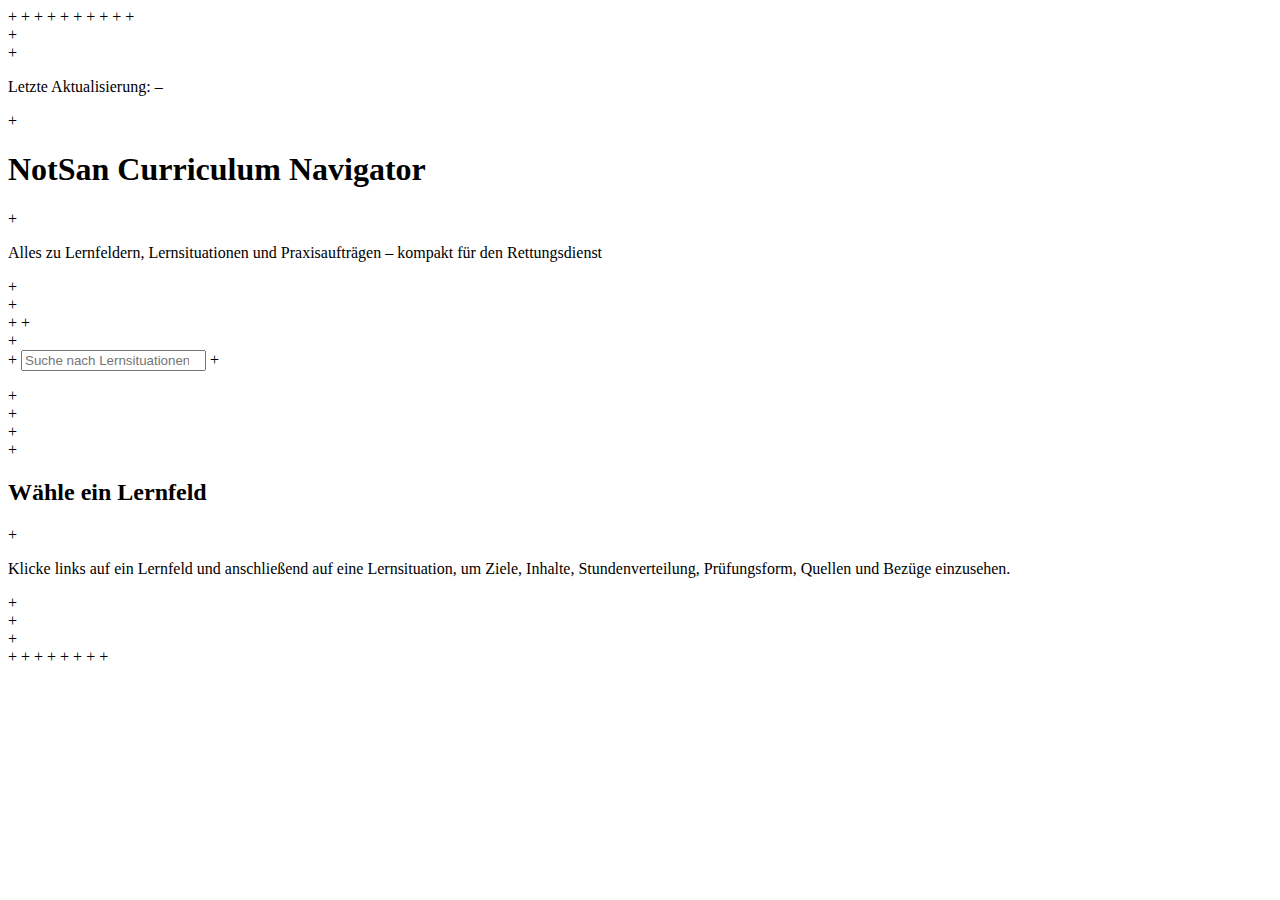
<file: site/index.html>
+<!DOCTYPE html>
+<html lang="de">
+<head>
+  <meta charset="UTF-8" />
+  <meta name="viewport" content="width=device-width, initial-scale=1.0" />
+  <title>NotSan Curriculum Navigator</title>
+  <link rel="stylesheet" href="styles.css" />
+</head>
+<body>
+  <header>
+    <div>
+      <p class="meta">Letzte Aktualisierung: <span id="generatedAt">–</span></p>
+      <h1>NotSan Curriculum Navigator</h1>
+      <p class="subtitle">Alles zu Lernfeldern, Lernsituationen und Praxisaufträgen – kompakt für den Rettungsdienst</p>
+    </div>
+  </header>
+
+  <main>
+    <aside>
+      <input type="search" id="search" placeholder="Suche nach Lernsituationen" />
+      <ul id="lernfeldList"></ul>
+    </aside>
+    <section id="content">
+      <div id="welcome">
+        <h2>Wähle ein Lernfeld</h2>
+        <p>Klicke links auf ein Lernfeld und anschließend auf eine Lernsituation, um Ziele, Inhalte, Stundenverteilung, Prüfungsform, Quellen und Bezüge einzusehen.</p>
+      </div>
+    </section>
+  </main>
+
+  <template id="lf-template">
+    <li class="lf">
+      <button class="lf-title" aria-expanded="false"></button>
+      <ul class="ls-list"></ul>
+    </li>
+  </template>
+
+  <template id="ls-template">
+    <li class="ls">
+      <button class="ls-title"></button>
+    </li>
+  </template>
+
+  <script src="app.js"></script>
+</body>
+</html>
</file>
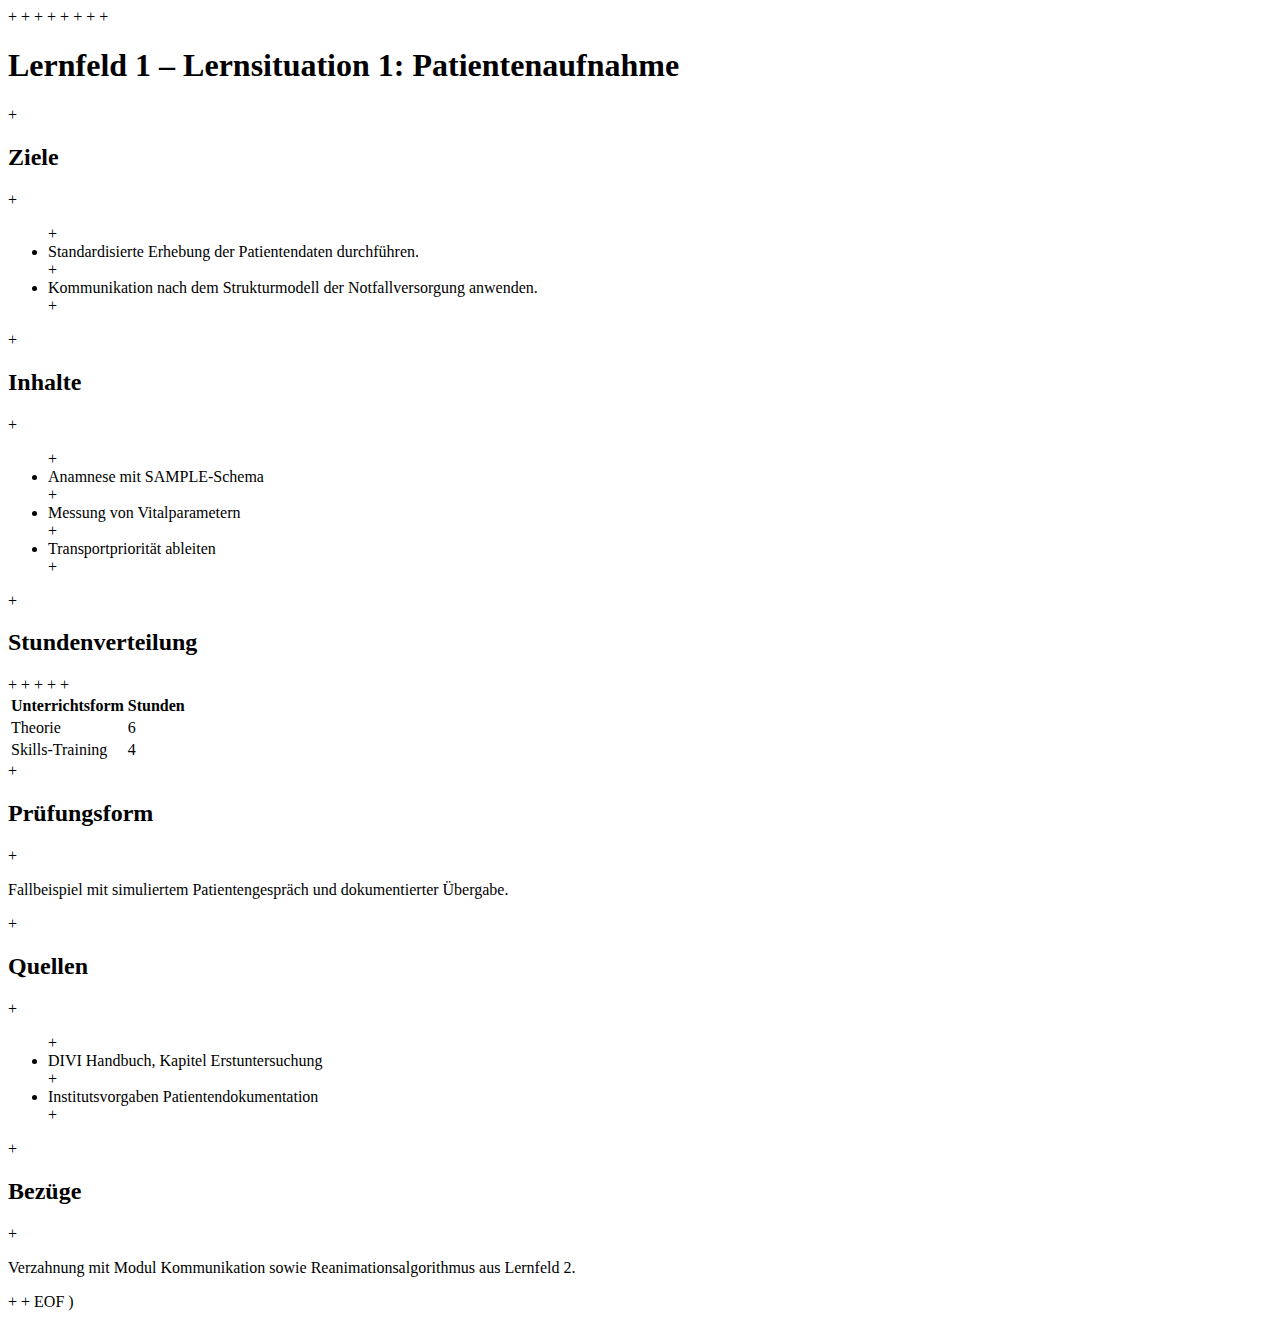
<file: data/LF01_LS01.html>
+<!DOCTYPE html>
+<html lang="de">
+<head>
+  <meta charset="UTF-8" />
+  <title>Lernfeld 1 – Lernsituation 1: Patientenaufnahme</title>
+</head>
+<body>
+  <h1>Lernfeld 1 – Lernsituation 1: Patientenaufnahme</h1>
+  <h2>Ziele</h2>
+  <ul>
+    <li>Standardisierte Erhebung der Patientendaten durchführen.</li>
+    <li>Kommunikation nach dem Strukturmodell der Notfallversorgung anwenden.</li>
+  </ul>
+  <h2>Inhalte</h2>
+  <ul>
+    <li>Anamnese mit SAMPLE-Schema</li>
+    <li>Messung von Vitalparametern</li>
+    <li>Transportpriorität ableiten</li>
+  </ul>
+  <h2>Stundenverteilung</h2>
+  <table>
+    <tr><th>Unterrichtsform</th><th>Stunden</th></tr>
+    <tr><td>Theorie</td><td>6</td></tr>
+    <tr><td>Skills-Training</td><td>4</td></tr>
+  </table>
+  <h2>Prüfungsform</h2>
+  <p>Fallbeispiel mit simuliertem Patientengespräch und dokumentierter Übergabe.</p>
+  <h2>Quellen</h2>
+  <ul>
+    <li>DIVI Handbuch, Kapitel Erstuntersuchung</li>
+    <li>Institutsvorgaben Patientendokumentation</li>
+  </ul>
+  <h2>Bezüge</h2>
+  <p>Verzahnung mit Modul Kommunikation sowie Reanimationsalgorithmus aus Lernfeld 2.</p>
+</body>
+</html>
 
EOF
)
</file>
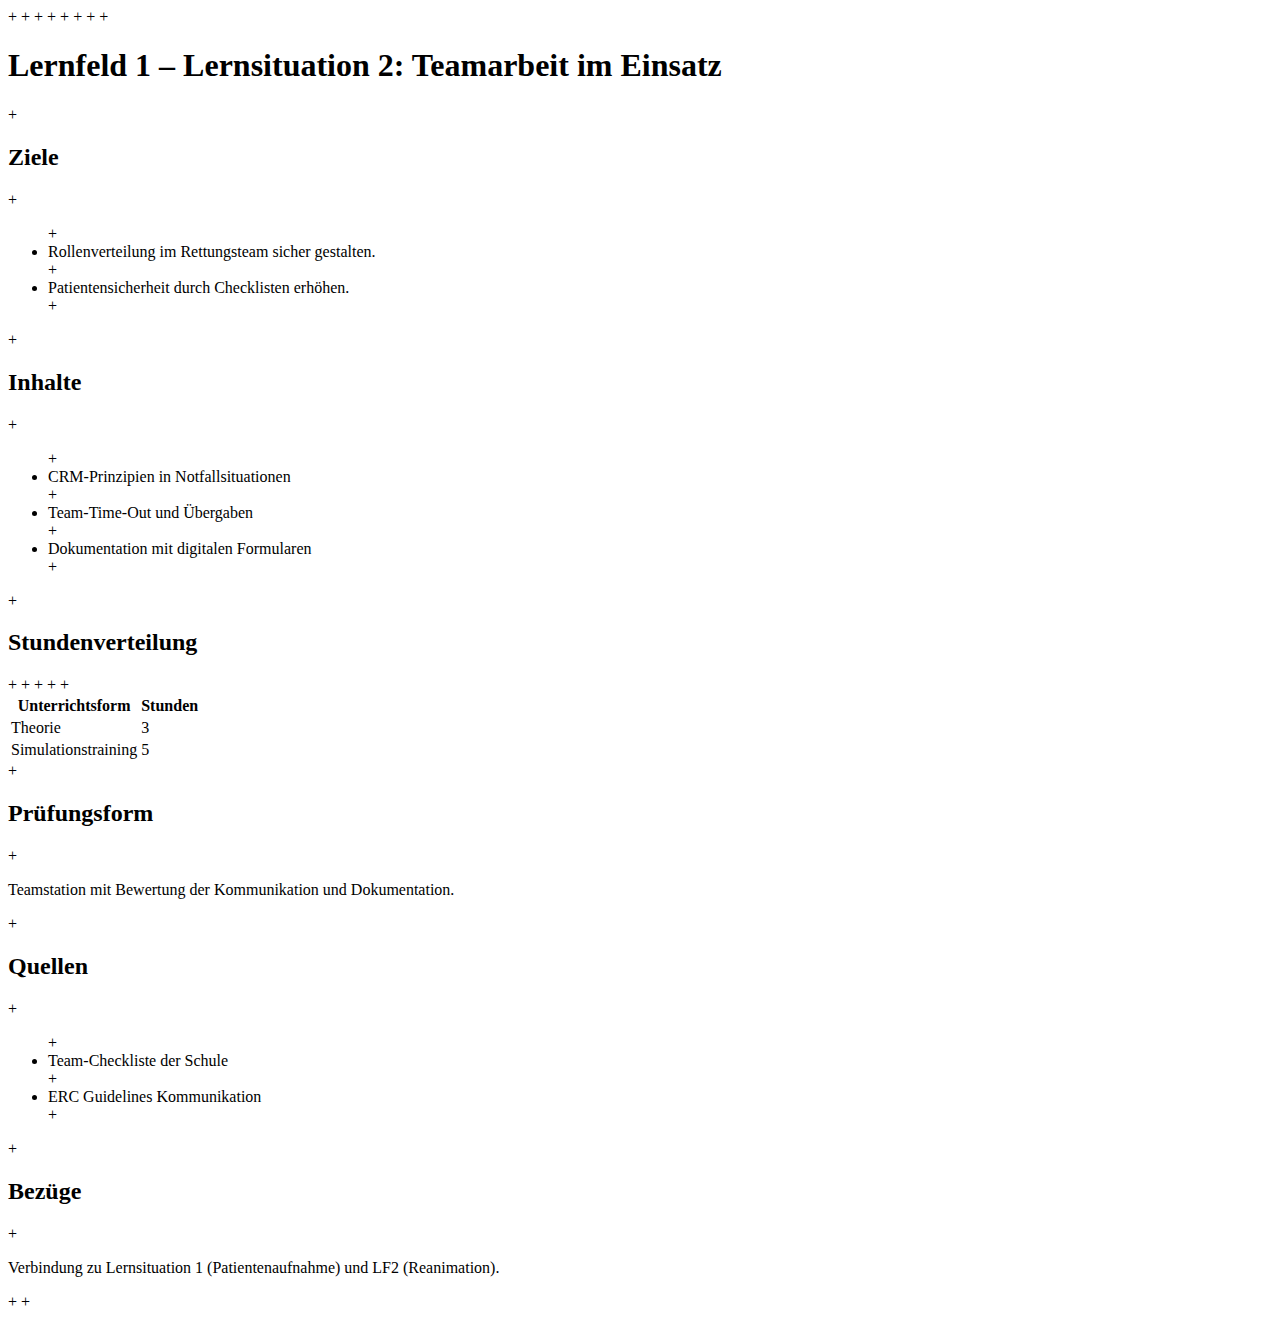
<file: data/LF01_LS02.html>
+<!DOCTYPE html>
+<html lang="de">
+<head>
+  <meta charset="UTF-8" />
+  <title>Lernfeld 1 – Lernsituation 2: Teamarbeit im Einsatz</title>
+</head>
+<body>
+  <h1>Lernfeld 1 – Lernsituation 2: Teamarbeit im Einsatz</h1>
+  <h2>Ziele</h2>
+  <ul>
+    <li>Rollenverteilung im Rettungsteam sicher gestalten.</li>
+    <li>Patientensicherheit durch Checklisten erhöhen.</li>
+  </ul>
+  <h2>Inhalte</h2>
+  <ul>
+    <li>CRM-Prinzipien in Notfallsituationen</li>
+    <li>Team-Time-Out und Übergaben</li>
+    <li>Dokumentation mit digitalen Formularen</li>
+  </ul>
+  <h2>Stundenverteilung</h2>
+  <table>
+    <tr><th>Unterrichtsform</th><th>Stunden</th></tr>
+    <tr><td>Theorie</td><td>3</td></tr>
+    <tr><td>Simulationstraining</td><td>5</td></tr>
+  </table>
+  <h2>Prüfungsform</h2>
+  <p>Teamstation mit Bewertung der Kommunikation und Dokumentation.</p>
+  <h2>Quellen</h2>
+  <ul>
+    <li>Team-Checkliste der Schule</li>
+    <li>ERC Guidelines Kommunikation</li>
+  </ul>
+  <h2>Bezüge</h2>
+  <p>Verbindung zu Lernsituation 1 (Patientenaufnahme) und LF2 (Reanimation).</p>
+</body>
+</html>
</file>
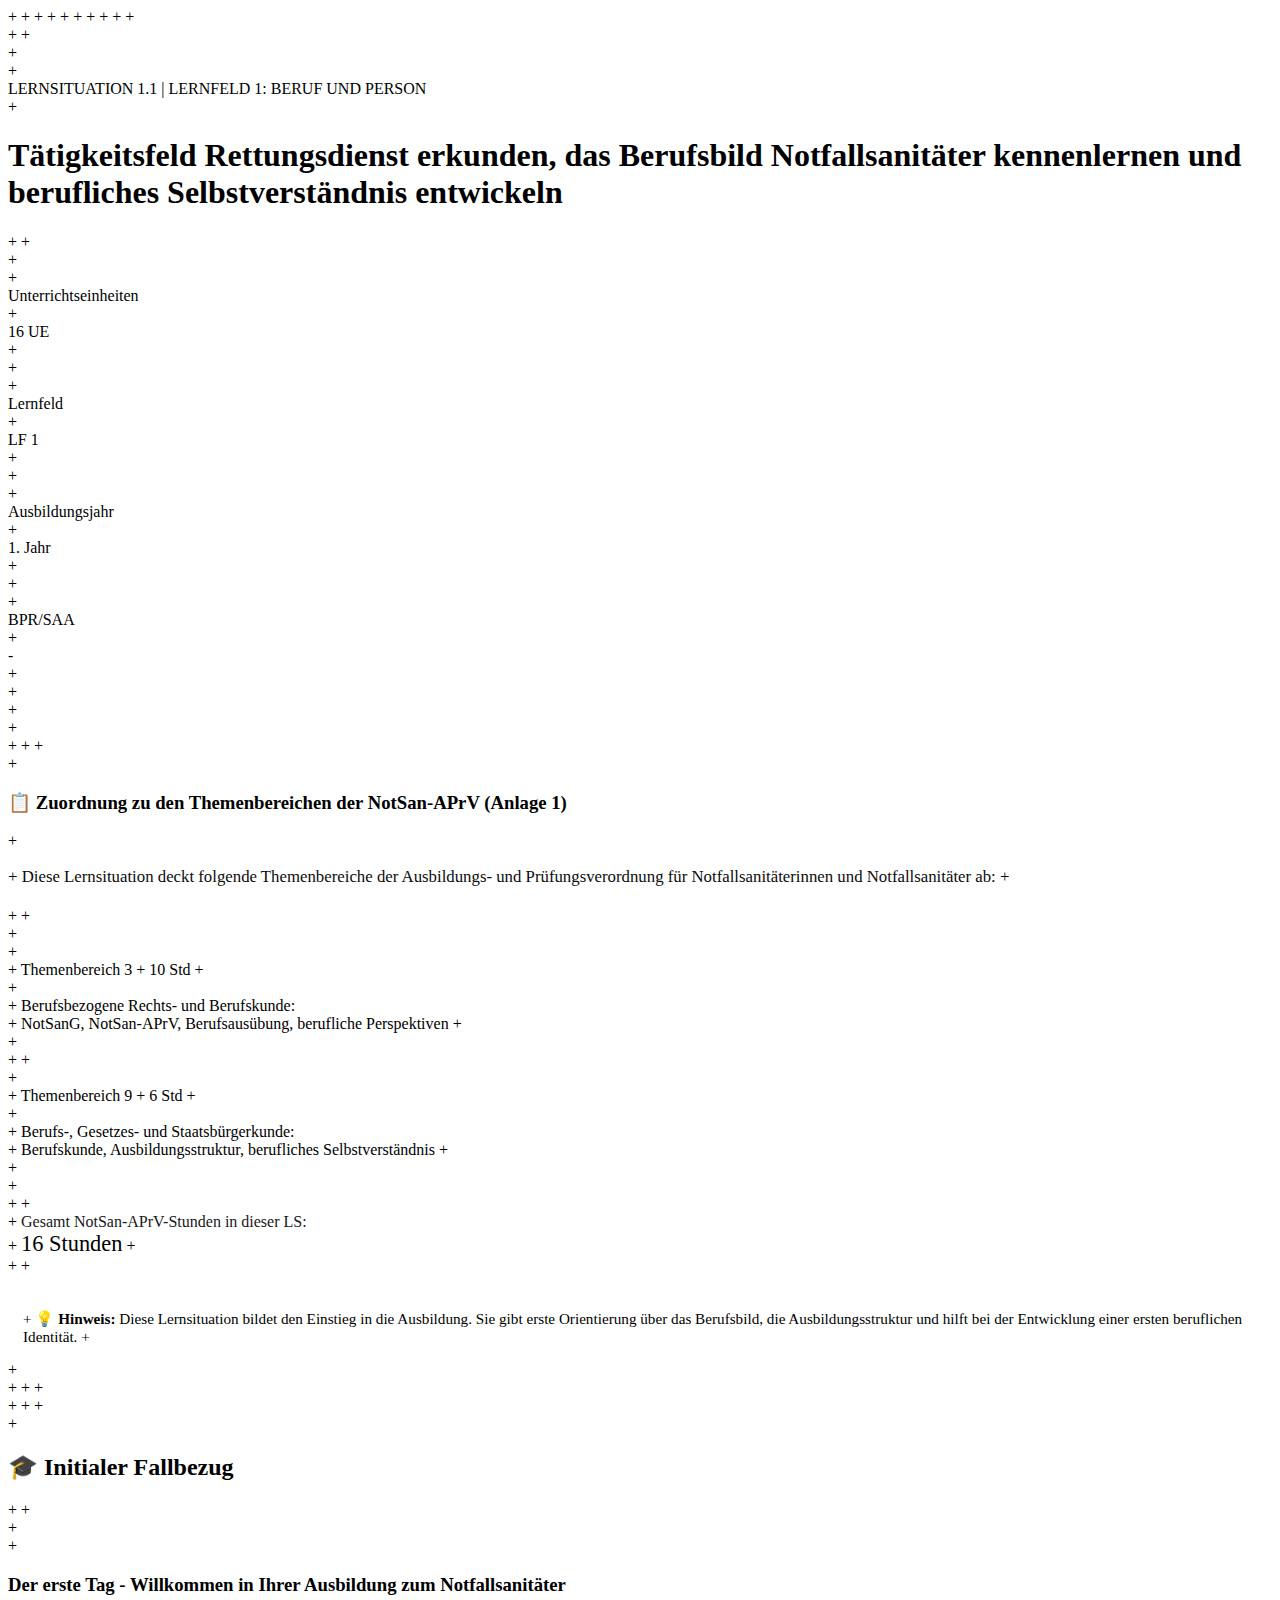
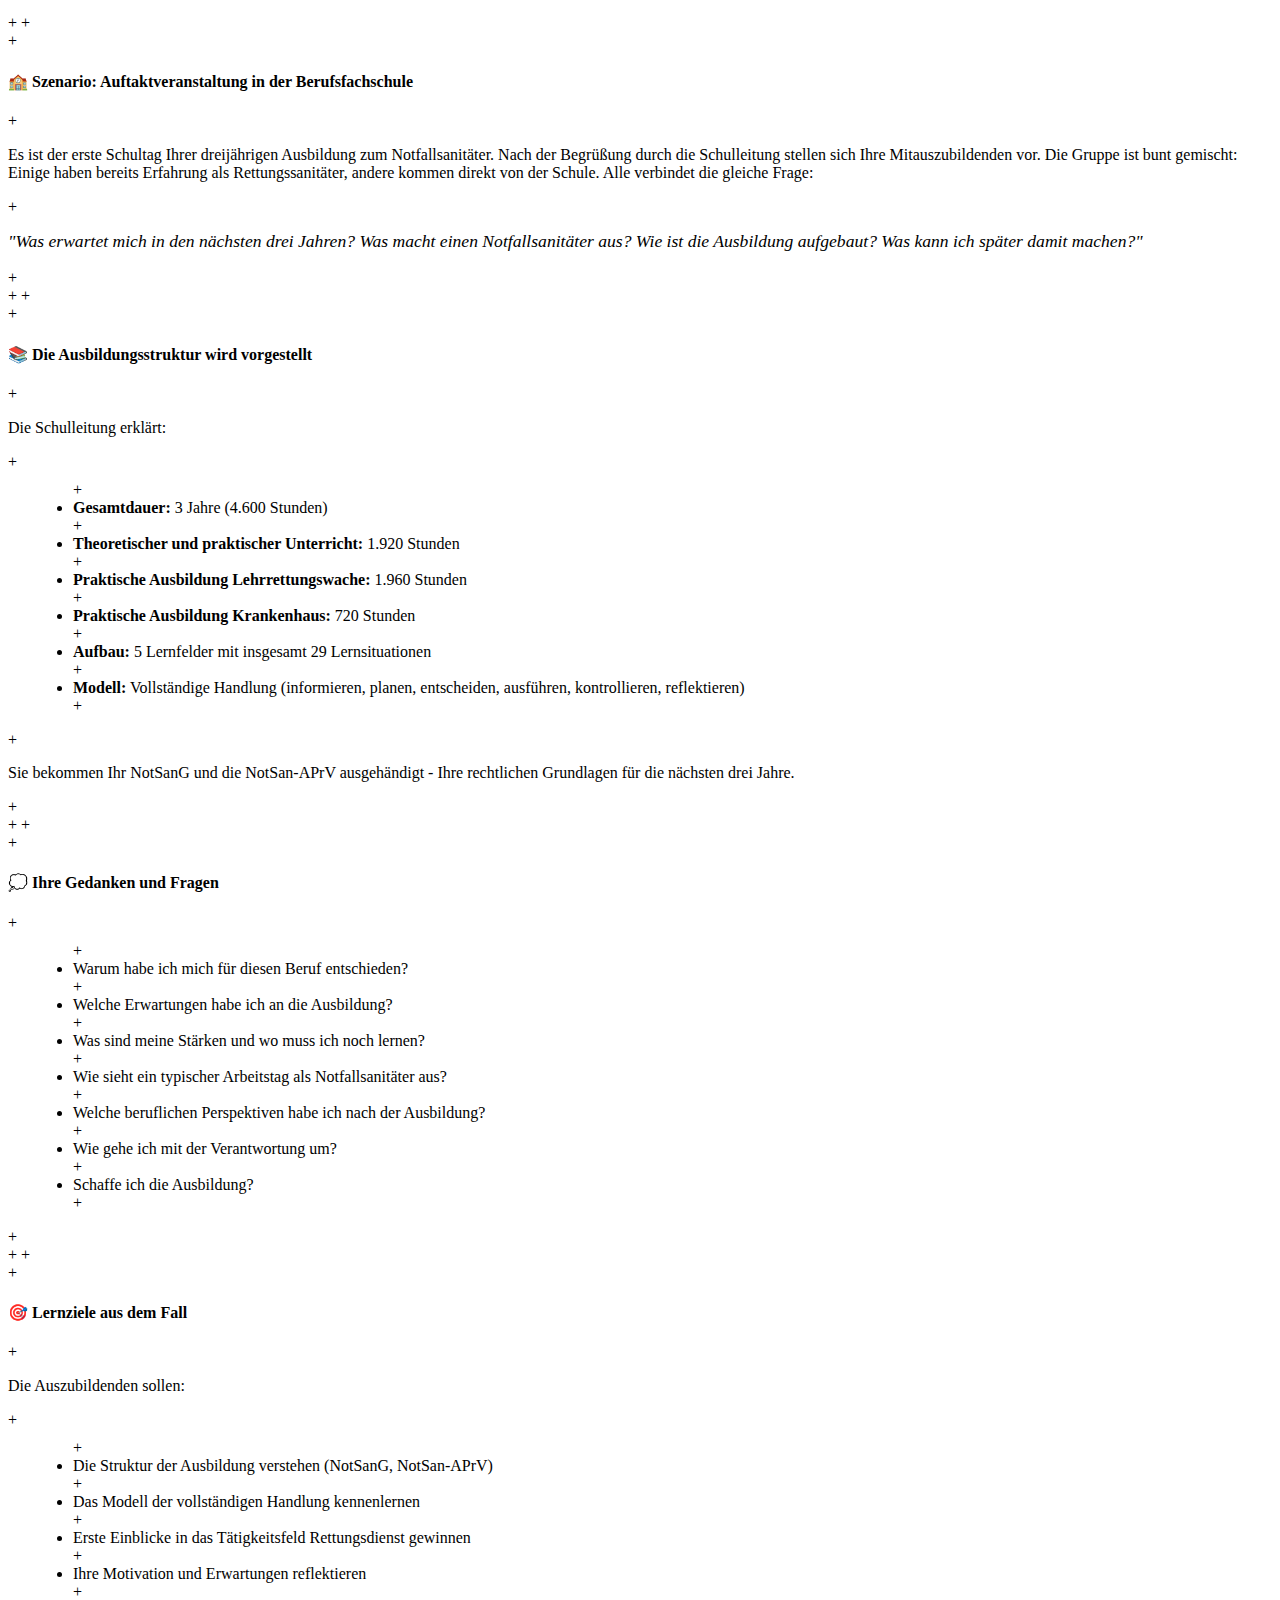
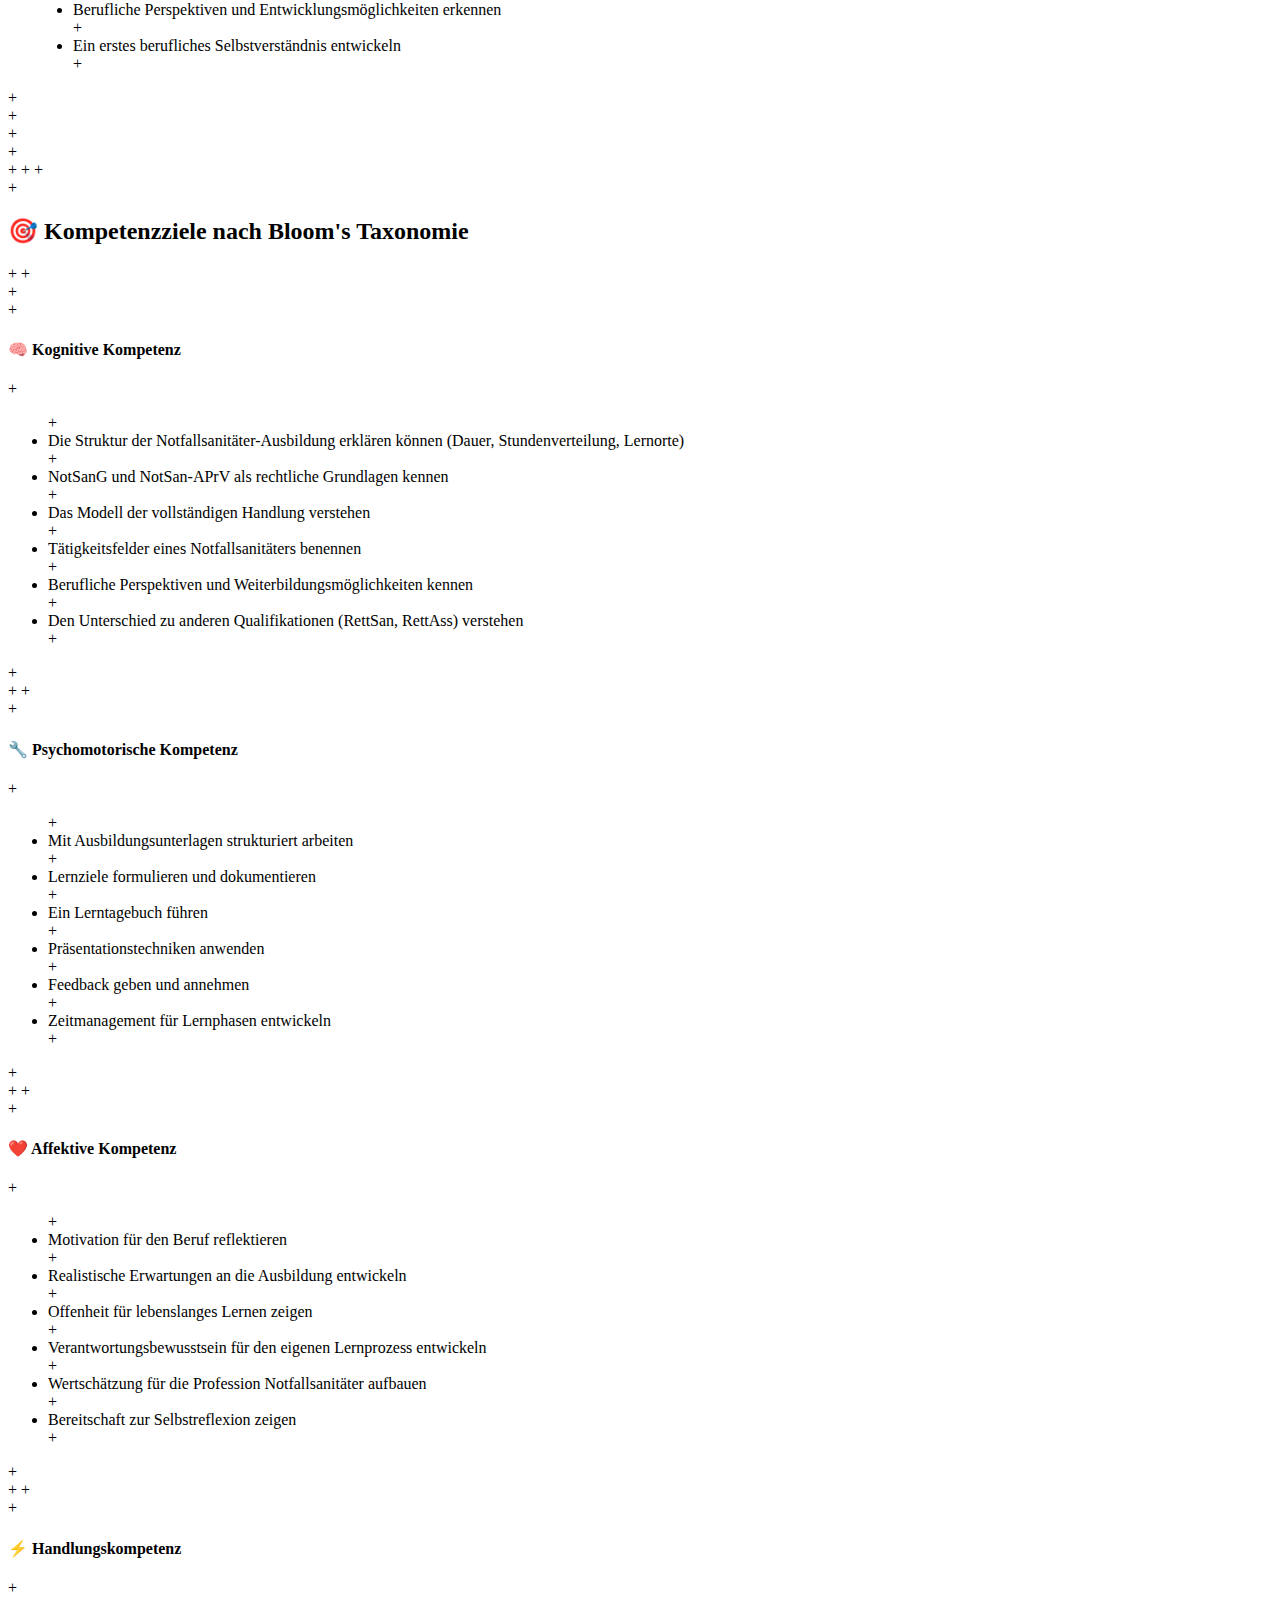
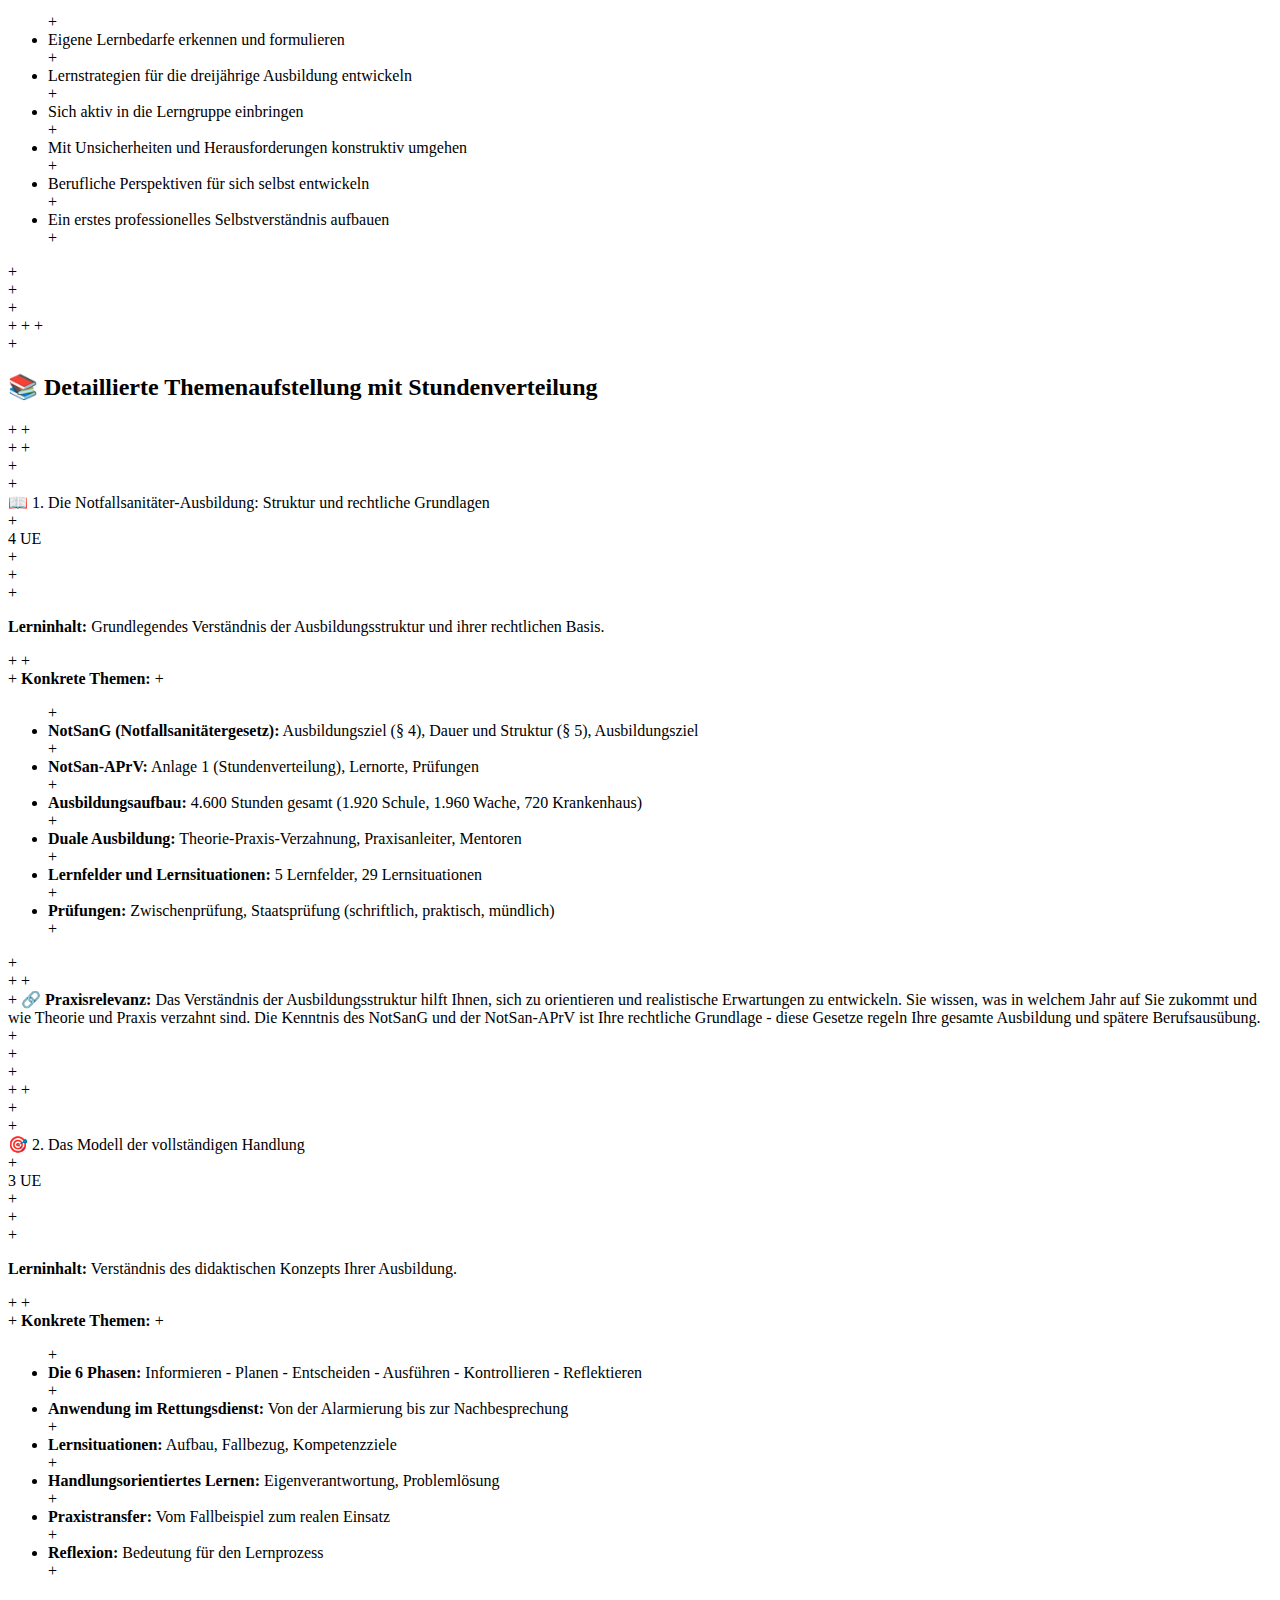
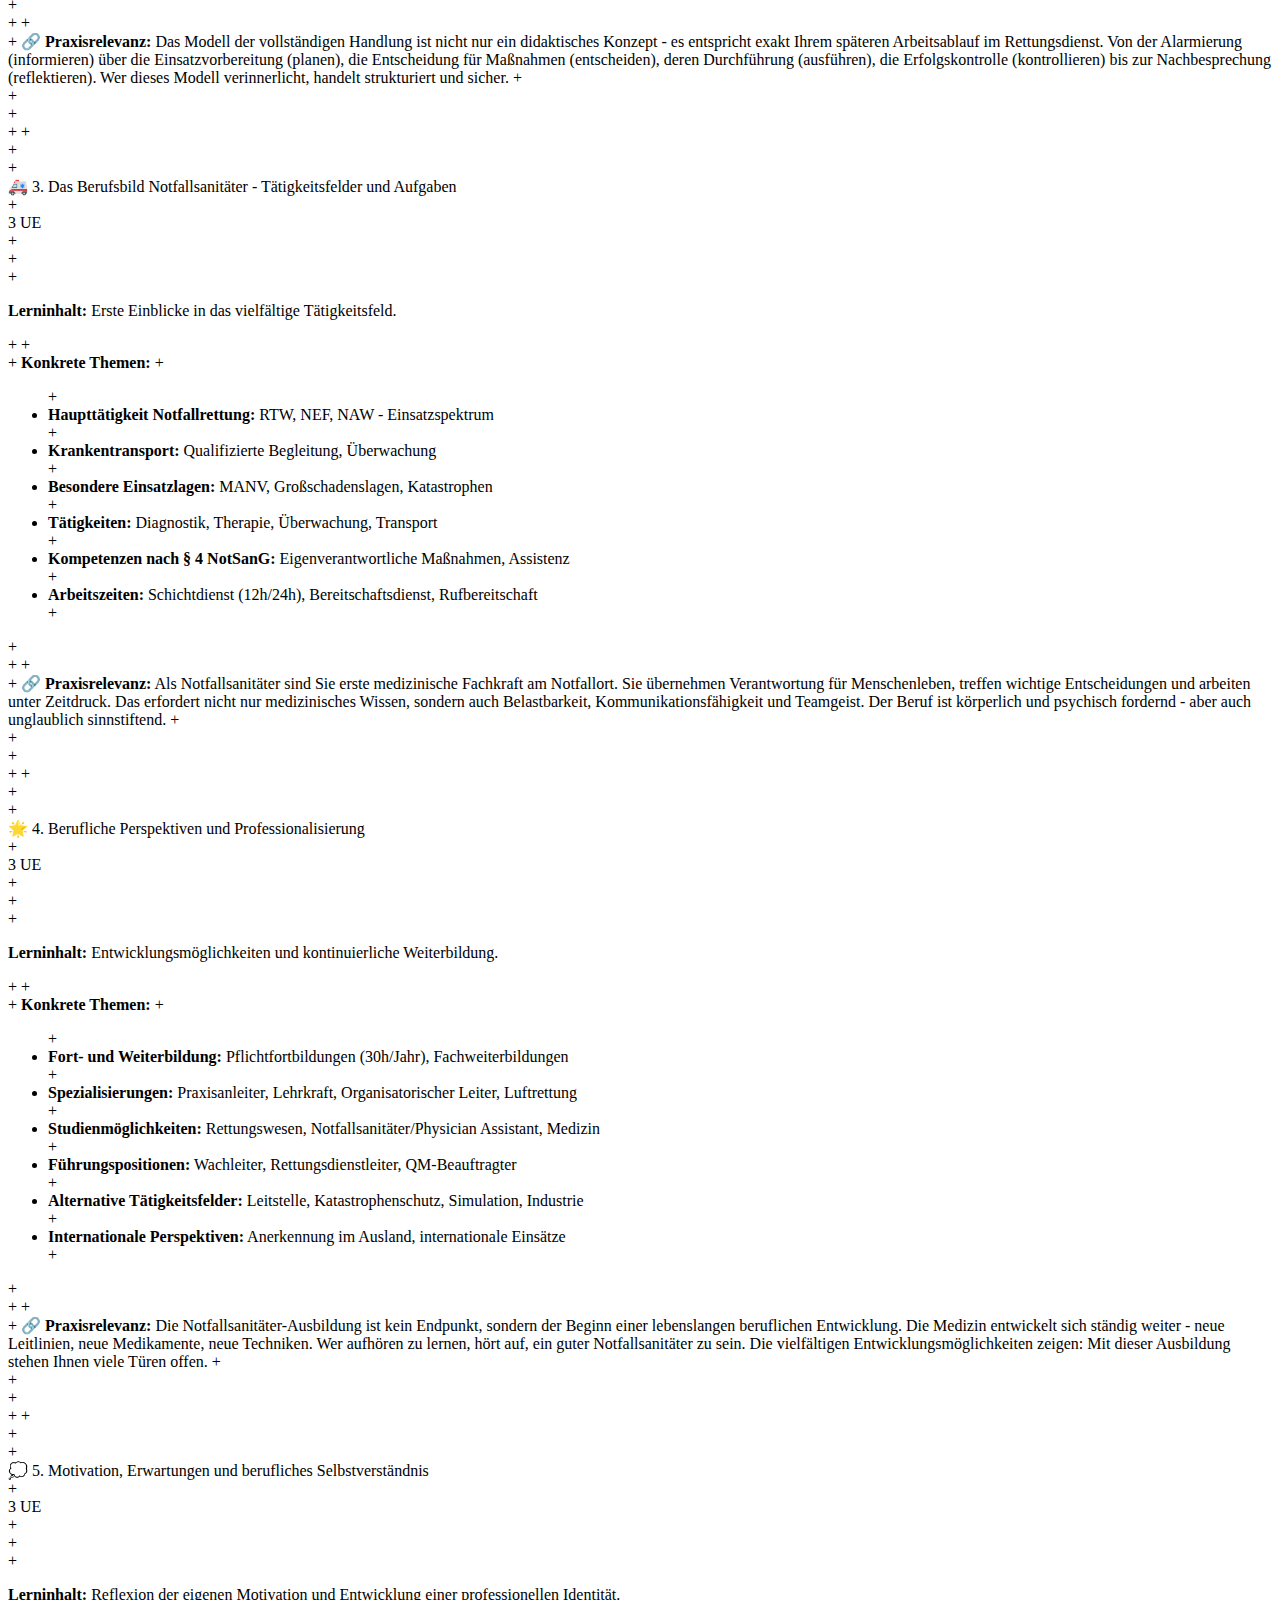
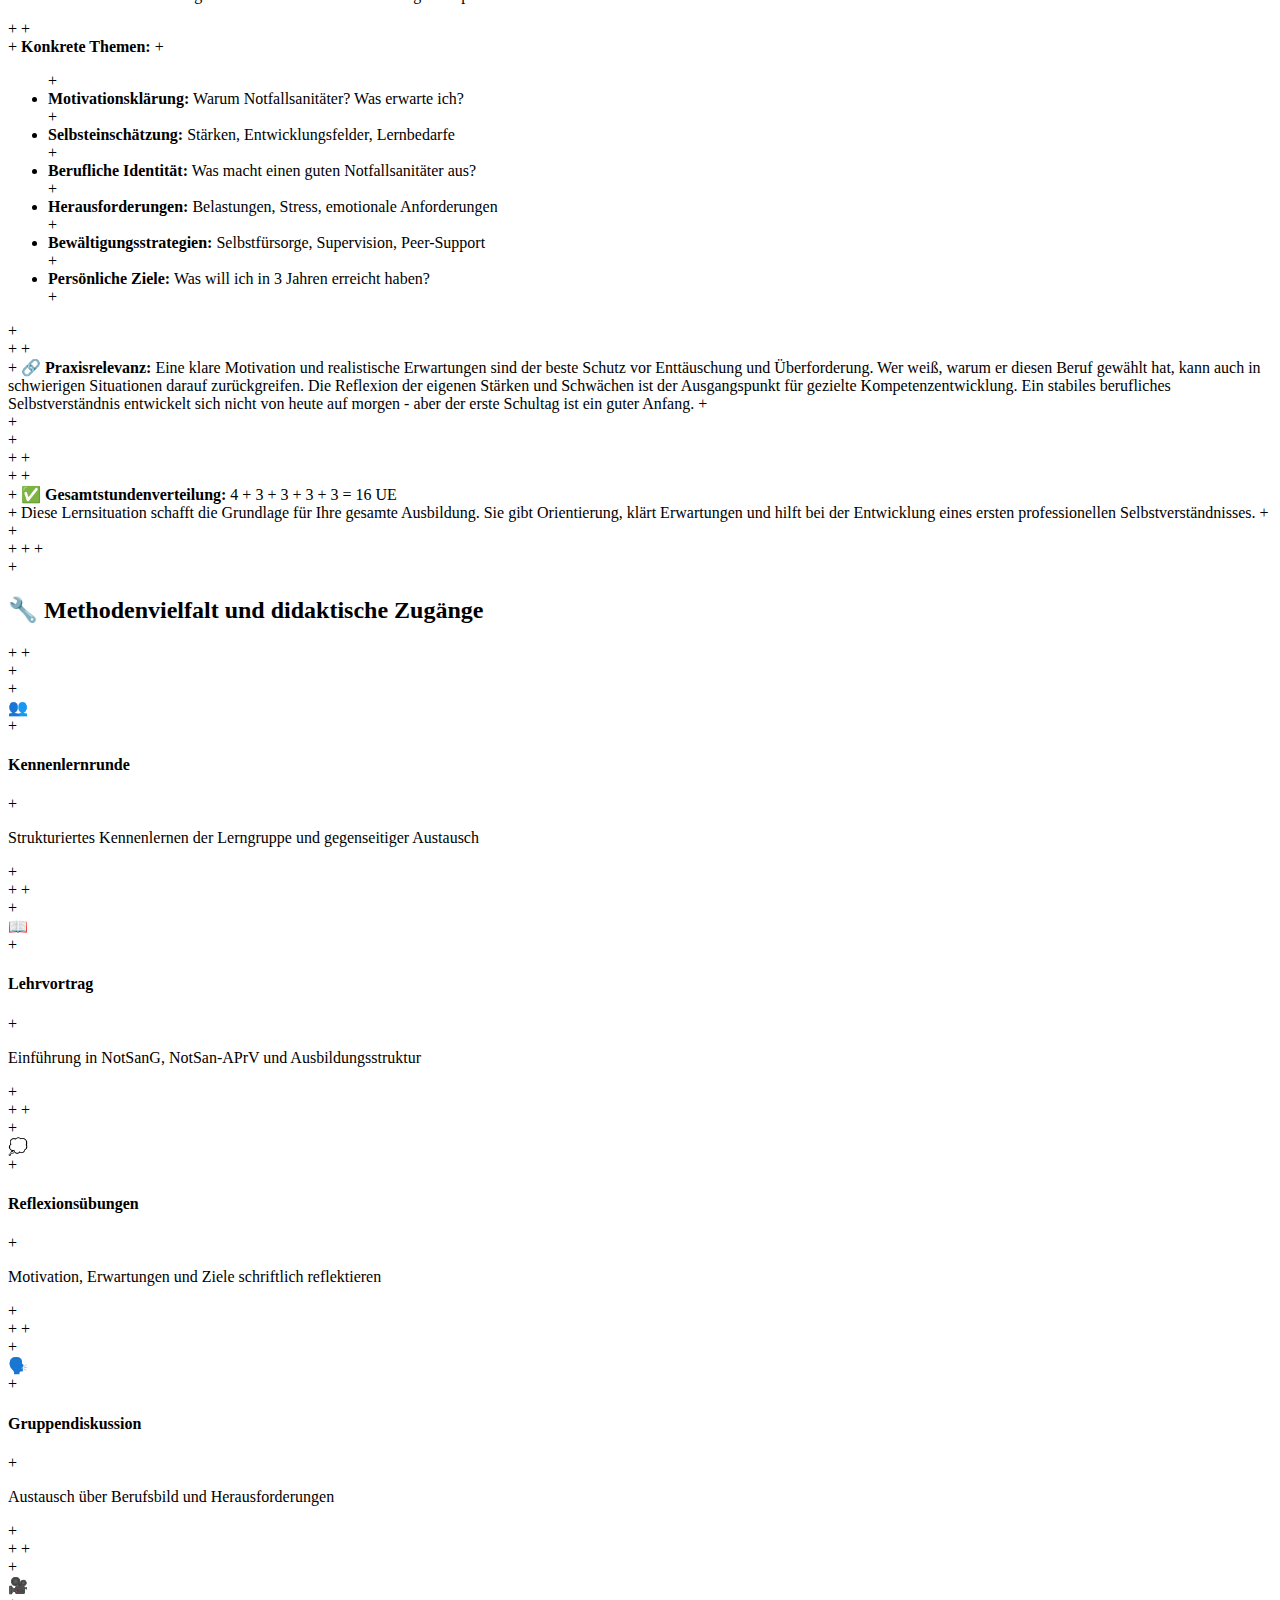
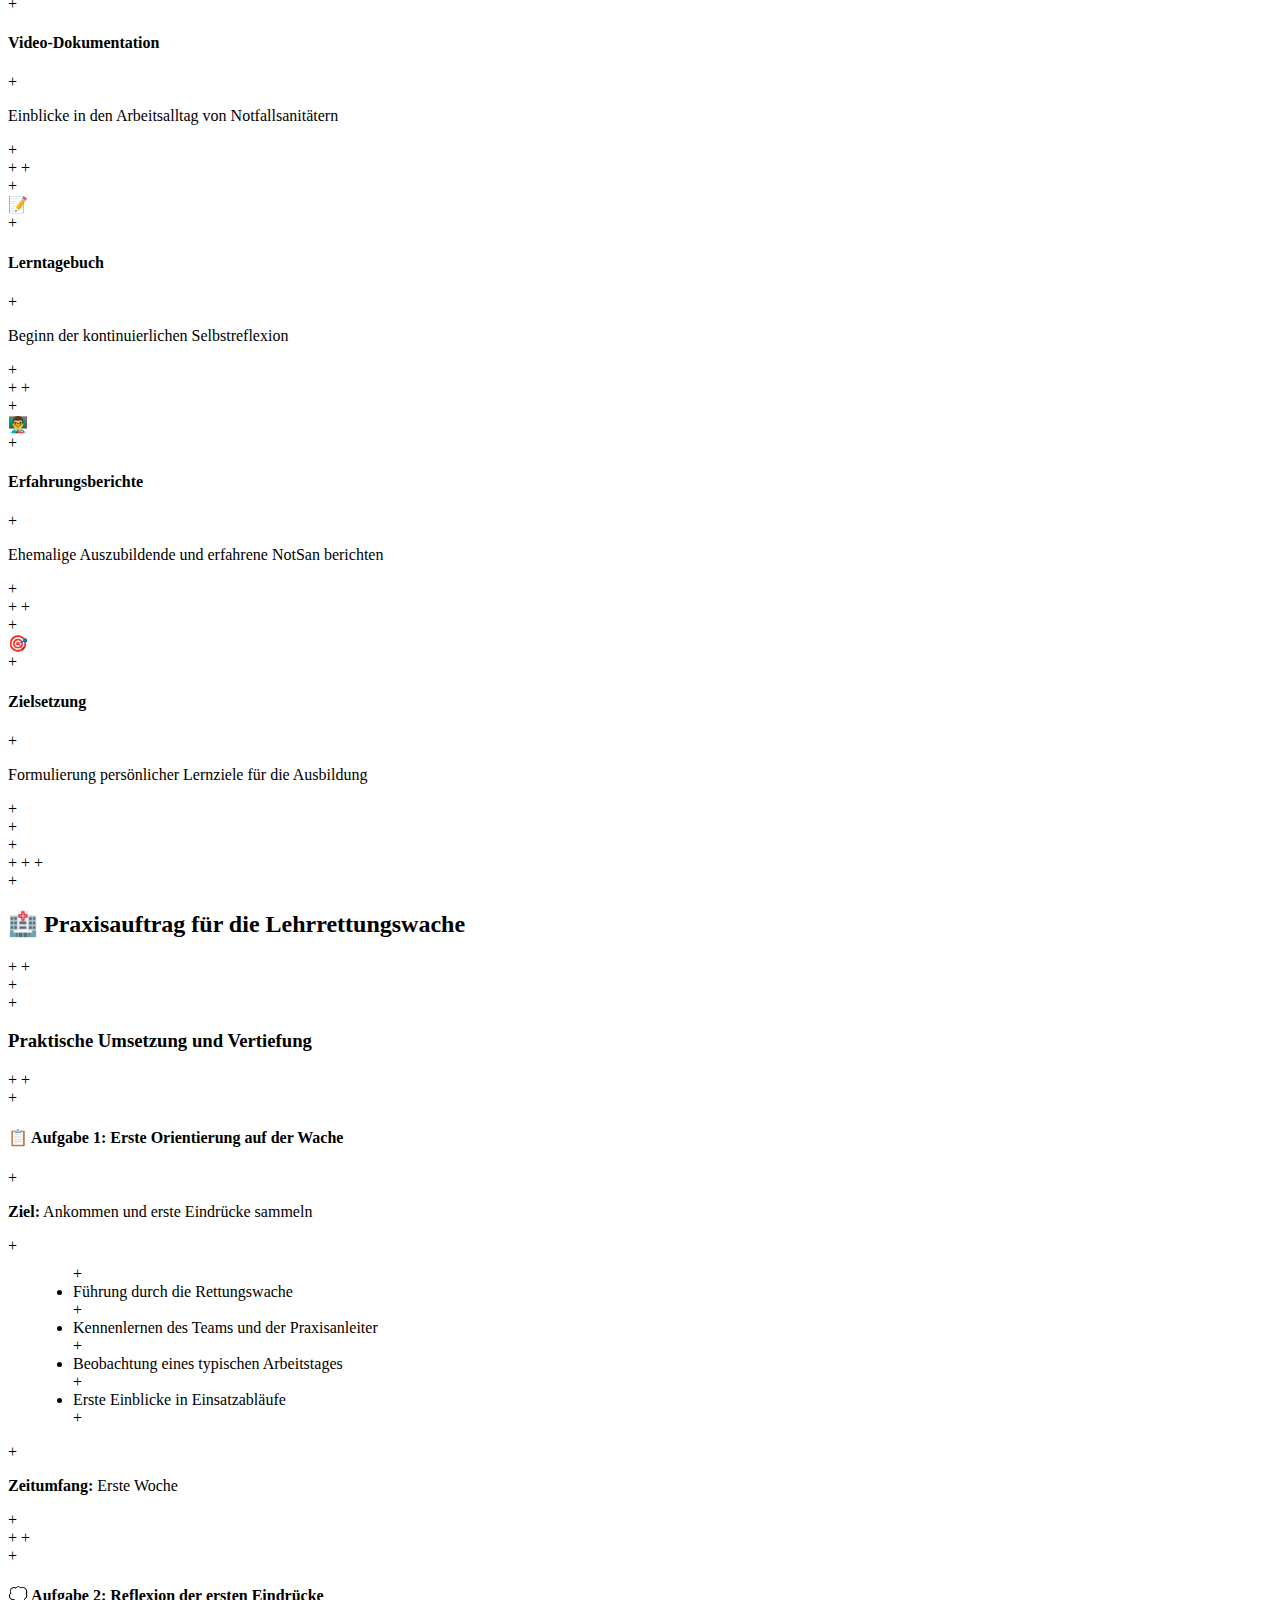
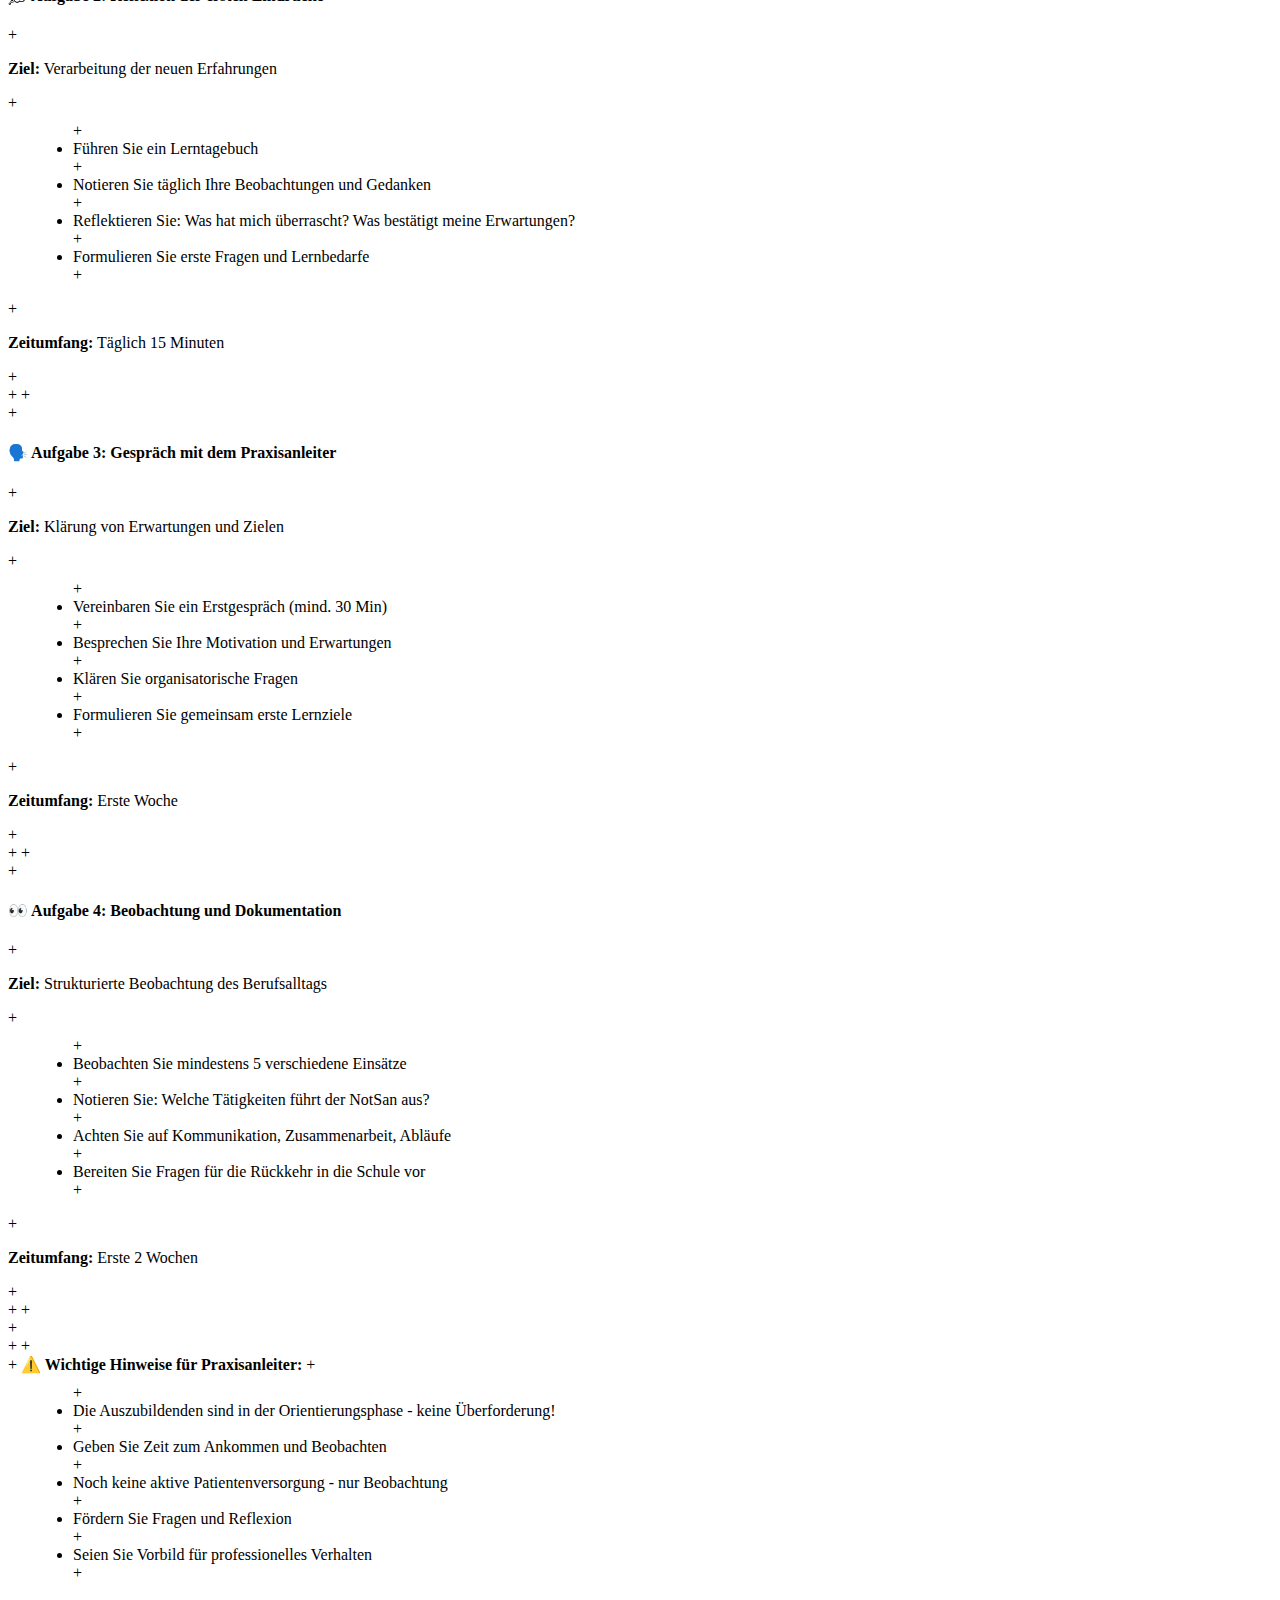
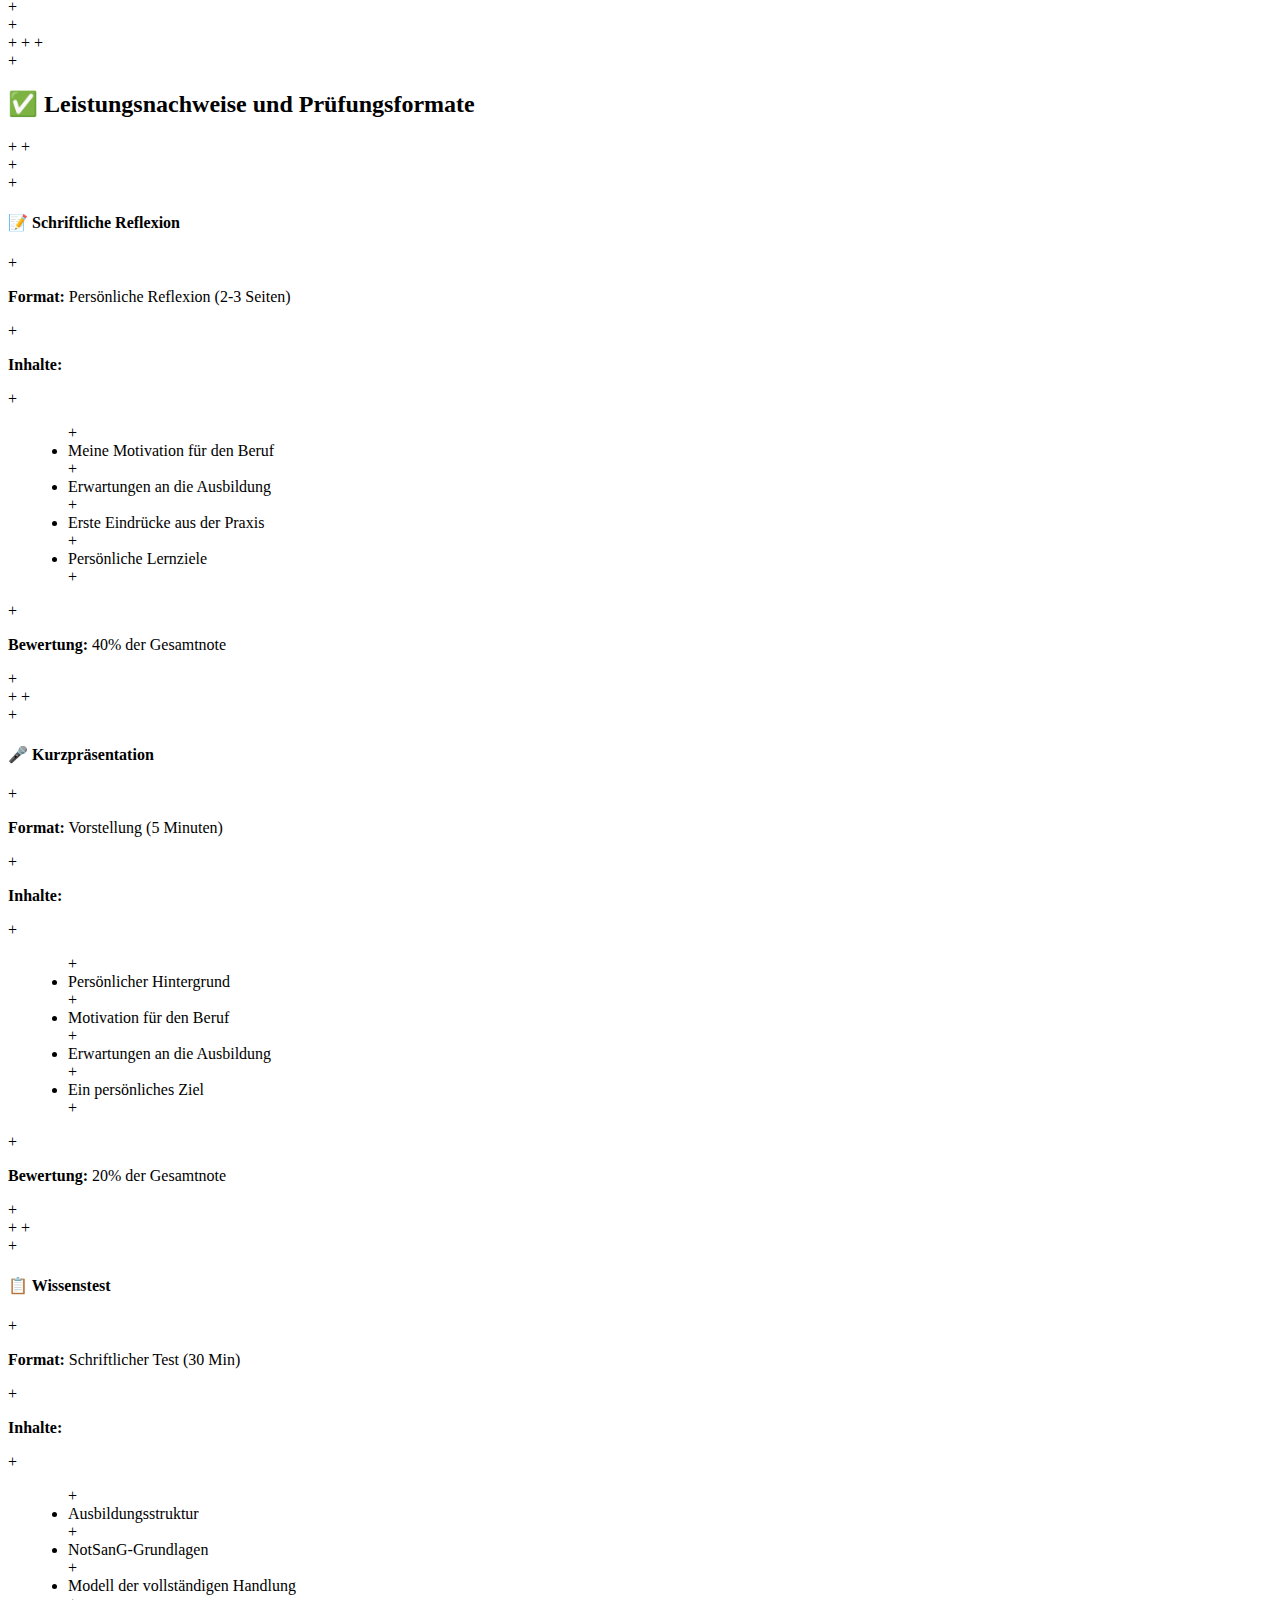
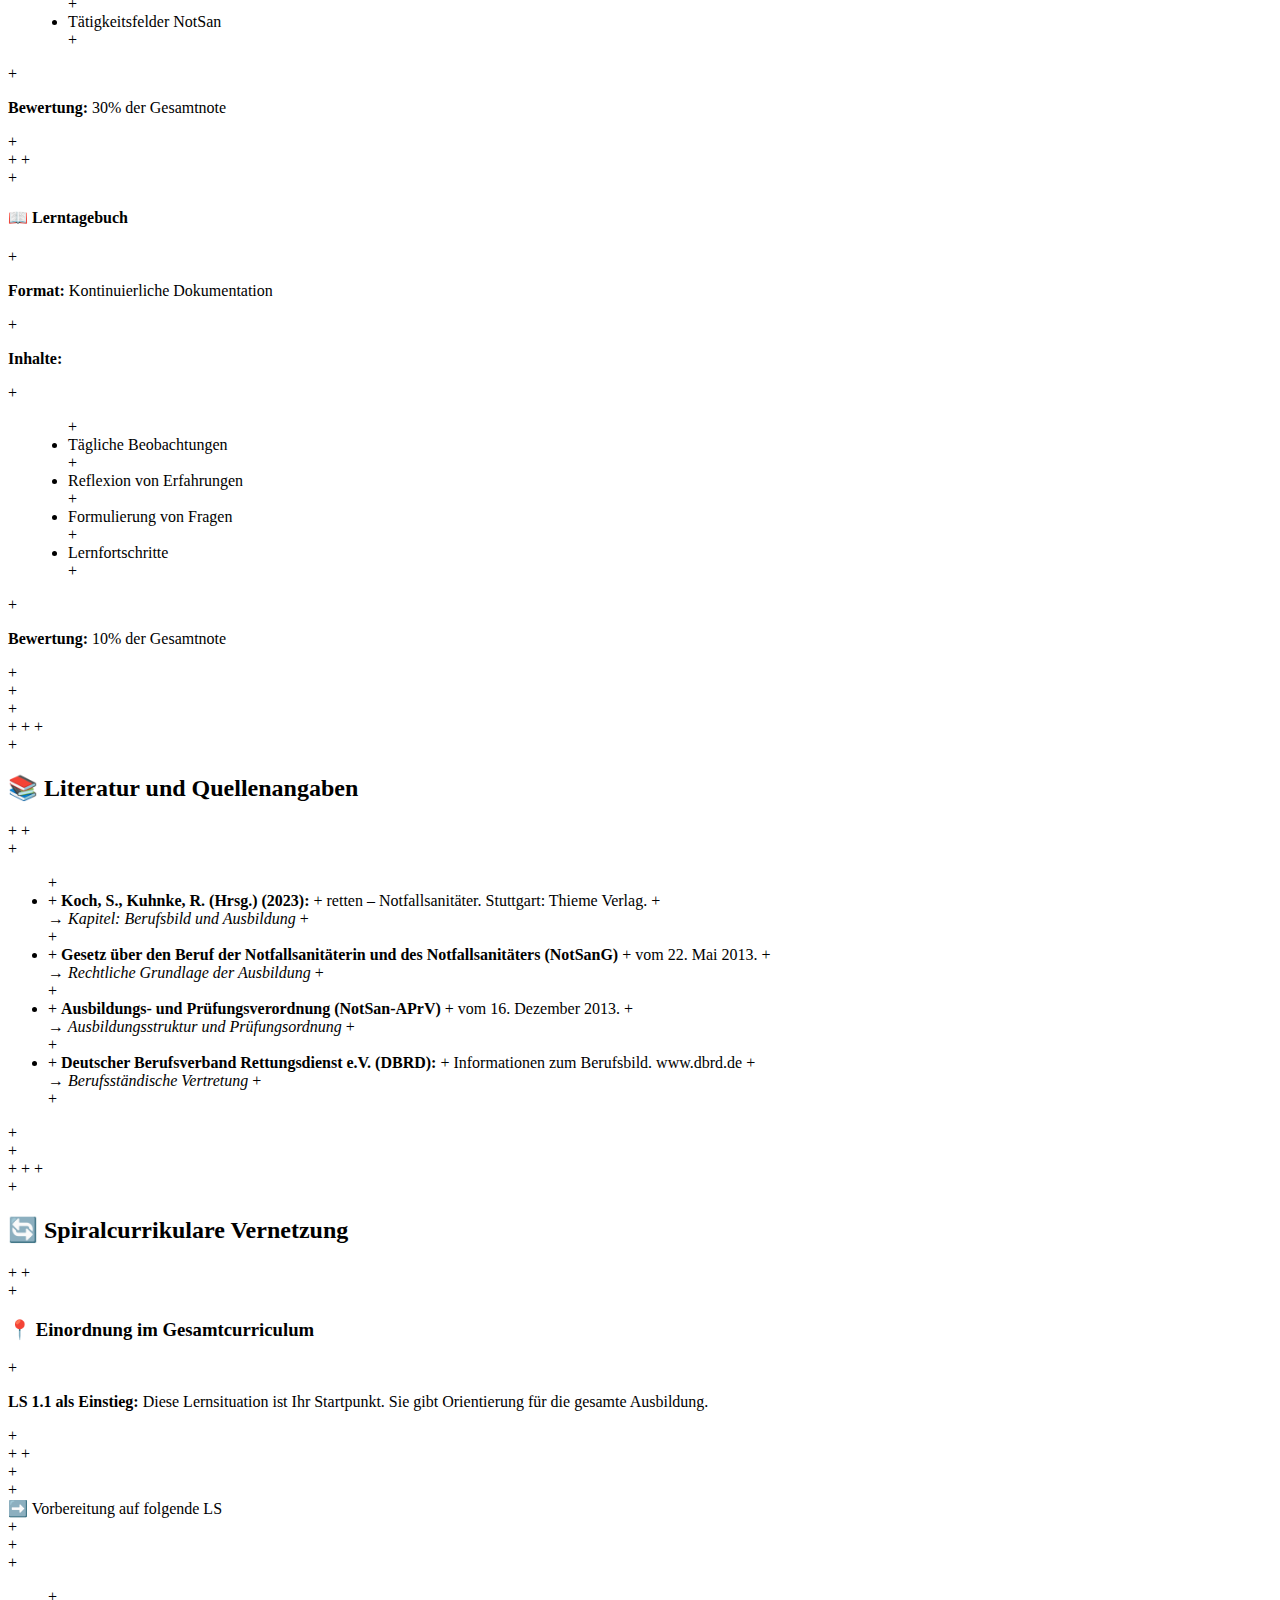
<file: data/LF01_LS1-1.html>
+<!DOCTYPE html>
+<html lang="de">
+<head>
+    <meta charset="UTF-8">
+    <meta name="viewport" content="width=device-width, initial-scale=1.0">
+    <title>LS 1.1 - Tätigkeitsfeld Rettungsdienst erkunden | NotSan Curriculum ULTIMATE</title>
+    <style>
+        @media print {
+            @page { margin: 2cm; size: A4; }
+            .no-print { display: none; }
+            body { background: white; }
+        }
+        
+        * { margin: 0; padding: 0; box-sizing: border-box; }
+        
+        body {
+            font-family: 'Segoe UI', Tahoma, Geneva, Verdana, sans-serif;
+            line-height: 1.8;
+            color: #2c3e50;
+            background: linear-gradient(135deg, #f5f7fa 0%, #c3cfe2 100%);
+            padding: 20px;
+        }
+        
+        .container {
+            max-width: 1400px;
+            margin: 0 auto;
+            background: white;
+            border-radius: 20px;
+            box-shadow: 0 30px 80px rgba(0,0,0,0.15);
+            overflow: hidden;
+        }
+        
+        .header {
+            background: linear-gradient(135deg, #e74c3c 0%, #c0392b 100%);
+            color: white;
+            padding: 50px;
+            position: relative;
+            overflow: hidden;
+        }
+        
+        .header::before {
+            content: '🚑';
+            position: absolute;
+            top: -20px;
+            right: 50px;
+            font-size: 200px;
+            opacity: 0.1;
+            transform: rotate(-15deg);
+        }
+        
+        .header-content {
+            position: relative;
+            z-index: 2;
+        }
+        
+        .ls-number {
+            font-size: 1.2em;
+            opacity: 0.9;
+            margin-bottom: 10px;
+            letter-spacing: 2px;
+        }
+        
+        .header h1 {
+            font-size: 3em;
+            margin-bottom: 20px;
+            text-shadow: 2px 2px 4px rgba(0,0,0,0.2);
+            line-height: 1.3;
+        }
+        
+        .meta-info {
+            display: grid;
+            grid-template-columns: repeat(auto-fit, minmax(200px, 1fr));
+            gap: 20px;
+            margin-top: 30px;
+        }
+        
+        .meta-item {
+            background: rgba(255,255,255,0.2);
+            padding: 20px;
+            border-radius: 12px;
+            backdrop-filter: blur(10px);
+            text-align: center;
+        }
+        
+        .meta-label {
+            font-size: 0.9em;
+            opacity: 0.9;
+            margin-bottom: 8px;
+        }
+        
+        .meta-value {
+            font-size: 1.8em;
+            font-weight: bold;
+        }
+        
+        .aprv-mapping {
+            background: linear-gradient(135deg, #8e44ad 0%, #9b59b6 100%);
+            color: white;
+            padding: 35px;
+            margin: 40px 50px;
+            border-radius: 15px;
+            box-shadow: 0 10px 30px rgba(142, 68, 173, 0.3);
+            position: relative;
+            overflow: hidden;
+        }
+        
+        .aprv-mapping::before {
+            content: '📋';
+            position: absolute;
+            top: 15px;
+            right: 25px;
+            font-size: 80px;
+            opacity: 0.15;
+        }
+        
+        .aprv-mapping h3 {
+            font-size: 1.8em;
+            margin-bottom: 20px;
+            display: flex;
+            align-items: center;
+            gap: 12px;
+        }
+        
+        .aprv-grid {
+            display: grid;
+            grid-template-columns: repeat(auto-fit, minmax(280px, 1fr));
+            gap: 15px;
+            margin-top: 20px;
+        }
+        
+        .aprv-item {
+            background: rgba(255,255,255,0.15);
+            padding: 20px;
+            border-radius: 10px;
+            backdrop-filter: blur(10px);
+            border-left: 4px solid rgba(255,255,255,0.5);
+            transition: all 0.3s ease;
+        }
+        
+        .aprv-item:hover {
+            background: rgba(255,255,255,0.25);
+            transform: translateX(5px);
+        }
+        
+        .aprv-item-header {
+            display: flex;
+            justify-content: space-between;
+            align-items: center;
+            margin-bottom: 10px;
+        }
+        
+        .aprv-number {
+            font-size: 1.1em;
+            font-weight: bold;
+            opacity: 0.9;
+        }
+        
+        .aprv-hours {
+            background: rgba(255,255,255,0.3);
+            padding: 5px 12px;
+            border-radius: 20px;
+            font-weight: bold;
+            font-size: 1.1em;
+        }
+        
+        .aprv-title {
+            font-size: 1.1em;
+            line-height: 1.4;
+            font-weight: 500;
+        }
+        
+        .aprv-total {
+            background: rgba(255,255,255,0.25);
+            padding: 20px;
+            border-radius: 10px;
+            margin-top: 20px;
+            text-align: center;
+            font-size: 1.3em;
+            font-weight: bold;
+            border: 2px solid rgba(255,255,255,0.4);
+        }
+        
+        .content {
+            padding: 60px;
+        }
+        
+        .section {
+            margin-bottom: 60px;
+            border-left: 5px solid #e74c3c;
+            padding-left: 30px;
+            position: relative;
+        }
+        
+        .section::before {
+            content: '';
+            position: absolute;
+            left: -5px;
+            top: 0;
+            width: 5px;
+            height: 60px;
+            background: #3498db;
+        }
+        
+        .section h2 {
+            color: #e74c3c;
+            font-size: 2.2em;
+            margin-bottom: 25px;
+            padding-bottom: 15px;
+            border-bottom: 3px solid #ecf0f1;
+            display: flex;
+            align-items: center;
+            gap: 15px;
+        }
+        
+        .section h3 {
+            color: #2c3e50;
+            font-size: 1.6em;
+            margin: 30px 0 15px 0;
+            display: flex;
+            align-items: center;
+            gap: 10px;
+        }
+        
+        .case-study {
+            background: linear-gradient(135deg, #2ecc71 0%, #27ae60 100%);
+            color: white;
+            padding: 40px;
+            border-radius: 15px;
+            margin: 30px 0;
+            position: relative;
+            overflow: hidden;
+            box-shadow: 0 10px 30px rgba(46, 204, 113, 0.3);
+        }
+        
+        .case-study::before {
+            content: '🎓';
+            position: absolute;
+            top: 20px;
+            right: 30px;
+            font-size: 120px;
+            opacity: 0.15;
+        }
+        
+        .case-study h3 {
+            color: white;
+            font-size: 2em;
+            margin-bottom: 25px;
+        }
+        
+        .case-content {
+            position: relative;
+            z-index: 2;
+        }
+        
+        .case-box {
+            background: rgba(255,255,255,0.15);
+            padding: 20px;
+            border-radius: 10px;
+            margin: 15px 0;
+            backdrop-filter: blur(5px);
+            border-left: 4px solid rgba(255,255,255,0.5);
+        }
+        
+        .case-box h4 {
+            font-size: 1.3em;
+            margin-bottom: 12px;
+            display: flex;
+            align-items: center;
+            gap: 10px;
+        }
+        
+        .competency-grid {
+            display: grid;
+            grid-template-columns: repeat(auto-fit, minmax(350px, 1fr));
+            gap: 25px;
+            margin: 30px 0;
+        }
+        
+        .competency-card {
+            background: linear-gradient(135deg, #f39c12 0%, #e67e22 100%);
+            color: white;
+            padding: 30px;
+            border-radius: 15px;
+            box-shadow: 0 10px 25px rgba(243, 156, 18, 0.3);
+            transition: transform 0.3s ease;
+        }
+        
+        .competency-card:hover {
+            transform: translateY(-5px);
+        }
+        
+        .competency-card h4 {
+            font-size: 1.5em;
+            margin-bottom: 20px;
+            display: flex;
+            align-items: center;
+            gap: 12px;
+            border-bottom: 2px solid rgba(255,255,255,0.3);
+            padding-bottom: 12px;
+        }
+        
+        .competency-card ul {
+            list-style: none;
+            padding: 0;
+        }
+        
+        .competency-card li {
+            padding: 12px 0;
+            padding-left: 30px;
+            position: relative;
+            border-bottom: 1px solid rgba(255,255,255,0.2);
+        }
+        
+        .competency-card li:last-child {
+            border-bottom: none;
+        }
+        
+        .competency-card li::before {
+            content: '✓';
+            position: absolute;
+            left: 0;
+            font-weight: bold;
+            font-size: 1.2em;
+        }
+        
+        .topics-section {
+            background: #f8f9fa;
+            padding: 40px;
+            border-radius: 15px;
+            margin: 30px 0;
+        }
+        
+        .topic-item {
+            background: white;
+            border: 2px solid #e9ecef;
+            border-radius: 12px;
+            padding: 25px;
+            margin: 20px 0;
+            transition: all 0.3s ease;
+            position: relative;
+            overflow: hidden;
+        }
+        
+        .topic-item:hover {
+            border-color: #3498db;
+            box-shadow: 0 8px 25px rgba(52, 152, 219, 0.2);
+            transform: translateX(5px);
+        }
+        
+        .topic-item::before {
+            content: '';
+            position: absolute;
+            left: 0;
+            top: 0;
+            width: 6px;
+            height: 100%;
+            background: linear-gradient(135deg, #3498db 0%, #2980b9 100%);
+            transform: scaleY(0);
+            transition: transform 0.3s ease;
+        }
+        
+        .topic-item:hover::before {
+            transform: scaleY(1);
+        }
+        
+        .topic-header {
+            display: flex;
+            justify-content: space-between;
+            align-items: center;
+            margin-bottom: 15px;
+        }
+        
+        .topic-title {
+            font-size: 1.4em;
+            color: #2c3e50;
+            font-weight: 600;
+        }
+        
+        .topic-ue {
+            background: linear-gradient(135deg, #e74c3c 0%, #c0392b 100%);
+            color: white;
+            padding: 8px 20px;
+            border-radius: 25px;
+            font-weight: bold;
+            font-size: 1.1em;
+        }
+        
+        .topic-content {
+            color: #555;
+            line-height: 1.8;
+        }
+        
+        .topic-details {
+            background: #f8f9fa;
+            padding: 15px;
+            border-radius: 8px;
+            margin-top: 15px;
+        }
+        
+        .topic-details ul {
+            margin-left: 20px;
+            margin-top: 10px;
+        }
+        
+        .topic-details li {
+            margin: 8px 0;
+            color: #444;
+        }
+        
+        .connection-box {
+            background: linear-gradient(135deg, #9b59b6 0%, #8e44ad 100%);
+            color: white;
+            padding: 20px;
+            border-radius: 10px;
+            margin-top: 15px;
+            border-left: 5px solid rgba(255,255,255,0.5);
+        }
+        
+        .connection-box strong {
+            font-size: 1.1em;
+            display: block;
+            margin-bottom: 8px;
+        }
+        
+        .methods-grid {
+            display: grid;
+            grid-template-columns: repeat(auto-fit, minmax(250px, 1fr));
+            gap: 20px;
+            margin: 30px 0;
+        }
+        
+        .method-card {
+            background: white;
+            border: 2px solid #e9ecef;
+            border-radius: 12px;
+            padding: 25px;
+            text-align: center;
+            transition: all 0.3s ease;
+        }
+        
+        .method-card:hover {
+            border-color: #2ecc71;
+            box-shadow: 0 8px 25px rgba(46, 204, 113, 0.2);
+            transform: translateY(-5px);
+        }
+        
+        .method-icon {
+            font-size: 3em;
+            margin-bottom: 15px;
+        }
+        
+        .method-card h4 {
+            color: #2c3e50;
+            font-size: 1.3em;
+            margin-bottom: 10px;
+        }
+        
+        .praxis-assignment {
+            background: linear-gradient(135deg, #ff7675 0%, #d63031 100%);
+            color: white;
+            padding: 40px;
+            border-radius: 15px;
+            margin: 30px 0;
+            position: relative;
+            box-shadow: 0 10px 30px rgba(214, 48, 49, 0.3);
+        }
+        
+        .praxis-assignment::before {
+            content: '🏥';
+            position: absolute;
+            top: 20px;
+            right: 30px;
+            font-size: 100px;
+            opacity: 0.15;
+        }
+        
+        .praxis-assignment h3 {
+            color: white;
+            font-size: 2em;
+            margin-bottom: 25px;
+        }
+        
+        .praxis-content {
+            position: relative;
+            z-index: 2;
+        }
+        
+        .praxis-task {
+            background: rgba(255,255,255,0.15);
+            padding: 20px;
+            border-radius: 10px;
+            margin: 15px 0;
+            backdrop-filter: blur(5px);
+        }
+        
+        .praxis-task h4 {
+            font-size: 1.3em;
+            margin-bottom: 12px;
+        }
+        
+        .performance-grid {
+            display: grid;
+            grid-template-columns: repeat(auto-fit, minmax(300px, 1fr));
+            gap: 20px;
+            margin: 30px 0;
+        }
+        
+        .performance-item {
+            background: white;
+            border: 2px solid #e9ecef;
+            border-left: 5px solid #17a2b8;
+            padding: 25px;
+            border-radius: 10px;
+            transition: all 0.3s ease;
+        }
+        
+        .performance-item:hover {
+            box-shadow: 0 8px 25px rgba(23, 162, 184, 0.2);
+            transform: translateY(-3px);
+        }
+        
+        .performance-item h4 {
+            color: #17a2b8;
+            font-size: 1.4em;
+            margin-bottom: 15px;
+            display: flex;
+            align-items: center;
+            gap: 10px;
+        }
+        
+        .literature-list {
+            background: #f8f9fa;
+            padding: 30px;
+            border-radius: 12px;
+            margin: 20px 0;
+        }
+        
+        .literature-list ul {
+            list-style: none;
+            padding: 0;
+        }
+        
+        .literature-list li {
+            padding: 15px;
+            margin: 10px 0;
+            background: white;
+            border-radius: 8px;
+            border-left: 4px solid #3498db;
+            transition: all 0.3s ease;
+        }
+        
+        .literature-list li:hover {
+            box-shadow: 0 4px 15px rgba(52, 152, 219, 0.2);
+            transform: translateX(5px);
+        }
+        
+        .highlight {
+            background: linear-gradient(120deg, #ffd700 0%, #ffed4e 100%);
+            padding: 3px 8px;
+            border-radius: 4px;
+            color: #333;
+            font-weight: bold;
+        }
+        
+        .info-box {
+            background: #e8f4f8;
+            border-left: 5px solid #3498db;
+            padding: 20px;
+            border-radius: 8px;
+            margin: 20px 0;
+        }
+        
+        .success-box {
+            background: #e8f8f5;
+            border-left: 5px solid #2ecc71;
+            padding: 20px;
+            border-radius: 8px;
+            margin: 20px 0;
+        }
+        
+        .warning-box {
+            background: #fef5e7;
+            border-left: 5px solid #f39c12;
+            padding: 20px;
+            border-radius: 8px;
+            margin: 20px 0;
+        }
+        
+        .footer {
+            background: linear-gradient(135deg, #2c3e50 0%, #34495e 100%);
+            color: white;
+            padding: 40px;
+            text-align: center;
+        }
+        
+        .footer p {
+            opacity: 0.9;
+            line-height: 1.8;
+        }
+        
+        @media (max-width: 768px) {
+            .header h1 { font-size: 2em; }
+            .content { padding: 30px 20px; }
+            .competency-grid { grid-template-columns: 1fr; }
+            .topics-section { padding: 20px; }
+            .aprv-grid { grid-template-columns: 1fr; }
+        }
+    </style>
+</head>
+<body>
+    <div class="container">
+        <!-- HEADER -->
+        <header class="header">
+            <div class="header-content">
+                <div class="ls-number">LERNSITUATION 1.1 | LERNFELD 1: BERUF UND PERSON</div>
+                <h1>Tätigkeitsfeld Rettungsdienst erkunden, das Berufsbild Notfallsanitäter kennenlernen und berufliches Selbstverständnis entwickeln</h1>
+                
+                <div class="meta-info">
+                    <div class="meta-item">
+                        <div class="meta-label">Unterrichtseinheiten</div>
+                        <div class="meta-value">16 UE</div>
+                    </div>
+                    <div class="meta-item">
+                        <div class="meta-label">Lernfeld</div>
+                        <div class="meta-value">LF 1</div>
+                    </div>
+                    <div class="meta-item">
+                        <div class="meta-label">Ausbildungsjahr</div>
+                        <div class="meta-value">1. Jahr</div>
+                    </div>
+                    <div class="meta-item">
+                        <div class="meta-label">BPR/SAA</div>
+                        <div class="meta-value">-</div>
+                    </div>
+                </div>
+            </div>
+        </header>
+
+        <!-- NotSan-APrV ZUORDNUNG -->
+        <div class="aprv-mapping">
+            <h3>📋 Zuordnung zu den Themenbereichen der NotSan-APrV (Anlage 1)</h3>
+            <p style="opacity: 0.95; margin-bottom: 20px; font-size: 1.05em;">
+                Diese Lernsituation deckt folgende Themenbereiche der Ausbildungs- und Prüfungsverordnung für Notfallsanitäterinnen und Notfallsanitäter ab:
+            </p>
+            
+            <div class="aprv-grid">
+                <div class="aprv-item">
+                    <div class="aprv-item-header">
+                        <span class="aprv-number">Themenbereich 3</span>
+                        <span class="aprv-hours">10 Std</span>
+                    </div>
+                    <div class="aprv-title">
+                        Berufsbezogene Rechts- und Berufskunde:<br>
+                        NotSanG, NotSan-APrV, Berufsausübung, berufliche Perspektiven
+                    </div>
+                </div>
+                
+                <div class="aprv-item">
+                    <div class="aprv-item-header">
+                        <span class="aprv-number">Themenbereich 9</span>
+                        <span class="aprv-hours">6 Std</span>
+                    </div>
+                    <div class="aprv-title">
+                        Berufs-, Gesetzes- und Staatsbürgerkunde:<br>
+                        Berufskunde, Ausbildungsstruktur, berufliches Selbstverständnis
+                    </div>
+                </div>
+            </div>
+            
+            <div class="aprv-total">
+                <span style="opacity: 0.9;">Gesamt NotSan-APrV-Stunden in dieser LS:</span><br>
+                <span style="font-size: 1.4em;">16 Stunden</span>
+            </div>
+            
+            <div style="margin-top: 20px; padding: 15px; background: rgba(255,255,255,0.1); border-radius: 8px; font-size: 0.95em;">
+                <strong>💡 Hinweis:</strong> Diese Lernsituation bildet den Einstieg in die Ausbildung. Sie gibt erste Orientierung über das Berufsbild, die Ausbildungsstruktur und hilft bei der Entwicklung einer ersten beruflichen Identität.
+            </div>
+        </div>
+
+        <!-- MAIN CONTENT -->
+        <main class="content">
+            
+            <!-- FALLBEZUG -->
+            <section class="section">
+                <h2>🎓 Initialer Fallbezug</h2>
+                
+                <div class="case-study">
+                    <div class="case-content">
+                        <h3>Der erste Tag - Willkommen in Ihrer Ausbildung zum Notfallsanitäter</h3>
+                        
+                        <div class="case-box">
+                            <h4>🏫 Szenario: Auftaktveranstaltung in der Berufsfachschule</h4>
+                            <p>Es ist der erste Schultag Ihrer dreijährigen Ausbildung zum Notfallsanitäter. Nach der Begrüßung durch die Schulleitung stellen sich Ihre Mitauszubildenden vor. Die Gruppe ist bunt gemischt: Einige haben bereits Erfahrung als Rettungssanitäter, andere kommen direkt von der Schule. Alle verbindet die gleiche Frage:</p>
+                            <p style="font-style: italic; margin-top: 15px; font-size: 1.1em;">"Was erwartet mich in den nächsten drei Jahren? Was macht einen Notfallsanitäter aus? Wie ist die Ausbildung aufgebaut? Was kann ich später damit machen?"</p>
+                        </div>
+
+                        <div class="case-box">
+                            <h4>📚 Die Ausbildungsstruktur wird vorgestellt</h4>
+                            <p>Die Schulleitung erklärt:</p>
+                            <ul style="margin-left: 25px; margin-top: 10px;">
+                                <li><strong>Gesamtdauer:</strong> 3 Jahre (4.600 Stunden)</li>
+                                <li><strong>Theoretischer und praktischer Unterricht:</strong> 1.920 Stunden</li>
+                                <li><strong>Praktische Ausbildung Lehrrettungswache:</strong> 1.960 Stunden</li>
+                                <li><strong>Praktische Ausbildung Krankenhaus:</strong> 720 Stunden</li>
+                                <li><strong>Aufbau:</strong> 5 Lernfelder mit insgesamt 29 Lernsituationen</li>
+                                <li><strong>Modell:</strong> Vollständige Handlung (informieren, planen, entscheiden, ausführen, kontrollieren, reflektieren)</li>
+                            </ul>
+                            <p style="margin-top: 15px;">Sie bekommen Ihr NotSanG und die NotSan-APrV ausgehändigt - Ihre rechtlichen Grundlagen für die nächsten drei Jahre.</p>
+                        </div>
+
+                        <div class="case-box">
+                            <h4>💭 Ihre Gedanken und Fragen</h4>
+                            <ul style="margin-left: 25px; margin-top: 10px;">
+                                <li>Warum habe ich mich für diesen Beruf entschieden?</li>
+                                <li>Welche Erwartungen habe ich an die Ausbildung?</li>
+                                <li>Was sind meine Stärken und wo muss ich noch lernen?</li>
+                                <li>Wie sieht ein typischer Arbeitstag als Notfallsanitäter aus?</li>
+                                <li>Welche beruflichen Perspektiven habe ich nach der Ausbildung?</li>
+                                <li>Wie gehe ich mit der Verantwortung um?</li>
+                                <li>Schaffe ich die Ausbildung?</li>
+                            </ul>
+                        </div>
+
+                        <div class="case-box">
+                            <h4>🎯 Lernziele aus dem Fall</h4>
+                            <p>Die Auszubildenden sollen:</p>
+                            <ul style="margin-left: 25px; margin-top: 10px;">
+                                <li>Die Struktur der Ausbildung verstehen (NotSanG, NotSan-APrV)</li>
+                                <li>Das Modell der vollständigen Handlung kennenlernen</li>
+                                <li>Erste Einblicke in das Tätigkeitsfeld Rettungsdienst gewinnen</li>
+                                <li>Ihre Motivation und Erwartungen reflektieren</li>
+                                <li>Berufliche Perspektiven und Entwicklungsmöglichkeiten erkennen</li>
+                                <li>Ein erstes berufliches Selbstverständnis entwickeln</li>
+                            </ul>
+                        </div>
+                    </div>
+                </div>
+            </section>
+
+            <!-- KOMPETENZZIELE -->
+            <section class="section">
+                <h2>🎯 Kompetenzziele nach Bloom's Taxonomie</h2>
+                
+                <div class="competency-grid">
+                    <div class="competency-card">
+                        <h4>🧠 Kognitive Kompetenz</h4>
+                        <ul>
+                            <li>Die Struktur der Notfallsanitäter-Ausbildung erklären können (Dauer, Stundenverteilung, Lernorte)</li>
+                            <li>NotSanG und NotSan-APrV als rechtliche Grundlagen kennen</li>
+                            <li>Das Modell der vollständigen Handlung verstehen</li>
+                            <li>Tätigkeitsfelder eines Notfallsanitäters benennen</li>
+                            <li>Berufliche Perspektiven und Weiterbildungsmöglichkeiten kennen</li>
+                            <li>Den Unterschied zu anderen Qualifikationen (RettSan, RettAss) verstehen</li>
+                        </ul>
+                    </div>
+
+                    <div class="competency-card">
+                        <h4>🔧 Psychomotorische Kompetenz</h4>
+                        <ul>
+                            <li>Mit Ausbildungsunterlagen strukturiert arbeiten</li>
+                            <li>Lernziele formulieren und dokumentieren</li>
+                            <li>Ein Lerntagebuch führen</li>
+                            <li>Präsentationstechniken anwenden</li>
+                            <li>Feedback geben und annehmen</li>
+                            <li>Zeitmanagement für Lernphasen entwickeln</li>
+                        </ul>
+                    </div>
+
+                    <div class="competency-card">
+                        <h4>❤️ Affektive Kompetenz</h4>
+                        <ul>
+                            <li>Motivation für den Beruf reflektieren</li>
+                            <li>Realistische Erwartungen an die Ausbildung entwickeln</li>
+                            <li>Offenheit für lebenslanges Lernen zeigen</li>
+                            <li>Verantwortungsbewusstsein für den eigenen Lernprozess entwickeln</li>
+                            <li>Wertschätzung für die Profession Notfallsanitäter aufbauen</li>
+                            <li>Bereitschaft zur Selbstreflexion zeigen</li>
+                        </ul>
+                    </div>
+
+                    <div class="competency-card">
+                        <h4>⚡ Handlungskompetenz</h4>
+                        <ul>
+                            <li>Eigene Lernbedarfe erkennen und formulieren</li>
+                            <li>Lernstrategien für die dreijährige Ausbildung entwickeln</li>
+                            <li>Sich aktiv in die Lerngruppe einbringen</li>
+                            <li>Mit Unsicherheiten und Herausforderungen konstruktiv umgehen</li>
+                            <li>Berufliche Perspektiven für sich selbst entwickeln</li>
+                            <li>Ein erstes professionelles Selbstverständnis aufbauen</li>
+                        </ul>
+                    </div>
+                </div>
+            </section>
+
+            <!-- DETAILLIERTE THEMEN -->
+            <section class="section">
+                <h2>📚 Detaillierte Themenaufstellung mit Stundenverteilung</h2>
+                
+                <div class="topics-section">
+                    
+                    <div class="topic-item">
+                        <div class="topic-header">
+                            <div class="topic-title">📖 1. Die Notfallsanitäter-Ausbildung: Struktur und rechtliche Grundlagen</div>
+                            <div class="topic-ue">4 UE</div>
+                        </div>
+                        <div class="topic-content">
+                            <p><strong>Lerninhalt:</strong> Grundlegendes Verständnis der Ausbildungsstruktur und ihrer rechtlichen Basis.</p>
+                            
+                            <div class="topic-details">
+                                <strong>Konkrete Themen:</strong>
+                                <ul>
+                                    <li><strong>NotSanG (Notfallsanitätergesetz):</strong> Ausbildungsziel (§ 4), Dauer und Struktur (§ 5), Ausbildungsziel</li>
+                                    <li><strong>NotSan-APrV:</strong> Anlage 1 (Stundenverteilung), Lernorte, Prüfungen</li>
+                                    <li><strong>Ausbildungsaufbau:</strong> 4.600 Stunden gesamt (1.920 Schule, 1.960 Wache, 720 Krankenhaus)</li>
+                                    <li><strong>Duale Ausbildung:</strong> Theorie-Praxis-Verzahnung, Praxisanleiter, Mentoren</li>
+                                    <li><strong>Lernfelder und Lernsituationen:</strong> 5 Lernfelder, 29 Lernsituationen</li>
+                                    <li><strong>Prüfungen:</strong> Zwischenprüfung, Staatsprüfung (schriftlich, praktisch, mündlich)</li>
+                                </ul>
+                            </div>
+
+                            <div class="connection-box">
+                                <strong>🔗 Praxisrelevanz:</strong> Das Verständnis der Ausbildungsstruktur hilft Ihnen, sich zu orientieren und realistische Erwartungen zu entwickeln. Sie wissen, was in welchem Jahr auf Sie zukommt und wie Theorie und Praxis verzahnt sind. Die Kenntnis des NotSanG und der NotSan-APrV ist Ihre rechtliche Grundlage - diese Gesetze regeln Ihre gesamte Ausbildung und spätere Berufsausübung.
+                            </div>
+                        </div>
+                    </div>
+
+                    <div class="topic-item">
+                        <div class="topic-header">
+                            <div class="topic-title">🎯 2. Das Modell der vollständigen Handlung</div>
+                            <div class="topic-ue">3 UE</div>
+                        </div>
+                        <div class="topic-content">
+                            <p><strong>Lerninhalt:</strong> Verständnis des didaktischen Konzepts Ihrer Ausbildung.</p>
+                            
+                            <div class="topic-details">
+                                <strong>Konkrete Themen:</strong>
+                                <ul>
+                                    <li><strong>Die 6 Phasen:</strong> Informieren - Planen - Entscheiden - Ausführen - Kontrollieren - Reflektieren</li>
+                                    <li><strong>Anwendung im Rettungsdienst:</strong> Von der Alarmierung bis zur Nachbesprechung</li>
+                                    <li><strong>Lernsituationen:</strong> Aufbau, Fallbezug, Kompetenzziele</li>
+                                    <li><strong>Handlungsorientiertes Lernen:</strong> Eigenverantwortung, Problemlösung</li>
+                                    <li><strong>Praxistransfer:</strong> Vom Fallbeispiel zum realen Einsatz</li>
+                                    <li><strong>Reflexion:</strong> Bedeutung für den Lernprozess</li>
+                                </ul>
+                            </div>
+
+                            <div class="connection-box">
+                                <strong>🔗 Praxisrelevanz:</strong> Das Modell der vollständigen Handlung ist nicht nur ein didaktisches Konzept - es entspricht exakt Ihrem späteren Arbeitsablauf im Rettungsdienst. Von der Alarmierung (informieren) über die Einsatzvorbereitung (planen), die Entscheidung für Maßnahmen (entscheiden), deren Durchführung (ausführen), die Erfolgskontrolle (kontrollieren) bis zur Nachbesprechung (reflektieren). Wer dieses Modell verinnerlicht, handelt strukturiert und sicher.
+                            </div>
+                        </div>
+                    </div>
+
+                    <div class="topic-item">
+                        <div class="topic-header">
+                            <div class="topic-title">🚑 3. Das Berufsbild Notfallsanitäter - Tätigkeitsfelder und Aufgaben</div>
+                            <div class="topic-ue">3 UE</div>
+                        </div>
+                        <div class="topic-content">
+                            <p><strong>Lerninhalt:</strong> Erste Einblicke in das vielfältige Tätigkeitsfeld.</p>
+                            
+                            <div class="topic-details">
+                                <strong>Konkrete Themen:</strong>
+                                <ul>
+                                    <li><strong>Haupttätigkeit Notfallrettung:</strong> RTW, NEF, NAW - Einsatzspektrum</li>
+                                    <li><strong>Krankentransport:</strong> Qualifizierte Begleitung, Überwachung</li>
+                                    <li><strong>Besondere Einsatzlagen:</strong> MANV, Großschadenslagen, Katastrophen</li>
+                                    <li><strong>Tätigkeiten:</strong> Diagnostik, Therapie, Überwachung, Transport</li>
+                                    <li><strong>Kompetenzen nach § 4 NotSanG:</strong> Eigenverantwortliche Maßnahmen, Assistenz</li>
+                                    <li><strong>Arbeitszeiten:</strong> Schichtdienst (12h/24h), Bereitschaftsdienst, Rufbereitschaft</li>
+                                </ul>
+                            </div>
+
+                            <div class="connection-box">
+                                <strong>🔗 Praxisrelevanz:</strong> Als Notfallsanitäter sind Sie erste medizinische Fachkraft am Notfallort. Sie übernehmen Verantwortung für Menschenleben, treffen wichtige Entscheidungen und arbeiten unter Zeitdruck. Das erfordert nicht nur medizinisches Wissen, sondern auch Belastbarkeit, Kommunikationsfähigkeit und Teamgeist. Der Beruf ist körperlich und psychisch fordernd - aber auch unglaublich sinnstiftend.
+                            </div>
+                        </div>
+                    </div>
+
+                    <div class="topic-item">
+                        <div class="topic-header">
+                            <div class="topic-title">🌟 4. Berufliche Perspektiven und Professionalisierung</div>
+                            <div class="topic-ue">3 UE</div>
+                        </div>
+                        <div class="topic-content">
+                            <p><strong>Lerninhalt:</strong> Entwicklungsmöglichkeiten und kontinuierliche Weiterbildung.</p>
+                            
+                            <div class="topic-details">
+                                <strong>Konkrete Themen:</strong>
+                                <ul>
+                                    <li><strong>Fort- und Weiterbildung:</strong> Pflichtfortbildungen (30h/Jahr), Fachweiterbildungen</li>
+                                    <li><strong>Spezialisierungen:</strong> Praxisanleiter, Lehrkraft, Organisatorischer Leiter, Luftrettung</li>
+                                    <li><strong>Studienmöglichkeiten:</strong> Rettungswesen, Notfallsanitäter/Physician Assistant, Medizin</li>
+                                    <li><strong>Führungspositionen:</strong> Wachleiter, Rettungsdienstleiter, QM-Beauftragter</li>
+                                    <li><strong>Alternative Tätigkeitsfelder:</strong> Leitstelle, Katastrophenschutz, Simulation, Industrie</li>
+                                    <li><strong>Internationale Perspektiven:</strong> Anerkennung im Ausland, internationale Einsätze</li>
+                                </ul>
+                            </div>
+
+                            <div class="connection-box">
+                                <strong>🔗 Praxisrelevanz:</strong> Die Notfallsanitäter-Ausbildung ist kein Endpunkt, sondern der Beginn einer lebenslangen beruflichen Entwicklung. Die Medizin entwickelt sich ständig weiter - neue Leitlinien, neue Medikamente, neue Techniken. Wer aufhören zu lernen, hört auf, ein guter Notfallsanitäter zu sein. Die vielfältigen Entwicklungsmöglichkeiten zeigen: Mit dieser Ausbildung stehen Ihnen viele Türen offen.
+                            </div>
+                        </div>
+                    </div>
+
+                    <div class="topic-item">
+                        <div class="topic-header">
+                            <div class="topic-title">💭 5. Motivation, Erwartungen und berufliches Selbstverständnis</div>
+                            <div class="topic-ue">3 UE</div>
+                        </div>
+                        <div class="topic-content">
+                            <p><strong>Lerninhalt:</strong> Reflexion der eigenen Motivation und Entwicklung einer professionellen Identität.</p>
+                            
+                            <div class="topic-details">
+                                <strong>Konkrete Themen:</strong>
+                                <ul>
+                                    <li><strong>Motivationsklärung:</strong> Warum Notfallsanitäter? Was erwarte ich?</li>
+                                    <li><strong>Selbsteinschätzung:</strong> Stärken, Entwicklungsfelder, Lernbedarfe</li>
+                                    <li><strong>Berufliche Identität:</strong> Was macht einen guten Notfallsanitäter aus?</li>
+                                    <li><strong>Herausforderungen:</strong> Belastungen, Stress, emotionale Anforderungen</li>
+                                    <li><strong>Bewältigungsstrategien:</strong> Selbstfürsorge, Supervision, Peer-Support</li>
+                                    <li><strong>Persönliche Ziele:</strong> Was will ich in 3 Jahren erreicht haben?</li>
+                                </ul>
+                            </div>
+
+                            <div class="connection-box">
+                                <strong>🔗 Praxisrelevanz:</strong> Eine klare Motivation und realistische Erwartungen sind der beste Schutz vor Enttäuschung und Überforderung. Wer weiß, warum er diesen Beruf gewählt hat, kann auch in schwierigen Situationen darauf zurückgreifen. Die Reflexion der eigenen Stärken und Schwächen ist der Ausgangspunkt für gezielte Kompetenzentwicklung. Ein stabiles berufliches Selbstverständnis entwickelt sich nicht von heute auf morgen - aber der erste Schultag ist ein guter Anfang.
+                            </div>
+                        </div>
+                    </div>
+
+                </div>
+
+                <div class="success-box">
+                    <strong>✅ Gesamtstundenverteilung:</strong> 4 + 3 + 3 + 3 + 3 = <span class="highlight">16 UE</span><br>
+                    Diese Lernsituation schafft die Grundlage für Ihre gesamte Ausbildung. Sie gibt Orientierung, klärt Erwartungen und hilft bei der Entwicklung eines ersten professionellen Selbstverständnisses.
+                </div>
+            </section>
+
+            <!-- METHODEN -->
+            <section class="section">
+                <h2>🔧 Methodenvielfalt und didaktische Zugänge</h2>
+                
+                <div class="methods-grid">
+                    <div class="method-card">
+                        <div class="method-icon">👥</div>
+                        <h4>Kennenlernrunde</h4>
+                        <p>Strukturiertes Kennenlernen der Lerngruppe und gegenseitiger Austausch</p>
+                    </div>
+
+                    <div class="method-card">
+                        <div class="method-icon">📖</div>
+                        <h4>Lehrvortrag</h4>
+                        <p>Einführung in NotSanG, NotSan-APrV und Ausbildungsstruktur</p>
+                    </div>
+
+                    <div class="method-card">
+                        <div class="method-icon">💭</div>
+                        <h4>Reflexionsübungen</h4>
+                        <p>Motivation, Erwartungen und Ziele schriftlich reflektieren</p>
+                    </div>
+
+                    <div class="method-card">
+                        <div class="method-icon">🗣️</div>
+                        <h4>Gruppendiskussion</h4>
+                        <p>Austausch über Berufsbild und Herausforderungen</p>
+                    </div>
+
+                    <div class="method-card">
+                        <div class="method-icon">🎥</div>
+                        <h4>Video-Dokumentation</h4>
+                        <p>Einblicke in den Arbeitsalltag von Notfallsanitätern</p>
+                    </div>
+
+                    <div class="method-card">
+                        <div class="method-icon">📝</div>
+                        <h4>Lerntagebuch</h4>
+                        <p>Beginn der kontinuierlichen Selbstreflexion</p>
+                    </div>
+
+                    <div class="method-card">
+                        <div class="method-icon">👨‍🏫</div>
+                        <h4>Erfahrungsberichte</h4>
+                        <p>Ehemalige Auszubildende und erfahrene NotSan berichten</p>
+                    </div>
+
+                    <div class="method-card">
+                        <div class="method-icon">🎯</div>
+                        <h4>Zielsetzung</h4>
+                        <p>Formulierung persönlicher Lernziele für die Ausbildung</p>
+                    </div>
+                </div>
+            </section>
+
+            <!-- PRAXISAUFTRAG -->
+            <section class="section">
+                <h2>🏥 Praxisauftrag für die Lehrrettungswache</h2>
+                
+                <div class="praxis-assignment">
+                    <div class="praxis-content">
+                        <h3>Praktische Umsetzung und Vertiefung</h3>
+                        
+                        <div class="praxis-task">
+                            <h4>📋 Aufgabe 1: Erste Orientierung auf der Wache</h4>
+                            <p><strong>Ziel:</strong> Ankommen und erste Eindrücke sammeln</p>
+                            <ul style="margin-left: 25px; margin-top: 10px;">
+                                <li>Führung durch die Rettungswache</li>
+                                <li>Kennenlernen des Teams und der Praxisanleiter</li>
+                                <li>Beobachtung eines typischen Arbeitstages</li>
+                                <li>Erste Einblicke in Einsatzabläufe</li>
+                            </ul>
+                            <p><strong>Zeitumfang:</strong> Erste Woche</p>
+                        </div>
+
+                        <div class="praxis-task">
+                            <h4>💭 Aufgabe 2: Reflexion der ersten Eindrücke</h4>
+                            <p><strong>Ziel:</strong> Verarbeitung der neuen Erfahrungen</p>
+                            <ul style="margin-left: 25px; margin-top: 10px;">
+                                <li>Führen Sie ein Lerntagebuch</li>
+                                <li>Notieren Sie täglich Ihre Beobachtungen und Gedanken</li>
+                                <li>Reflektieren Sie: Was hat mich überrascht? Was bestätigt meine Erwartungen?</li>
+                                <li>Formulieren Sie erste Fragen und Lernbedarfe</li>
+                            </ul>
+                            <p><strong>Zeitumfang:</strong> Täglich 15 Minuten</p>
+                        </div>
+
+                        <div class="praxis-task">
+                            <h4>🗣️ Aufgabe 3: Gespräch mit dem Praxisanleiter</h4>
+                            <p><strong>Ziel:</strong> Klärung von Erwartungen und Zielen</p>
+                            <ul style="margin-left: 25px; margin-top: 10px;">
+                                <li>Vereinbaren Sie ein Erstgespräch (mind. 30 Min)</li>
+                                <li>Besprechen Sie Ihre Motivation und Erwartungen</li>
+                                <li>Klären Sie organisatorische Fragen</li>
+                                <li>Formulieren Sie gemeinsam erste Lernziele</li>
+                            </ul>
+                            <p><strong>Zeitumfang:</strong> Erste Woche</p>
+                        </div>
+
+                        <div class="praxis-task">
+                            <h4>👀 Aufgabe 4: Beobachtung und Dokumentation</h4>
+                            <p><strong>Ziel:</strong> Strukturierte Beobachtung des Berufsalltags</p>
+                            <ul style="margin-left: 25px; margin-top: 10px;">
+                                <li>Beobachten Sie mindestens 5 verschiedene Einsätze</li>
+                                <li>Notieren Sie: Welche Tätigkeiten führt der NotSan aus?</li>
+                                <li>Achten Sie auf Kommunikation, Zusammenarbeit, Abläufe</li>
+                                <li>Bereiten Sie Fragen für die Rückkehr in die Schule vor</li>
+                            </ul>
+                            <p><strong>Zeitumfang:</strong> Erste 2 Wochen</p>
+                        </div>
+
+                    </div>
+                </div>
+
+                <div class="warning-box">
+                    <strong>⚠️ Wichtige Hinweise für Praxisanleiter:</strong>
+                    <ul style="margin-left: 25px; margin-top: 10px;">
+                        <li>Die Auszubildenden sind in der Orientierungsphase - keine Überforderung!</li>
+                        <li>Geben Sie Zeit zum Ankommen und Beobachten</li>
+                        <li>Noch keine aktive Patientenversorgung - nur Beobachtung</li>
+                        <li>Fördern Sie Fragen und Reflexion</li>
+                        <li>Seien Sie Vorbild für professionelles Verhalten</li>
+                    </ul>
+                </div>
+            </section>
+
+            <!-- LEISTUNGSNACHWEISE -->
+            <section class="section">
+                <h2>✅ Leistungsnachweise und Prüfungsformate</h2>
+                
+                <div class="performance-grid">
+                    <div class="performance-item">
+                        <h4>📝 Schriftliche Reflexion</h4>
+                        <p><strong>Format:</strong> Persönliche Reflexion (2-3 Seiten)</p>
+                        <p><strong>Inhalte:</strong></p>
+                        <ul style="margin-left: 20px;">
+                            <li>Meine Motivation für den Beruf</li>
+                            <li>Erwartungen an die Ausbildung</li>
+                            <li>Erste Eindrücke aus der Praxis</li>
+                            <li>Persönliche Lernziele</li>
+                        </ul>
+                        <p><strong>Bewertung:</strong> 40% der Gesamtnote</p>
+                    </div>
+
+                    <div class="performance-item">
+                        <h4>🎤 Kurzpräsentation</h4>
+                        <p><strong>Format:</strong> Vorstellung (5 Minuten)</p>
+                        <p><strong>Inhalte:</strong></p>
+                        <ul style="margin-left: 20px;">
+                            <li>Persönlicher Hintergrund</li>
+                            <li>Motivation für den Beruf</li>
+                            <li>Erwartungen an die Ausbildung</li>
+                            <li>Ein persönliches Ziel</li>
+                        </ul>
+                        <p><strong>Bewertung:</strong> 20% der Gesamtnote</p>
+                    </div>
+
+                    <div class="performance-item">
+                        <h4>📋 Wissenstest</h4>
+                        <p><strong>Format:</strong> Schriftlicher Test (30 Min)</p>
+                        <p><strong>Inhalte:</strong></p>
+                        <ul style="margin-left: 20px;">
+                            <li>Ausbildungsstruktur</li>
+                            <li>NotSanG-Grundlagen</li>
+                            <li>Modell der vollständigen Handlung</li>
+                            <li>Tätigkeitsfelder NotSan</li>
+                        </ul>
+                        <p><strong>Bewertung:</strong> 30% der Gesamtnote</p>
+                    </div>
+
+                    <div class="performance-item">
+                        <h4>📖 Lerntagebuch</h4>
+                        <p><strong>Format:</strong> Kontinuierliche Dokumentation</p>
+                        <p><strong>Inhalte:</strong></p>
+                        <ul style="margin-left: 20px;">
+                            <li>Tägliche Beobachtungen</li>
+                            <li>Reflexion von Erfahrungen</li>
+                            <li>Formulierung von Fragen</li>
+                            <li>Lernfortschritte</li>
+                        </ul>
+                        <p><strong>Bewertung:</strong> 10% der Gesamtnote</p>
+                    </div>
+                </div>
+            </section>
+
+            <!-- LITERATUR -->
+            <section class="section">
+                <h2>📚 Literatur und Quellenangaben</h2>
+                
+                <div class="literature-list">
+                    <ul>
+                        <li>
+                            <strong>Koch, S., Kuhnke, R. (Hrsg.) (2023):</strong> 
+                            retten – Notfallsanitäter. Stuttgart: Thieme Verlag.
+                            <br><em>→ Kapitel: Berufsbild und Ausbildung</em>
+                        </li>
+                        <li>
+                            <strong>Gesetz über den Beruf der Notfallsanitäterin und des Notfallsanitäters (NotSanG)</strong> 
+                            vom 22. Mai 2013.
+                            <br><em>→ Rechtliche Grundlage der Ausbildung</em>
+                        </li>
+                        <li>
+                            <strong>Ausbildungs- und Prüfungsverordnung (NotSan-APrV)</strong> 
+                            vom 16. Dezember 2013.
+                            <br><em>→ Ausbildungsstruktur und Prüfungsordnung</em>
+                        </li>
+                        <li>
+                            <strong>Deutscher Berufsverband Rettungsdienst e.V. (DBRD):</strong> 
+                            Informationen zum Berufsbild. www.dbrd.de
+                            <br><em>→ Berufsständische Vertretung</em>
+                        </li>
+                    </ul>
+                </div>
+            </section>
+
+            <!-- SPIRALCURRICULUM -->
+            <section class="section">
+                <h2>🔄 Spiralcurrikulare Vernetzung</h2>
+                
+                <div class="info-box">
+                    <h3>📍 Einordnung im Gesamtcurriculum</h3>
+                    <p><strong>LS 1.1 als Einstieg:</strong> Diese Lernsituation ist Ihr Startpunkt. Sie gibt Orientierung für die gesamte Ausbildung.</p>
+                </div>
+
+                <div class="topic-item">
+                    <div class="topic-header">
+                        <div class="topic-title">➡️ Vorbereitung auf folgende LS</div>
+                    </div>
+                    <div class="topic-content">
+                        <ul>
+                            <li><strong>LS 1.2:</strong> Berufsbild im Gesundheitswesen einordnen</li>
+                            <li><strong>LS 1.3:</strong> Professionelle Kommunikation entwickeln</li>
+                            <li><strong>Alle weiteren LS:</strong> Modell der vollständigen Handlung als roter Faden</li>
+                        </ul>
+                    </div>
+                </div>
+            </section>
+
+        </main>
+
+        <!-- FOOTER -->
+        <footer class="footer">
+            <p><strong>Notfallsanitäter-Curriculum ULTIMATE Edition</strong></p>
+            <p>Lernsituation 1.1 | Lernfeld 1 | 16 UE | NotSan-APrV: TB 3 (10 Std) + TB 9 (6 Std)</p>
+            <p style="margin-top: 10px; opacity: 0.8;">Erstellt: November 2025 | Mecklenburg-Vorpommern</p>
+        </footer>
+    </div>
+</body>
+</html>
</file>
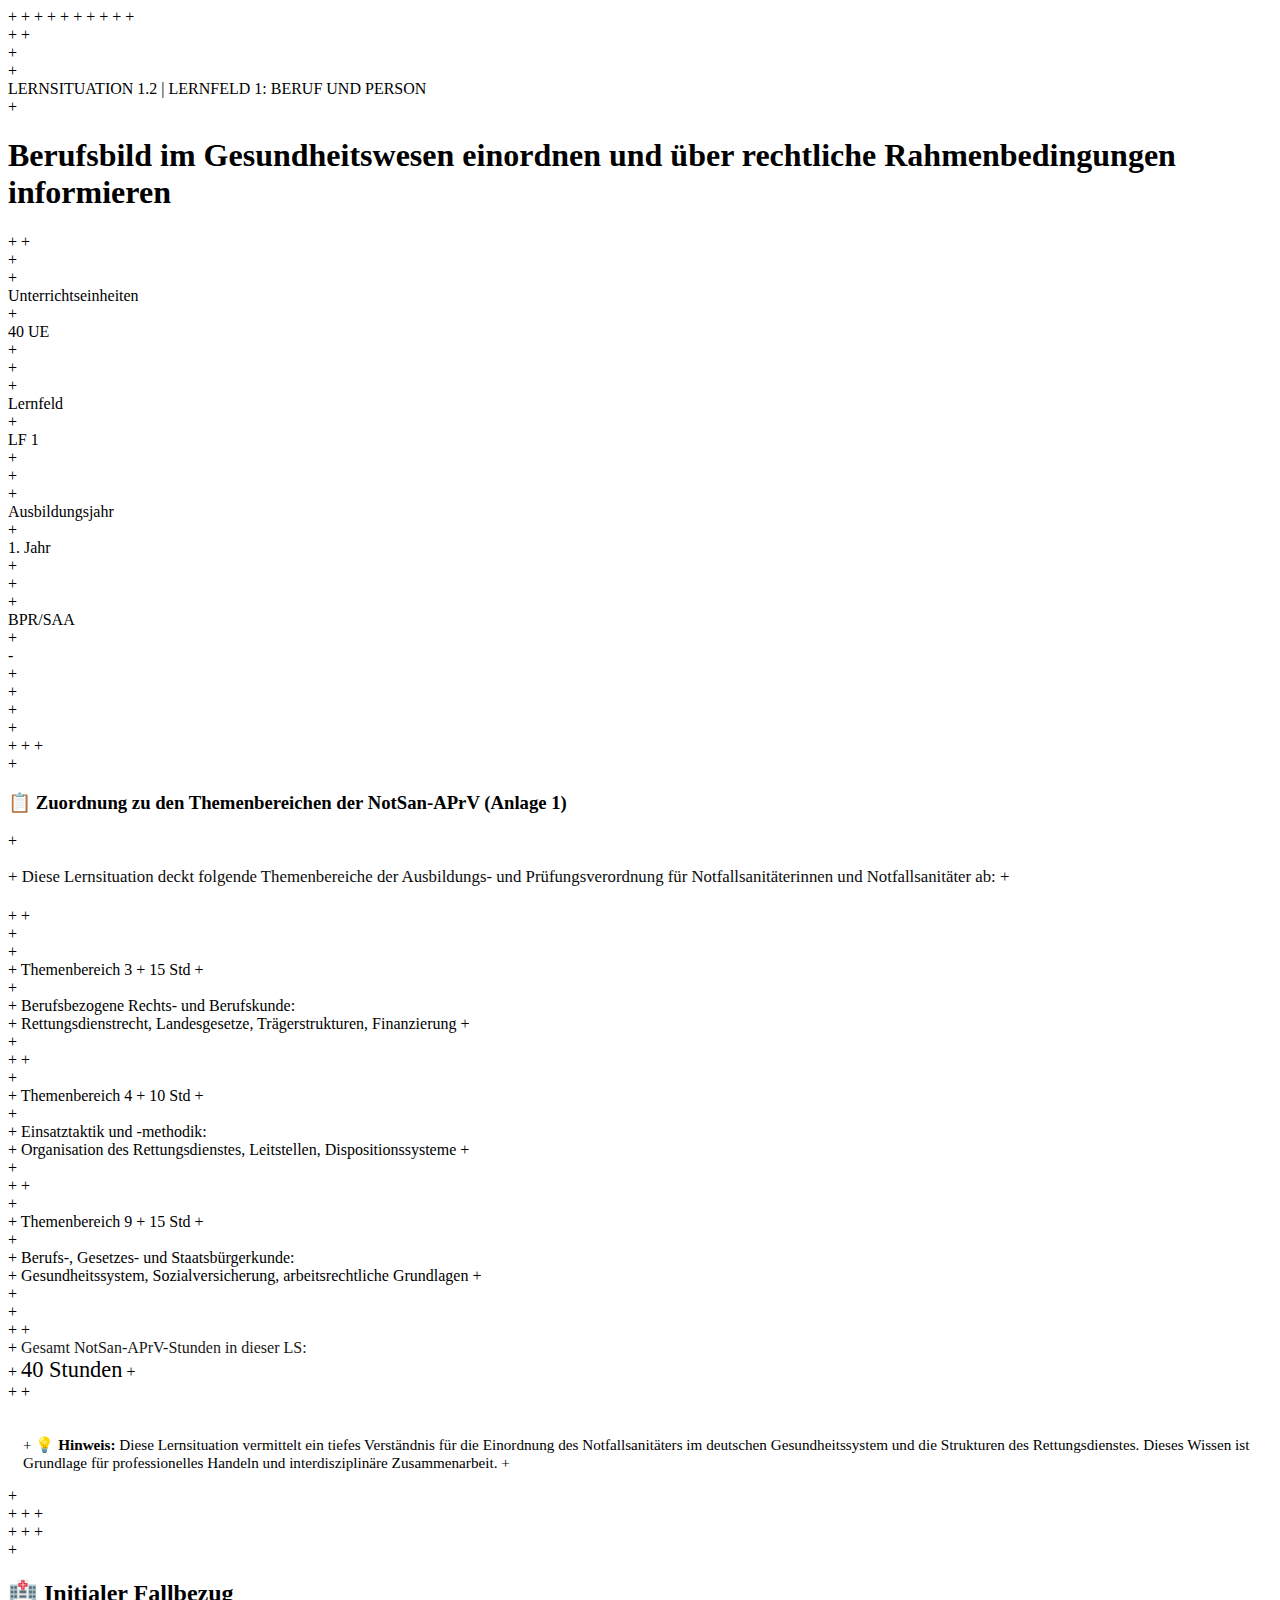
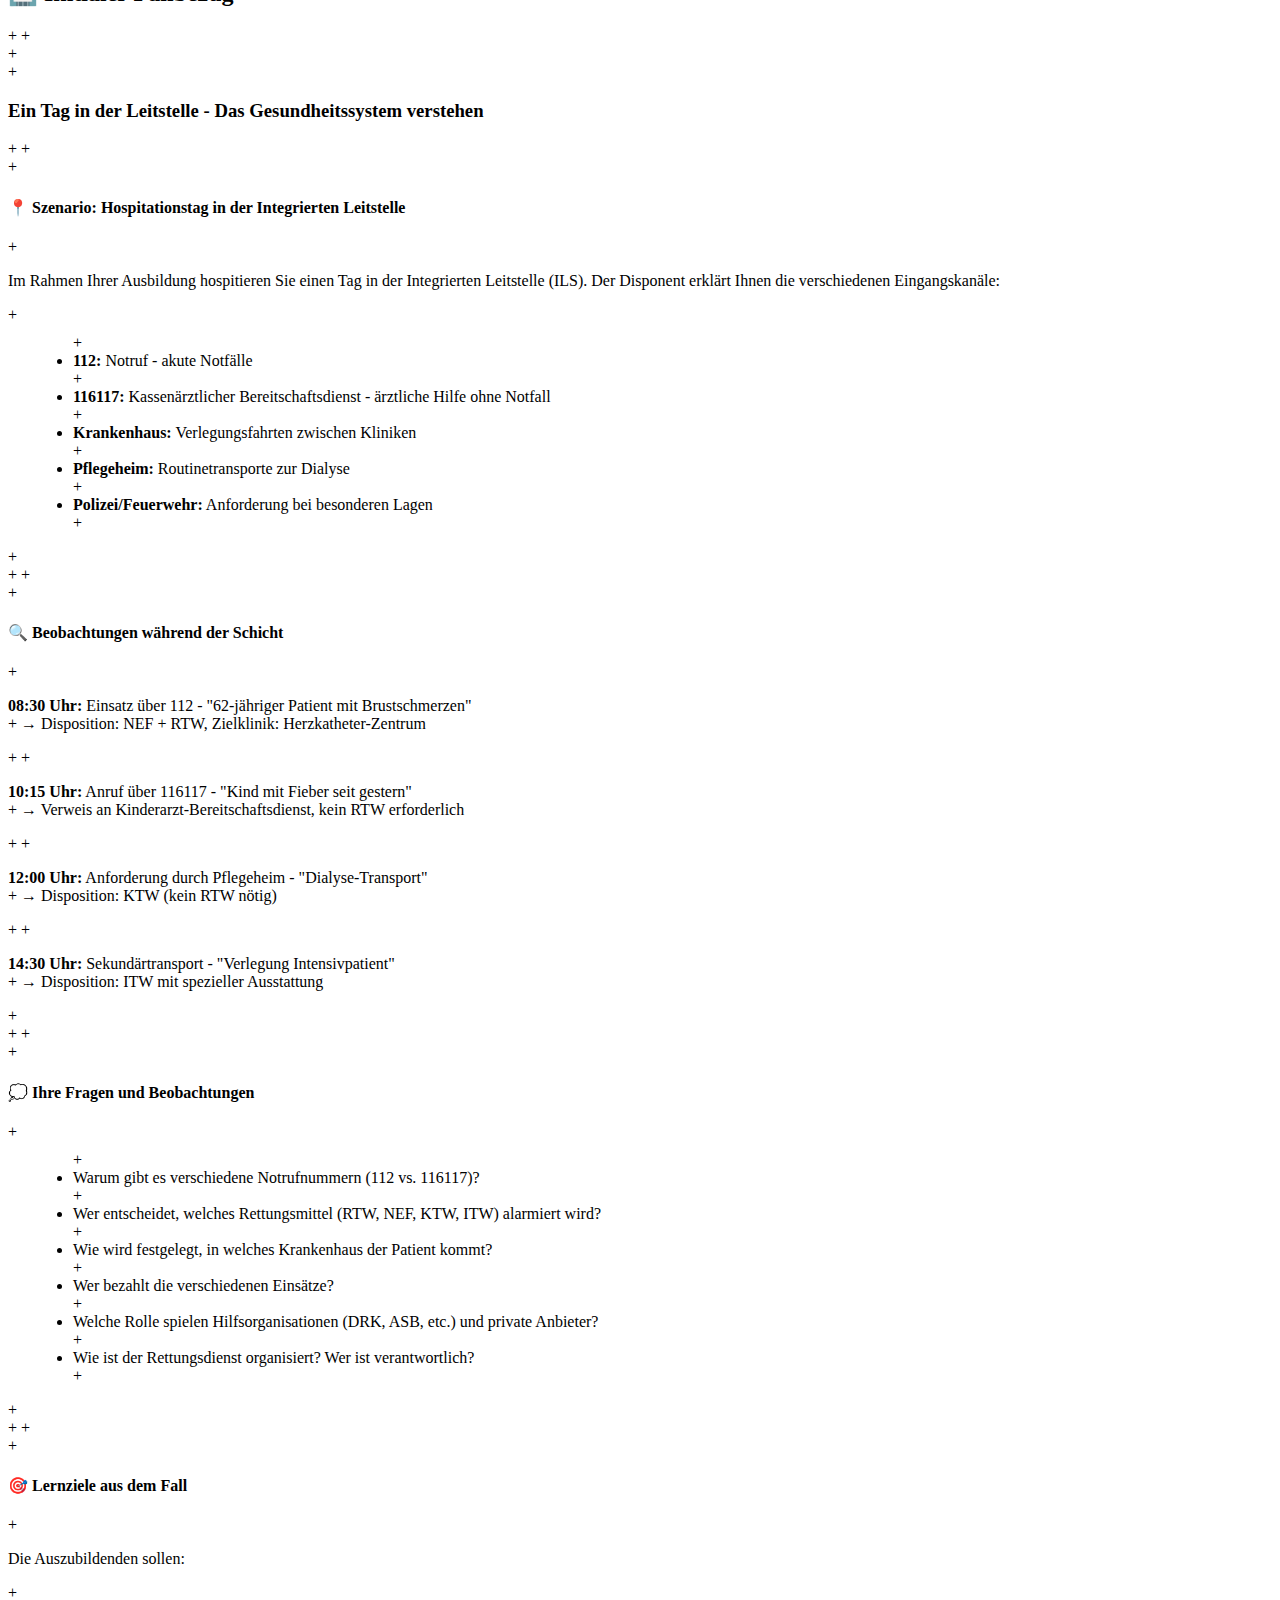
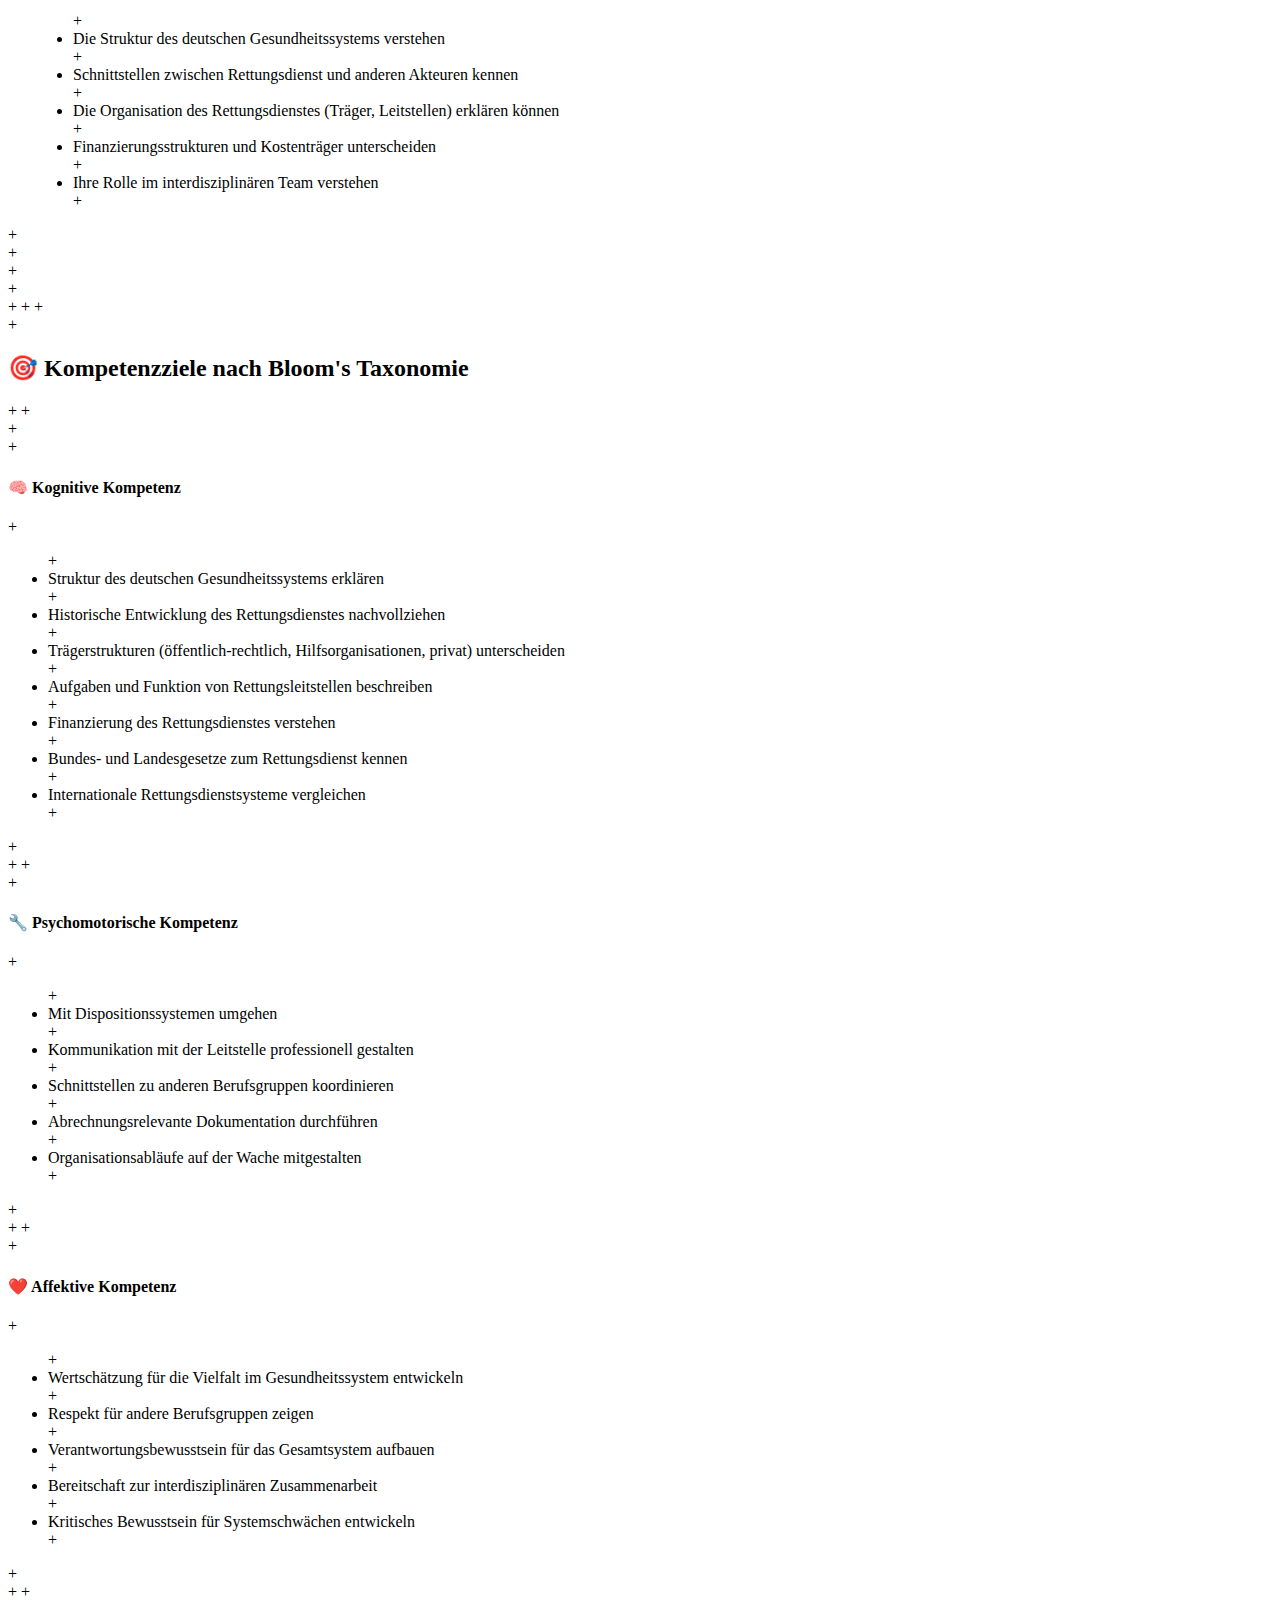
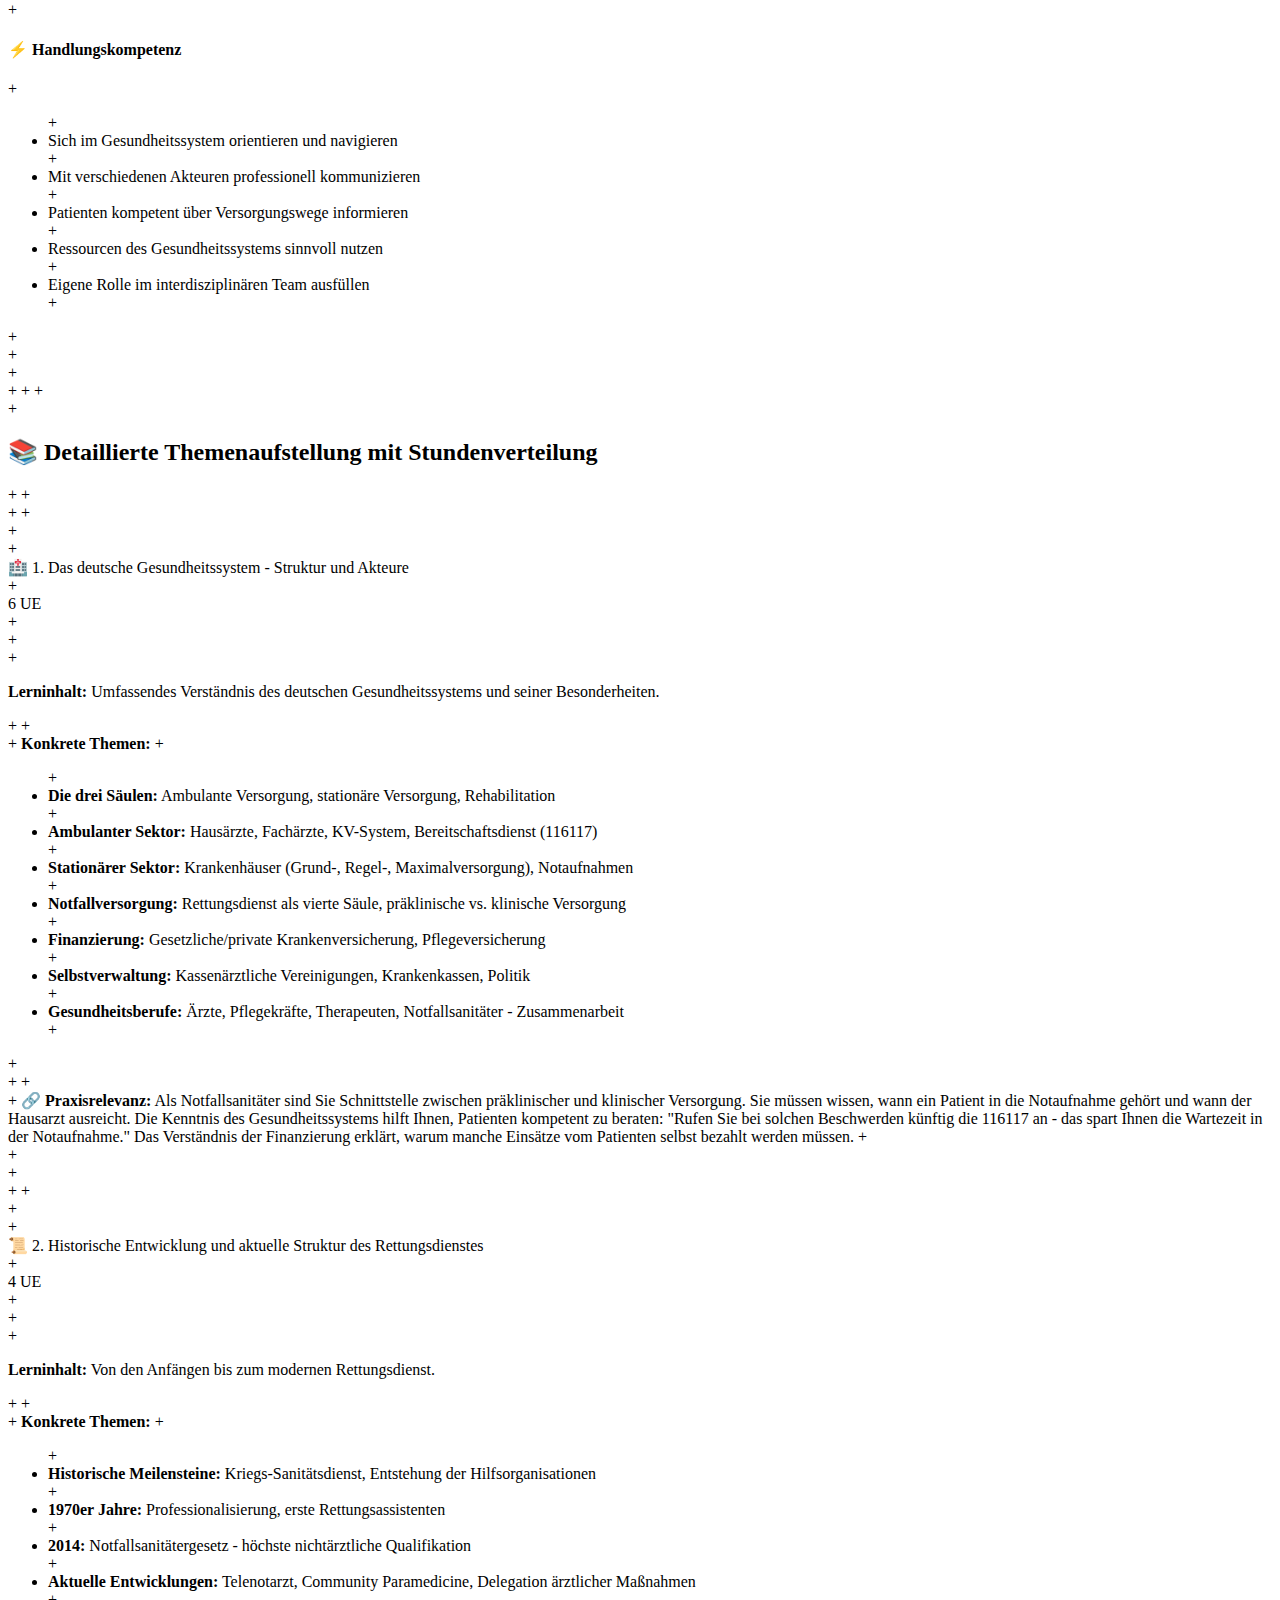
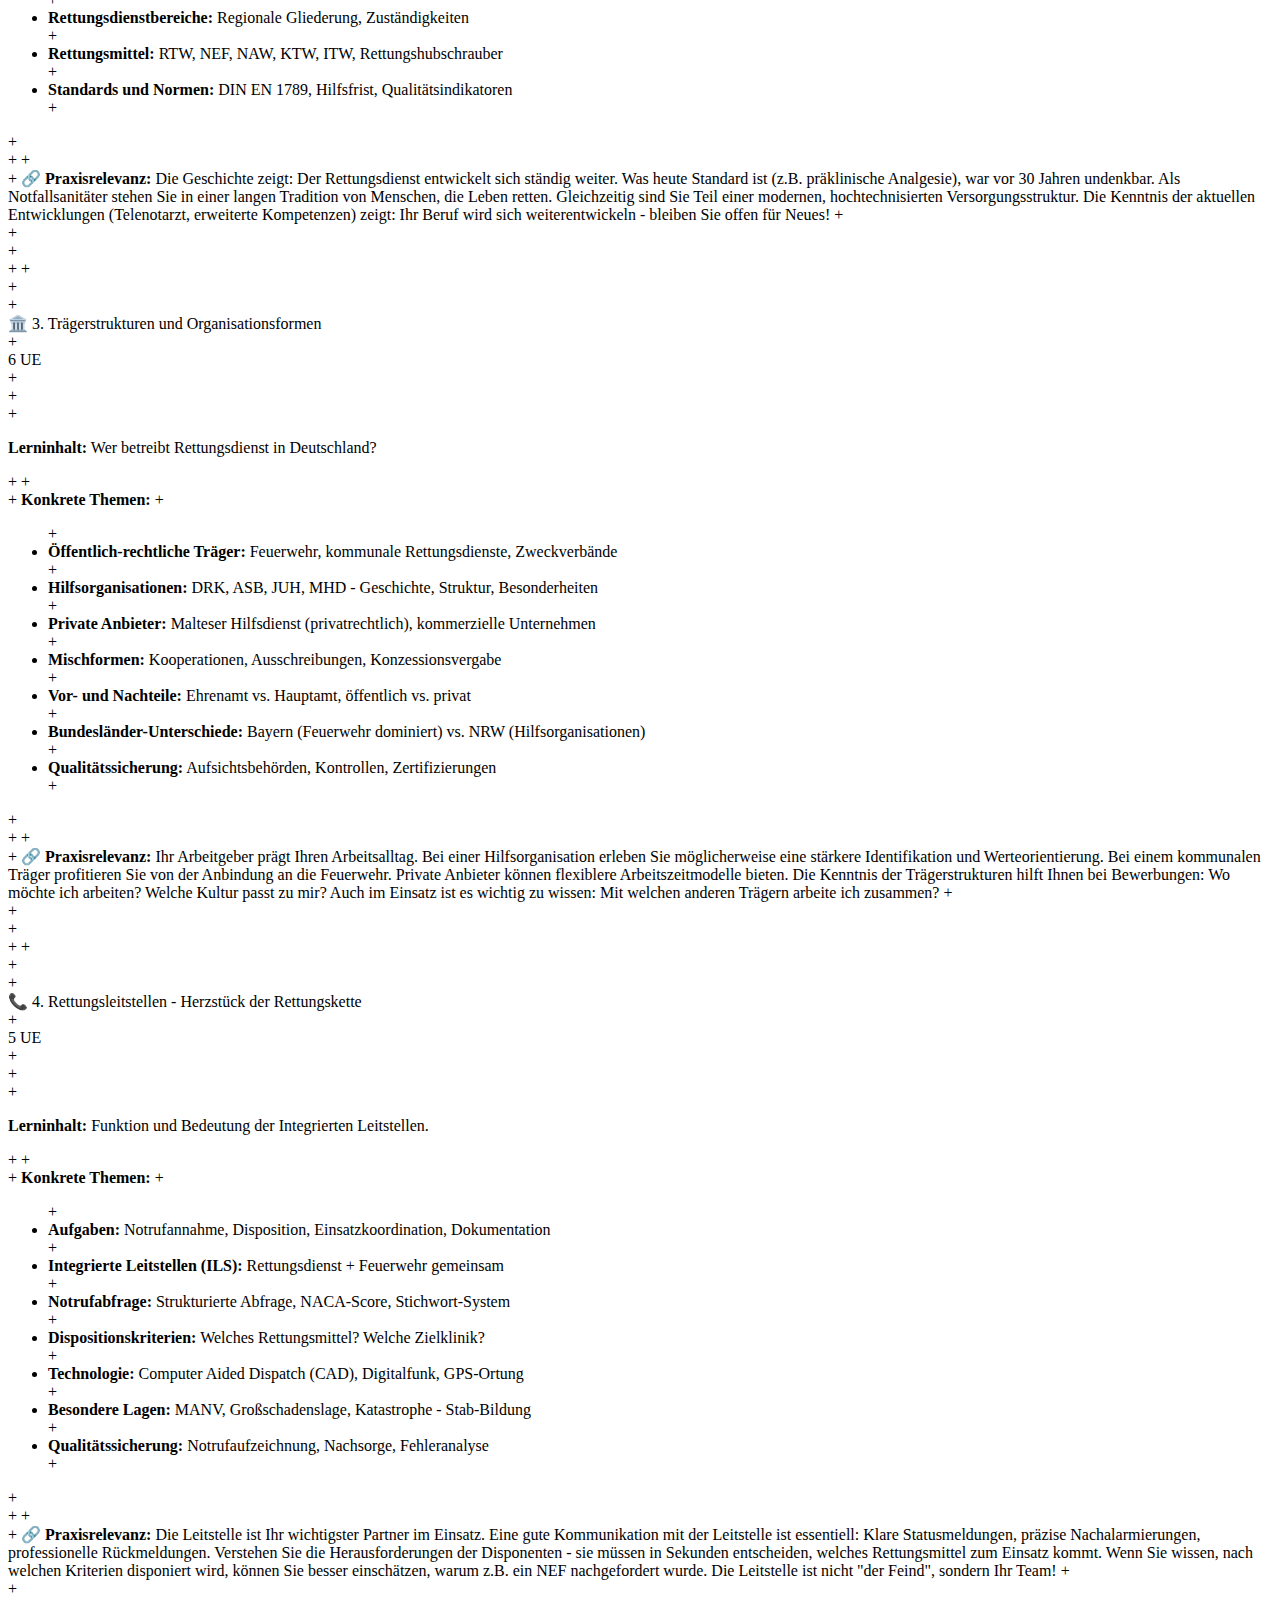
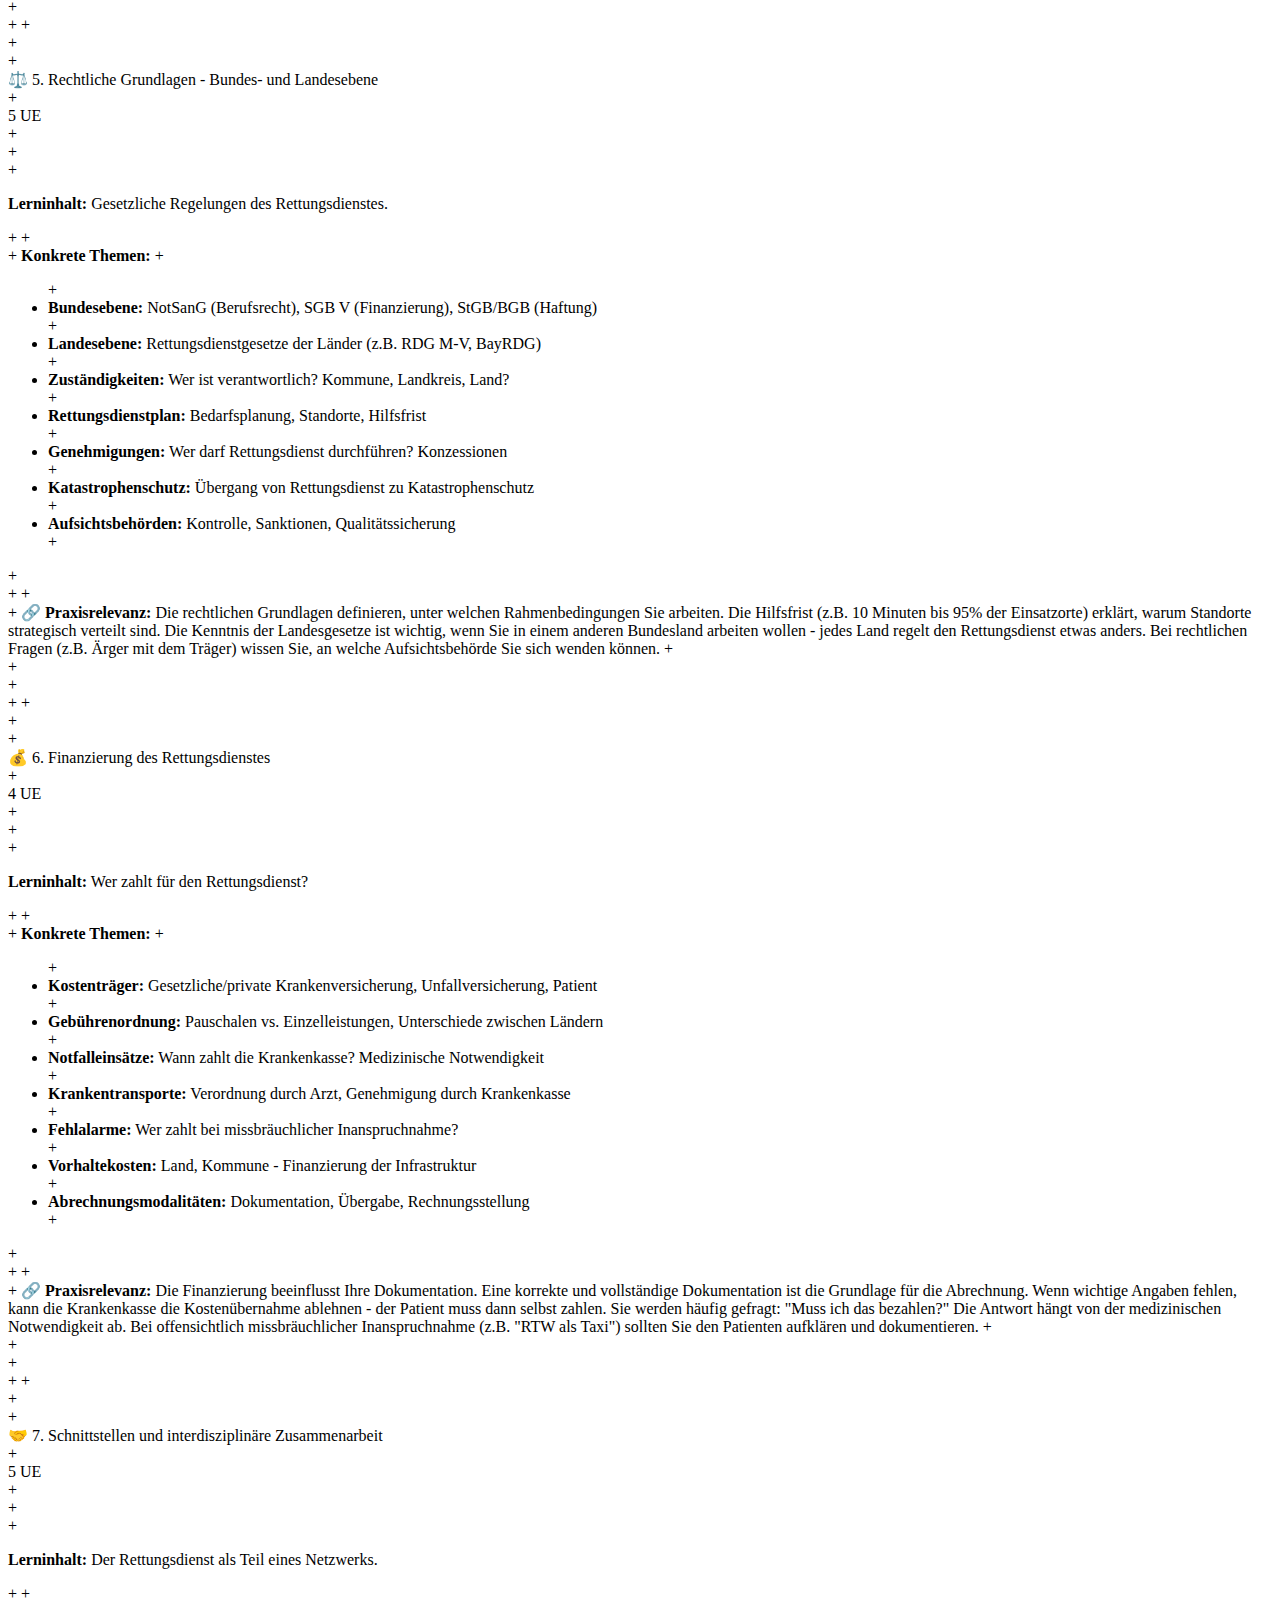
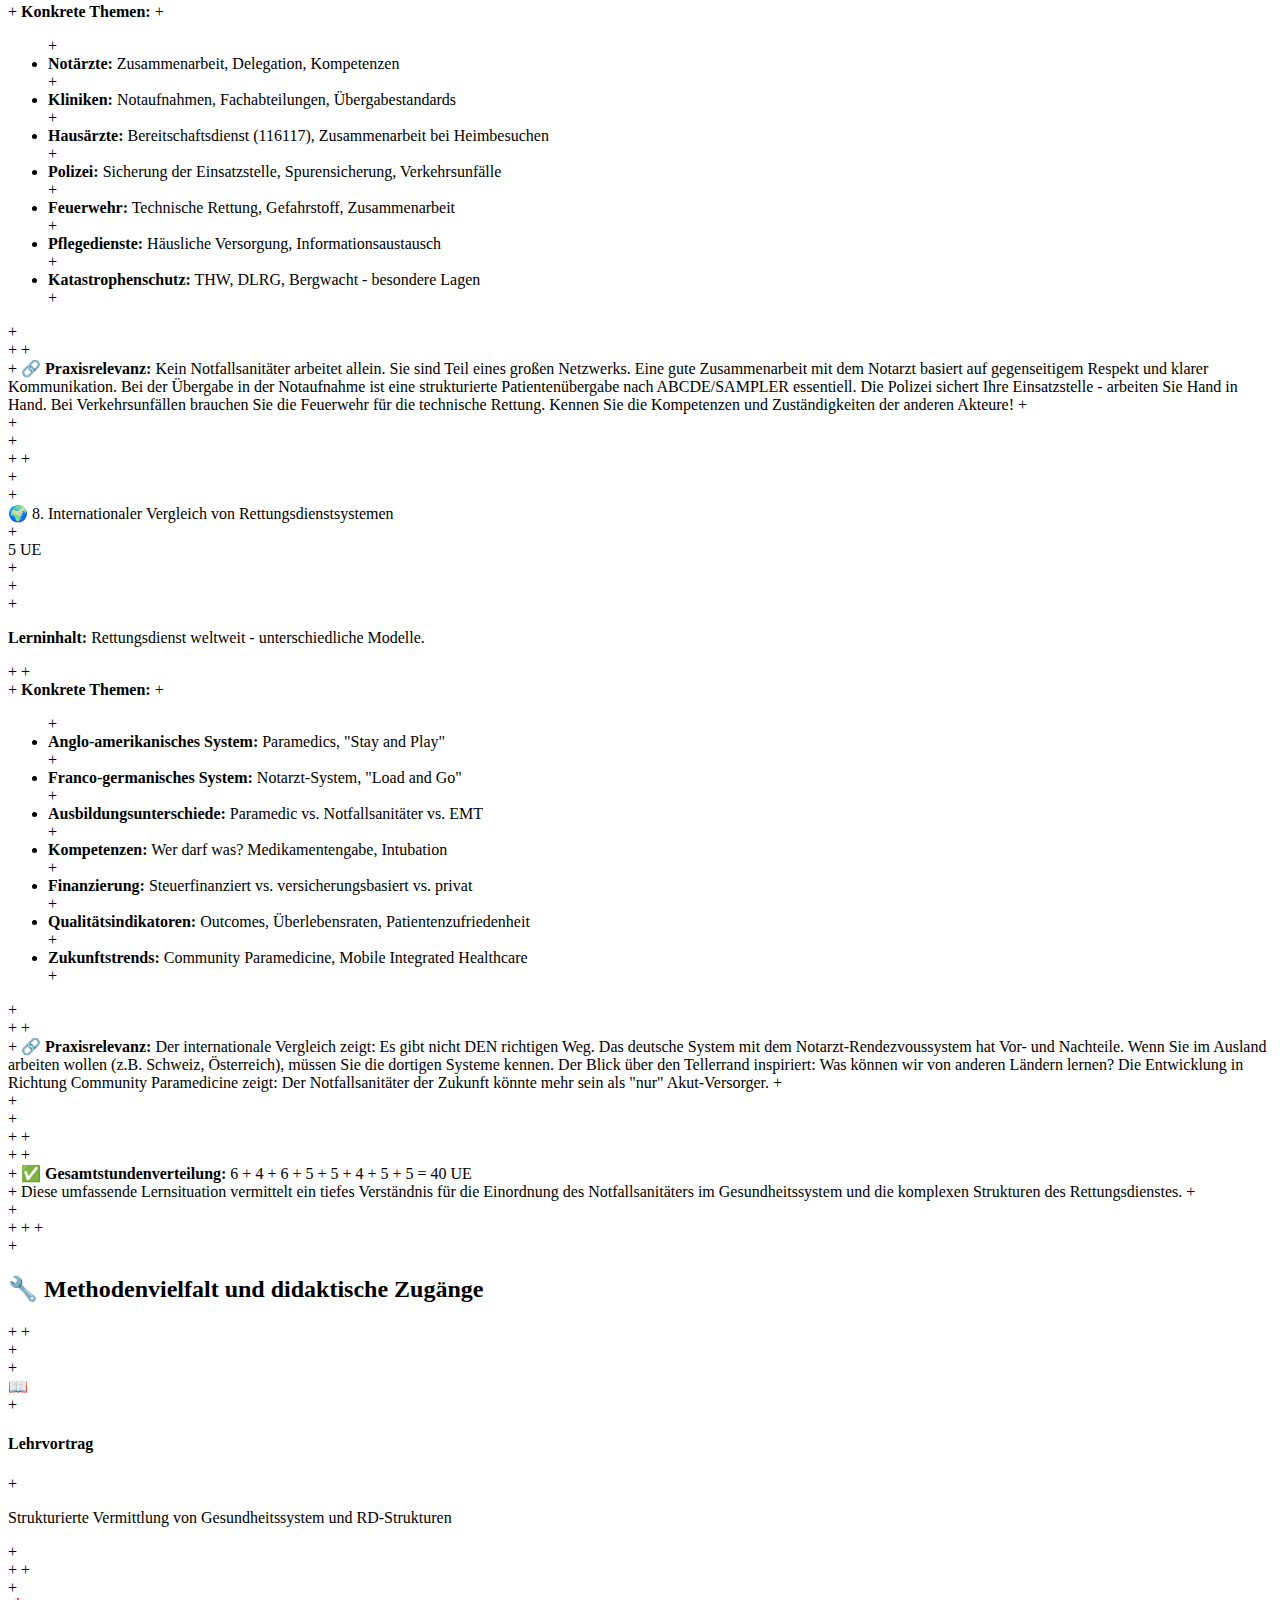
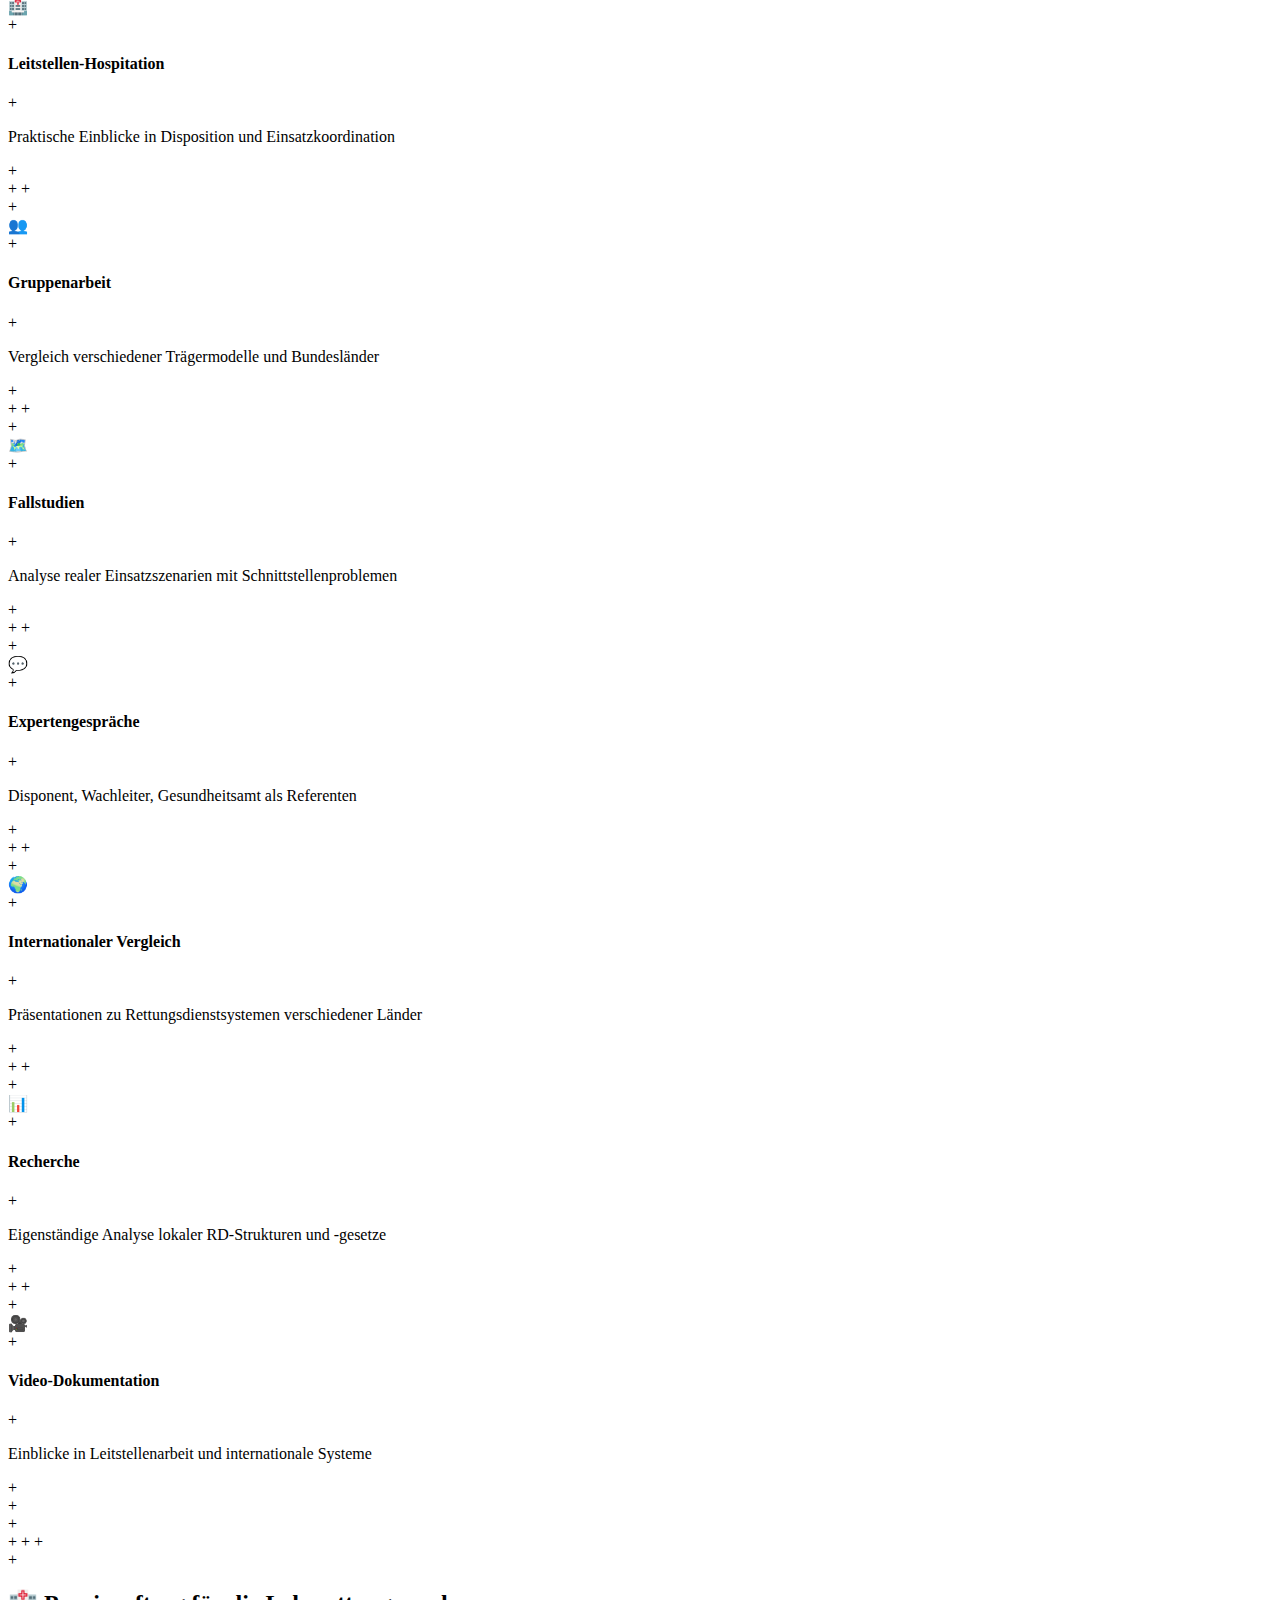
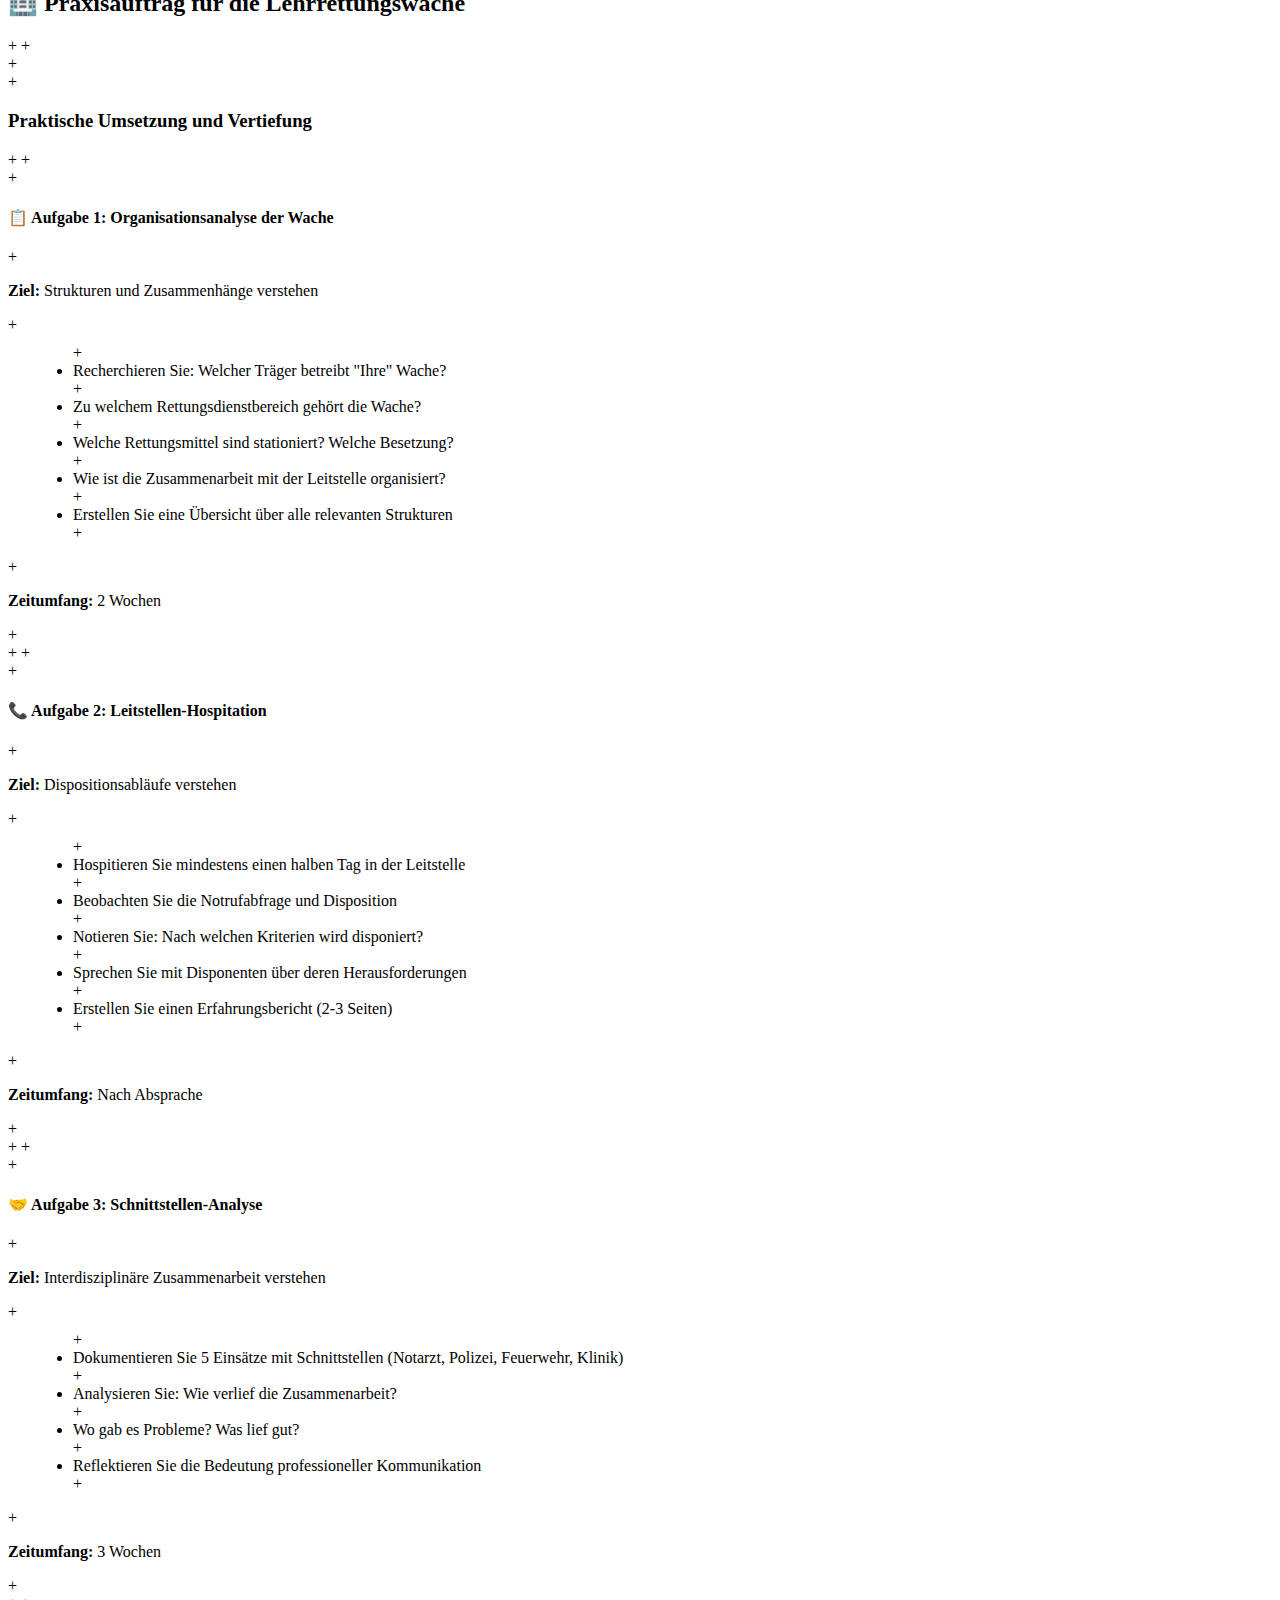
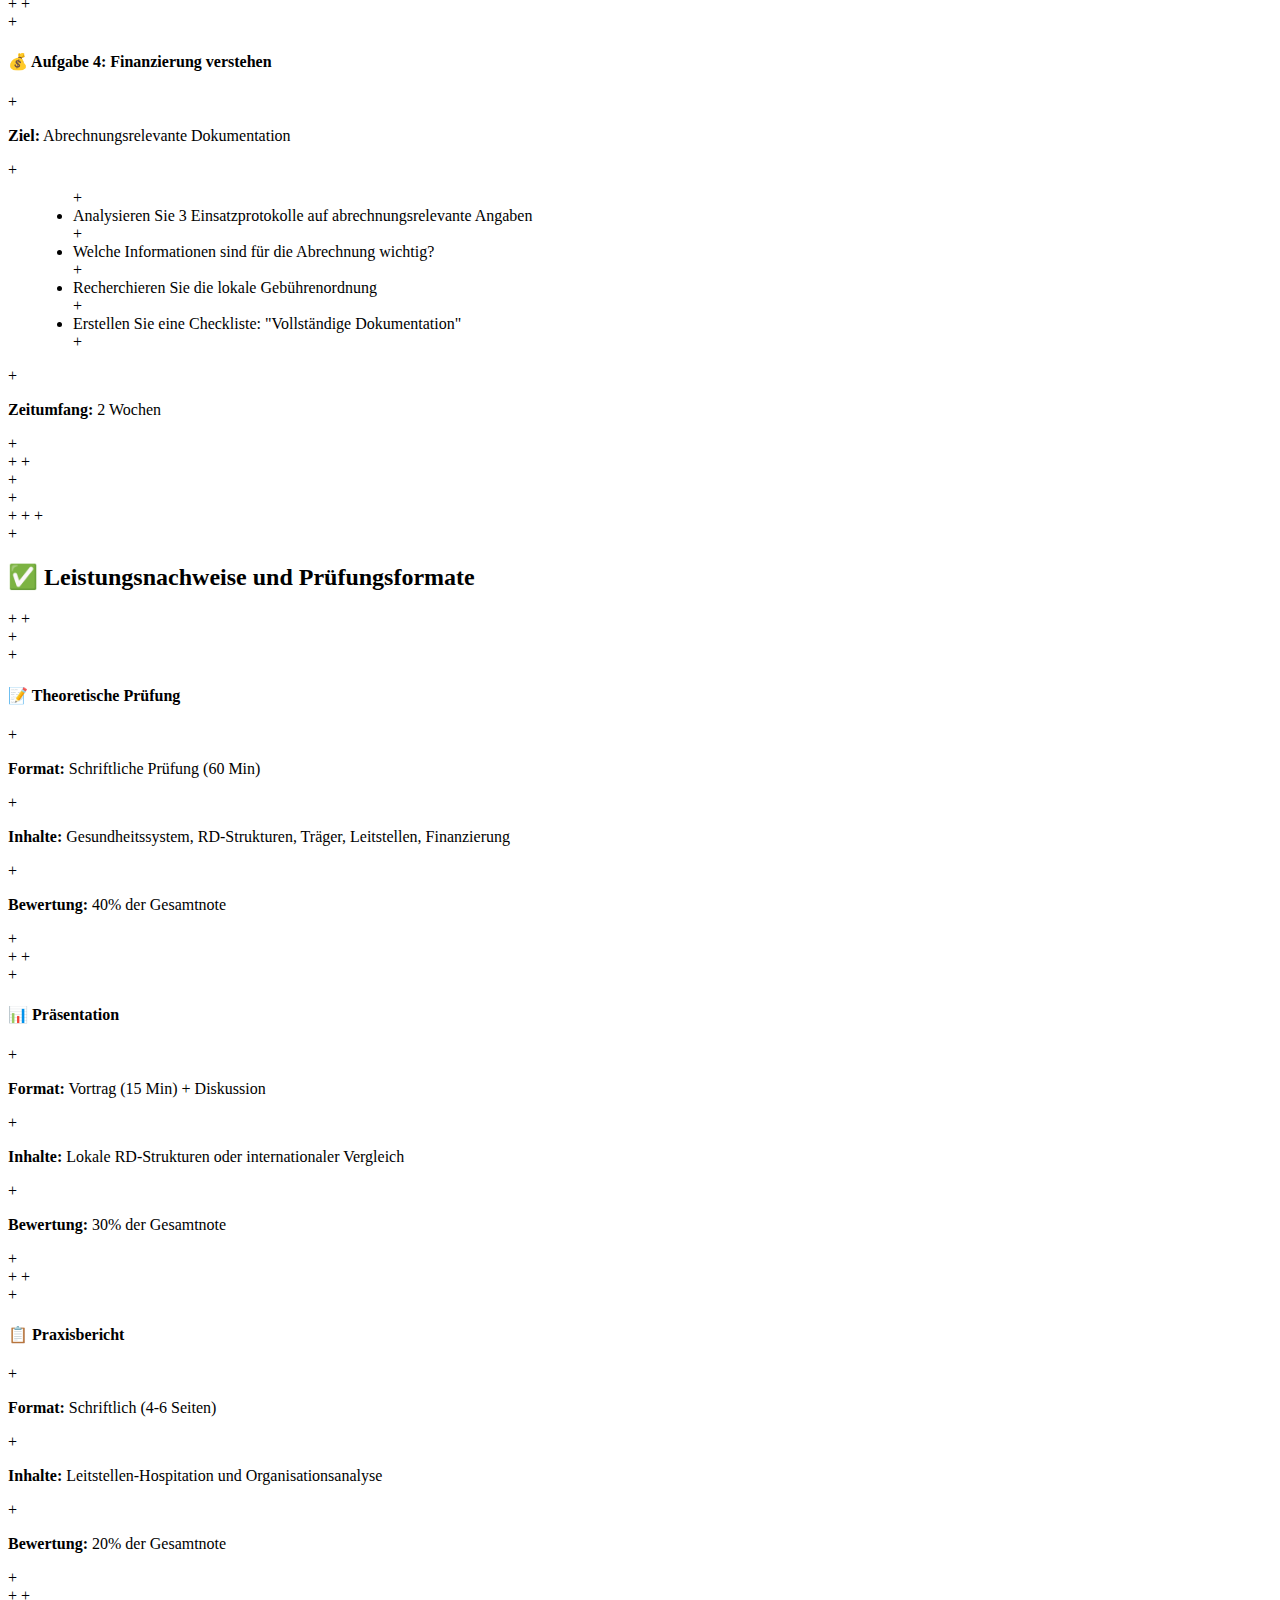
<file: data/LF01_LS1-2.html>
+<!DOCTYPE html>
+<html lang="de">
+<head>
+    <meta charset="UTF-8">
+    <meta name="viewport" content="width=device-width, initial-scale=1.0">
+    <title>LS 1.2 - Berufsbild im Gesundheitswesen einordnen | NotSan Curriculum ULTIMATE</title>
+    <style>
+        @media print {
+            @page { margin: 2cm; size: A4; }
+            .no-print { display: none; }
+            body { background: white; }
+        }
+        
+        * { margin: 0; padding: 0; box-sizing: border-box; }
+        
+        body {
+            font-family: 'Segoe UI', Tahoma, Geneva, Verdana, sans-serif;
+            line-height: 1.8;
+            color: #2c3e50;
+            background: linear-gradient(135deg, #f5f7fa 0%, #c3cfe2 100%);
+            padding: 20px;
+        }
+        
+        .container {
+            max-width: 1400px;
+            margin: 0 auto;
+            background: white;
+            border-radius: 20px;
+            box-shadow: 0 30px 80px rgba(0,0,0,0.15);
+            overflow: hidden;
+        }
+        
+        .header {
+            background: linear-gradient(135deg, #3498db 0%, #2980b9 100%);
+            color: white;
+            padding: 50px;
+            position: relative;
+            overflow: hidden;
+        }
+        
+        .header::before {
+            content: '🏥';
+            position: absolute;
+            top: -20px;
+            right: 50px;
+            font-size: 200px;
+            opacity: 0.1;
+            transform: rotate(-15deg);
+        }
+        
+        .header-content {
+            position: relative;
+            z-index: 2;
+        }
+        
+        .ls-number {
+            font-size: 1.2em;
+            opacity: 0.9;
+            margin-bottom: 10px;
+            letter-spacing: 2px;
+        }
+        
+        .header h1 {
+            font-size: 3em;
+            margin-bottom: 20px;
+            text-shadow: 2px 2px 4px rgba(0,0,0,0.2);
+            line-height: 1.3;
+        }
+        
+        .meta-info {
+            display: grid;
+            grid-template-columns: repeat(auto-fit, minmax(200px, 1fr));
+            gap: 20px;
+            margin-top: 30px;
+        }
+        
+        .meta-item {
+            background: rgba(255,255,255,0.2);
+            padding: 20px;
+            border-radius: 12px;
+            backdrop-filter: blur(10px);
+            text-align: center;
+        }
+        
+        .meta-label {
+            font-size: 0.9em;
+            opacity: 0.9;
+            margin-bottom: 8px;
+        }
+        
+        .meta-value {
+            font-size: 1.8em;
+            font-weight: bold;
+        }
+        
+        .aprv-mapping {
+            background: linear-gradient(135deg, #8e44ad 0%, #9b59b6 100%);
+            color: white;
+            padding: 35px;
+            margin: 40px 50px;
+            border-radius: 15px;
+            box-shadow: 0 10px 30px rgba(142, 68, 173, 0.3);
+            position: relative;
+            overflow: hidden;
+        }
+        
+        .aprv-mapping::before {
+            content: '📋';
+            position: absolute;
+            top: 15px;
+            right: 25px;
+            font-size: 80px;
+            opacity: 0.15;
+        }
+        
+        .aprv-mapping h3 {
+            font-size: 1.8em;
+            margin-bottom: 20px;
+            display: flex;
+            align-items: center;
+            gap: 12px;
+        }
+        
+        .aprv-grid {
+            display: grid;
+            grid-template-columns: repeat(auto-fit, minmax(280px, 1fr));
+            gap: 15px;
+            margin-top: 20px;
+        }
+        
+        .aprv-item {
+            background: rgba(255,255,255,0.15);
+            padding: 20px;
+            border-radius: 10px;
+            backdrop-filter: blur(10px);
+            border-left: 4px solid rgba(255,255,255,0.5);
+            transition: all 0.3s ease;
+        }
+        
+        .aprv-item:hover {
+            background: rgba(255,255,255,0.25);
+            transform: translateX(5px);
+        }
+        
+        .aprv-item-header {
+            display: flex;
+            justify-content: space-between;
+            align-items: center;
+            margin-bottom: 10px;
+        }
+        
+        .aprv-number {
+            font-size: 1.1em;
+            font-weight: bold;
+            opacity: 0.9;
+        }
+        
+        .aprv-hours {
+            background: rgba(255,255,255,0.3);
+            padding: 5px 12px;
+            border-radius: 20px;
+            font-weight: bold;
+            font-size: 1.1em;
+        }
+        
+        .aprv-title {
+            font-size: 1.1em;
+            line-height: 1.4;
+            font-weight: 500;
+        }
+        
+        .aprv-total {
+            background: rgba(255,255,255,0.25);
+            padding: 20px;
+            border-radius: 10px;
+            margin-top: 20px;
+            text-align: center;
+            font-size: 1.3em;
+            font-weight: bold;
+            border: 2px solid rgba(255,255,255,0.4);
+        }
+        
+        .content {
+            padding: 60px;
+        }
+        
+        .section {
+            margin-bottom: 60px;
+            border-left: 5px solid #3498db;
+            padding-left: 30px;
+            position: relative;
+        }
+        
+        .section::before {
+            content: '';
+            position: absolute;
+            left: -5px;
+            top: 0;
+            width: 5px;
+            height: 60px;
+            background: #2ecc71;
+        }
+        
+        .section h2 {
+            color: #3498db;
+            font-size: 2.2em;
+            margin-bottom: 25px;
+            padding-bottom: 15px;
+            border-bottom: 3px solid #ecf0f1;
+            display: flex;
+            align-items: center;
+            gap: 15px;
+        }
+        
+        .section h3 {
+            color: #2c3e50;
+            font-size: 1.6em;
+            margin: 30px 0 15px 0;
+            display: flex;
+            align-items: center;
+            gap: 10px;
+        }
+        
+        .case-study {
+            background: linear-gradient(135deg, #2ecc71 0%, #27ae60 100%);
+            color: white;
+            padding: 40px;
+            border-radius: 15px;
+            margin: 30px 0;
+            position: relative;
+            overflow: hidden;
+            box-shadow: 0 10px 30px rgba(46, 204, 113, 0.3);
+        }
+        
+        .case-study::before {
+            content: '🏥';
+            position: absolute;
+            top: 20px;
+            right: 30px;
+            font-size: 120px;
+            opacity: 0.15;
+        }
+        
+        .case-study h3 {
+            color: white;
+            font-size: 2em;
+            margin-bottom: 25px;
+        }
+        
+        .case-content {
+            position: relative;
+            z-index: 2;
+        }
+        
+        .case-box {
+            background: rgba(255,255,255,0.15);
+            padding: 20px;
+            border-radius: 10px;
+            margin: 15px 0;
+            backdrop-filter: blur(5px);
+            border-left: 4px solid rgba(255,255,255,0.5);
+        }
+        
+        .case-box h4 {
+            font-size: 1.3em;
+            margin-bottom: 12px;
+            display: flex;
+            align-items: center;
+            gap: 10px;
+        }
+        
+        .competency-grid {
+            display: grid;
+            grid-template-columns: repeat(auto-fit, minmax(350px, 1fr));
+            gap: 25px;
+            margin: 30px 0;
+        }
+        
+        .competency-card {
+            background: linear-gradient(135deg, #f39c12 0%, #e67e22 100%);
+            color: white;
+            padding: 30px;
+            border-radius: 15px;
+            box-shadow: 0 10px 25px rgba(243, 156, 18, 0.3);
+            transition: transform 0.3s ease;
+        }
+        
+        .competency-card:hover {
+            transform: translateY(-5px);
+        }
+        
+        .competency-card h4 {
+            font-size: 1.5em;
+            margin-bottom: 20px;
+            display: flex;
+            align-items: center;
+            gap: 12px;
+            border-bottom: 2px solid rgba(255,255,255,0.3);
+            padding-bottom: 12px;
+        }
+        
+        .competency-card ul {
+            list-style: none;
+            padding: 0;
+        }
+        
+        .competency-card li {
+            padding: 12px 0;
+            padding-left: 30px;
+            position: relative;
+            border-bottom: 1px solid rgba(255,255,255,0.2);
+        }
+        
+        .competency-card li:last-child {
+            border-bottom: none;
+        }
+        
+        .competency-card li::before {
+            content: '✓';
+            position: absolute;
+            left: 0;
+            font-weight: bold;
+            font-size: 1.2em;
+        }
+        
+        .topics-section {
+            background: #f8f9fa;
+            padding: 40px;
+            border-radius: 15px;
+            margin: 30px 0;
+        }
+        
+        .topic-item {
+            background: white;
+            border: 2px solid #e9ecef;
+            border-radius: 12px;
+            padding: 25px;
+            margin: 20px 0;
+            transition: all 0.3s ease;
+            position: relative;
+            overflow: hidden;
+        }
+        
+        .topic-item:hover {
+            border-color: #3498db;
+            box-shadow: 0 8px 25px rgba(52, 152, 219, 0.2);
+            transform: translateX(5px);
+        }
+        
+        .topic-item::before {
+            content: '';
+            position: absolute;
+            left: 0;
+            top: 0;
+            width: 6px;
+            height: 100%;
+            background: linear-gradient(135deg, #3498db 0%, #2980b9 100%);
+            transform: scaleY(0);
+            transition: transform 0.3s ease;
+        }
+        
+        .topic-item:hover::before {
+            transform: scaleY(1);
+        }
+        
+        .topic-header {
+            display: flex;
+            justify-content: space-between;
+            align-items: center;
+            margin-bottom: 15px;
+        }
+        
+        .topic-title {
+            font-size: 1.4em;
+            color: #2c3e50;
+            font-weight: 600;
+        }
+        
+        .topic-ue {
+            background: linear-gradient(135deg, #3498db 0%, #2980b9 100%);
+            color: white;
+            padding: 8px 20px;
+            border-radius: 25px;
+            font-weight: bold;
+            font-size: 1.1em;
+        }
+        
+        .topic-content {
+            color: #555;
+            line-height: 1.8;
+        }
+        
+        .topic-details {
+            background: #f8f9fa;
+            padding: 15px;
+            border-radius: 8px;
+            margin-top: 15px;
+        }
+        
+        .topic-details ul {
+            margin-left: 20px;
+            margin-top: 10px;
+        }
+        
+        .topic-details li {
+            margin: 8px 0;
+            color: #444;
+        }
+        
+        .connection-box {
+            background: linear-gradient(135deg, #9b59b6 0%, #8e44ad 100%);
+            color: white;
+            padding: 20px;
+            border-radius: 10px;
+            margin-top: 15px;
+            border-left: 5px solid rgba(255,255,255,0.5);
+        }
+        
+        .connection-box strong {
+            font-size: 1.1em;
+            display: block;
+            margin-bottom: 8px;
+        }
+        
+        .methods-grid {
+            display: grid;
+            grid-template-columns: repeat(auto-fit, minmax(250px, 1fr));
+            gap: 20px;
+            margin: 30px 0;
+        }
+        
+        .method-card {
+            background: white;
+            border: 2px solid #e9ecef;
+            border-radius: 12px;
+            padding: 25px;
+            text-align: center;
+            transition: all 0.3s ease;
+        }
+        
+        .method-card:hover {
+            border-color: #2ecc71;
+            box-shadow: 0 8px 25px rgba(46, 204, 113, 0.2);
+            transform: translateY(-5px);
+        }
+        
+        .method-icon {
+            font-size: 3em;
+            margin-bottom: 15px;
+        }
+        
+        .method-card h4 {
+            color: #2c3e50;
+            font-size: 1.3em;
+            margin-bottom: 10px;
+        }
+        
+        .praxis-assignment {
+            background: linear-gradient(135deg, #ff7675 0%, #d63031 100%);
+            color: white;
+            padding: 40px;
+            border-radius: 15px;
+            margin: 30px 0;
+            position: relative;
+            box-shadow: 0 10px 30px rgba(214, 48, 49, 0.3);
+        }
+        
+        .praxis-assignment::before {
+            content: '🏥';
+            position: absolute;
+            top: 20px;
+            right: 30px;
+            font-size: 100px;
+            opacity: 0.15;
+        }
+        
+        .praxis-assignment h3 {
+            color: white;
+            font-size: 2em;
+            margin-bottom: 25px;
+        }
+        
+        .praxis-content {
+            position: relative;
+            z-index: 2;
+        }
+        
+        .praxis-task {
+            background: rgba(255,255,255,0.15);
+            padding: 20px;
+            border-radius: 10px;
+            margin: 15px 0;
+            backdrop-filter: blur(5px);
+        }
+        
+        .praxis-task h4 {
+            font-size: 1.3em;
+            margin-bottom: 12px;
+        }
+        
+        .performance-grid {
+            display: grid;
+            grid-template-columns: repeat(auto-fit, minmax(300px, 1fr));
+            gap: 20px;
+            margin: 30px 0;
+        }
+        
+        .performance-item {
+            background: white;
+            border: 2px solid #e9ecef;
+            border-left: 5px solid #17a2b8;
+            padding: 25px;
+            border-radius: 10px;
+            transition: all 0.3s ease;
+        }
+        
+        .performance-item:hover {
+            box-shadow: 0 8px 25px rgba(23, 162, 184, 0.2);
+            transform: translateY(-3px);
+        }
+        
+        .performance-item h4 {
+            color: #17a2b8;
+            font-size: 1.4em;
+            margin-bottom: 15px;
+            display: flex;
+            align-items: center;
+            gap: 10px;
+        }
+        
+        .literature-list {
+            background: #f8f9fa;
+            padding: 30px;
+            border-radius: 12px;
+            margin: 20px 0;
+        }
+        
+        .literature-list ul {
+            list-style: none;
+            padding: 0;
+        }
+        
+        .literature-list li {
+            padding: 15px;
+            margin: 10px 0;
+            background: white;
+            border-radius: 8px;
+            border-left: 4px solid #3498db;
+            transition: all 0.3s ease;
+        }
+        
+        .literature-list li:hover {
+            box-shadow: 0 4px 15px rgba(52, 152, 219, 0.2);
+            transform: translateX(5px);
+        }
+        
+        .highlight {
+            background: linear-gradient(120deg, #ffd700 0%, #ffed4e 100%);
+            padding: 3px 8px;
+            border-radius: 4px;
+            color: #333;
+            font-weight: bold;
+        }
+        
+        .info-box {
+            background: #e8f4f8;
+            border-left: 5px solid #3498db;
+            padding: 20px;
+            border-radius: 8px;
+            margin: 20px 0;
+        }
+        
+        .success-box {
+            background: #e8f8f5;
+            border-left: 5px solid #2ecc71;
+            padding: 20px;
+            border-radius: 8px;
+            margin: 20px 0;
+        }
+        
+        .warning-box {
+            background: #fef5e7;
+            border-left: 5px solid #f39c12;
+            padding: 20px;
+            border-radius: 8px;
+            margin: 20px 0;
+        }
+        
+        .footer {
+            background: linear-gradient(135deg, #2c3e50 0%, #34495e 100%);
+            color: white;
+            padding: 40px;
+            text-align: center;
+        }
+        
+        .footer p {
+            opacity: 0.9;
+            line-height: 1.8;
+        }
+        
+        @media (max-width: 768px) {
+            .header h1 { font-size: 2em; }
+            .content { padding: 30px 20px; }
+            .competency-grid { grid-template-columns: 1fr; }
+            .topics-section { padding: 20px; }
+            .aprv-grid { grid-template-columns: 1fr; }
+        }
+    </style>
+</head>
+<body>
+    <div class="container">
+        <!-- HEADER -->
+        <header class="header">
+            <div class="header-content">
+                <div class="ls-number">LERNSITUATION 1.2 | LERNFELD 1: BERUF UND PERSON</div>
+                <h1>Berufsbild im Gesundheitswesen einordnen und über rechtliche Rahmenbedingungen informieren</h1>
+                
+                <div class="meta-info">
+                    <div class="meta-item">
+                        <div class="meta-label">Unterrichtseinheiten</div>
+                        <div class="meta-value">40 UE</div>
+                    </div>
+                    <div class="meta-item">
+                        <div class="meta-label">Lernfeld</div>
+                        <div class="meta-value">LF 1</div>
+                    </div>
+                    <div class="meta-item">
+                        <div class="meta-label">Ausbildungsjahr</div>
+                        <div class="meta-value">1. Jahr</div>
+                    </div>
+                    <div class="meta-item">
+                        <div class="meta-label">BPR/SAA</div>
+                        <div class="meta-value">-</div>
+                    </div>
+                </div>
+            </div>
+        </header>
+
+        <!-- NotSan-APrV ZUORDNUNG -->
+        <div class="aprv-mapping">
+            <h3>📋 Zuordnung zu den Themenbereichen der NotSan-APrV (Anlage 1)</h3>
+            <p style="opacity: 0.95; margin-bottom: 20px; font-size: 1.05em;">
+                Diese Lernsituation deckt folgende Themenbereiche der Ausbildungs- und Prüfungsverordnung für Notfallsanitäterinnen und Notfallsanitäter ab:
+            </p>
+            
+            <div class="aprv-grid">
+                <div class="aprv-item">
+                    <div class="aprv-item-header">
+                        <span class="aprv-number">Themenbereich 3</span>
+                        <span class="aprv-hours">15 Std</span>
+                    </div>
+                    <div class="aprv-title">
+                        Berufsbezogene Rechts- und Berufskunde:<br>
+                        Rettungsdienstrecht, Landesgesetze, Trägerstrukturen, Finanzierung
+                    </div>
+                </div>
+                
+                <div class="aprv-item">
+                    <div class="aprv-item-header">
+                        <span class="aprv-number">Themenbereich 4</span>
+                        <span class="aprv-hours">10 Std</span>
+                    </div>
+                    <div class="aprv-title">
+                        Einsatztaktik und -methodik:<br>
+                        Organisation des Rettungsdienstes, Leitstellen, Dispositionssysteme
+                    </div>
+                </div>
+                
+                <div class="aprv-item">
+                    <div class="aprv-item-header">
+                        <span class="aprv-number">Themenbereich 9</span>
+                        <span class="aprv-hours">15 Std</span>
+                    </div>
+                    <div class="aprv-title">
+                        Berufs-, Gesetzes- und Staatsbürgerkunde:<br>
+                        Gesundheitssystem, Sozialversicherung, arbeitsrechtliche Grundlagen
+                    </div>
+                </div>
+            </div>
+            
+            <div class="aprv-total">
+                <span style="opacity: 0.9;">Gesamt NotSan-APrV-Stunden in dieser LS:</span><br>
+                <span style="font-size: 1.4em;">40 Stunden</span>
+            </div>
+            
+            <div style="margin-top: 20px; padding: 15px; background: rgba(255,255,255,0.1); border-radius: 8px; font-size: 0.95em;">
+                <strong>💡 Hinweis:</strong> Diese Lernsituation vermittelt ein tiefes Verständnis für die Einordnung des Notfallsanitäters im deutschen Gesundheitssystem und die Strukturen des Rettungsdienstes. Dieses Wissen ist Grundlage für professionelles Handeln und interdisziplinäre Zusammenarbeit.
+            </div>
+        </div>
+
+        <!-- MAIN CONTENT -->
+        <main class="content">
+            
+            <!-- FALLBEZUG -->
+            <section class="section">
+                <h2>🏥 Initialer Fallbezug</h2>
+                
+                <div class="case-study">
+                    <div class="case-content">
+                        <h3>Ein Tag in der Leitstelle - Das Gesundheitssystem verstehen</h3>
+                        
+                        <div class="case-box">
+                            <h4>📍 Szenario: Hospitationstag in der Integrierten Leitstelle</h4>
+                            <p>Im Rahmen Ihrer Ausbildung hospitieren Sie einen Tag in der Integrierten Leitstelle (ILS). Der Disponent erklärt Ihnen die verschiedenen Eingangskanäle:</p>
+                            <ul style="margin-left: 25px; margin-top: 10px;">
+                                <li><strong>112:</strong> Notruf - akute Notfälle</li>
+                                <li><strong>116117:</strong> Kassenärztlicher Bereitschaftsdienst - ärztliche Hilfe ohne Notfall</li>
+                                <li><strong>Krankenhaus:</strong> Verlegungsfahrten zwischen Kliniken</li>
+                                <li><strong>Pflegeheim:</strong> Routinetransporte zur Dialyse</li>
+                                <li><strong>Polizei/Feuerwehr:</strong> Anforderung bei besonderen Lagen</li>
+                            </ul>
+                        </div>
+
+                        <div class="case-box">
+                            <h4>🔍 Beobachtungen während der Schicht</h4>
+                            <p><strong>08:30 Uhr:</strong> Einsatz über 112 - "62-jähriger Patient mit Brustschmerzen"<br>
+                            → Disposition: NEF + RTW, Zielklinik: Herzkatheter-Zentrum</p>
+                            
+                            <p><strong>10:15 Uhr:</strong> Anruf über 116117 - "Kind mit Fieber seit gestern"<br>
+                            → Verweis an Kinderarzt-Bereitschaftsdienst, kein RTW erforderlich</p>
+                            
+                            <p><strong>12:00 Uhr:</strong> Anforderung durch Pflegeheim - "Dialyse-Transport"<br>
+                            → Disposition: KTW (kein RTW nötig)</p>
+                            
+                            <p><strong>14:30 Uhr:</strong> Sekundärtransport - "Verlegung Intensivpatient"<br>
+                            → Disposition: ITW mit spezieller Ausstattung</p>
+                        </div>
+
+                        <div class="case-box">
+                            <h4>💭 Ihre Fragen und Beobachtungen</h4>
+                            <ul style="margin-left: 25px; margin-top: 10px;">
+                                <li>Warum gibt es verschiedene Notrufnummern (112 vs. 116117)?</li>
+                                <li>Wer entscheidet, welches Rettungsmittel (RTW, NEF, KTW, ITW) alarmiert wird?</li>
+                                <li>Wie wird festgelegt, in welches Krankenhaus der Patient kommt?</li>
+                                <li>Wer bezahlt die verschiedenen Einsätze?</li>
+                                <li>Welche Rolle spielen Hilfsorganisationen (DRK, ASB, etc.) und private Anbieter?</li>
+                                <li>Wie ist der Rettungsdienst organisiert? Wer ist verantwortlich?</li>
+                            </ul>
+                        </div>
+
+                        <div class="case-box">
+                            <h4>🎯 Lernziele aus dem Fall</h4>
+                            <p>Die Auszubildenden sollen:</p>
+                            <ul style="margin-left: 25px; margin-top: 10px;">
+                                <li>Die Struktur des deutschen Gesundheitssystems verstehen</li>
+                                <li>Schnittstellen zwischen Rettungsdienst und anderen Akteuren kennen</li>
+                                <li>Die Organisation des Rettungsdienstes (Träger, Leitstellen) erklären können</li>
+                                <li>Finanzierungsstrukturen und Kostenträger unterscheiden</li>
+                                <li>Ihre Rolle im interdisziplinären Team verstehen</li>
+                            </ul>
+                        </div>
+                    </div>
+                </div>
+            </section>
+
+            <!-- KOMPETENZZIELE -->
+            <section class="section">
+                <h2>🎯 Kompetenzziele nach Bloom's Taxonomie</h2>
+                
+                <div class="competency-grid">
+                    <div class="competency-card">
+                        <h4>🧠 Kognitive Kompetenz</h4>
+                        <ul>
+                            <li>Struktur des deutschen Gesundheitssystems erklären</li>
+                            <li>Historische Entwicklung des Rettungsdienstes nachvollziehen</li>
+                            <li>Trägerstrukturen (öffentlich-rechtlich, Hilfsorganisationen, privat) unterscheiden</li>
+                            <li>Aufgaben und Funktion von Rettungsleitstellen beschreiben</li>
+                            <li>Finanzierung des Rettungsdienstes verstehen</li>
+                            <li>Bundes- und Landesgesetze zum Rettungsdienst kennen</li>
+                            <li>Internationale Rettungsdienstsysteme vergleichen</li>
+                        </ul>
+                    </div>
+
+                    <div class="competency-card">
+                        <h4>🔧 Psychomotorische Kompetenz</h4>
+                        <ul>
+                            <li>Mit Dispositionssystemen umgehen</li>
+                            <li>Kommunikation mit der Leitstelle professionell gestalten</li>
+                            <li>Schnittstellen zu anderen Berufsgruppen koordinieren</li>
+                            <li>Abrechnungsrelevante Dokumentation durchführen</li>
+                            <li>Organisationsabläufe auf der Wache mitgestalten</li>
+                        </ul>
+                    </div>
+
+                    <div class="competency-card">
+                        <h4>❤️ Affektive Kompetenz</h4>
+                        <ul>
+                            <li>Wertschätzung für die Vielfalt im Gesundheitssystem entwickeln</li>
+                            <li>Respekt für andere Berufsgruppen zeigen</li>
+                            <li>Verantwortungsbewusstsein für das Gesamtsystem aufbauen</li>
+                            <li>Bereitschaft zur interdisziplinären Zusammenarbeit</li>
+                            <li>Kritisches Bewusstsein für Systemschwächen entwickeln</li>
+                        </ul>
+                    </div>
+
+                    <div class="competency-card">
+                        <h4>⚡ Handlungskompetenz</h4>
+                        <ul>
+                            <li>Sich im Gesundheitssystem orientieren und navigieren</li>
+                            <li>Mit verschiedenen Akteuren professionell kommunizieren</li>
+                            <li>Patienten kompetent über Versorgungswege informieren</li>
+                            <li>Ressourcen des Gesundheitssystems sinnvoll nutzen</li>
+                            <li>Eigene Rolle im interdisziplinären Team ausfüllen</li>
+                        </ul>
+                    </div>
+                </div>
+            </section>
+
+            <!-- DETAILLIERTE THEMEN -->
+            <section class="section">
+                <h2>📚 Detaillierte Themenaufstellung mit Stundenverteilung</h2>
+                
+                <div class="topics-section">
+                    
+                    <div class="topic-item">
+                        <div class="topic-header">
+                            <div class="topic-title">🏥 1. Das deutsche Gesundheitssystem - Struktur und Akteure</div>
+                            <div class="topic-ue">6 UE</div>
+                        </div>
+                        <div class="topic-content">
+                            <p><strong>Lerninhalt:</strong> Umfassendes Verständnis des deutschen Gesundheitssystems und seiner Besonderheiten.</p>
+                            
+                            <div class="topic-details">
+                                <strong>Konkrete Themen:</strong>
+                                <ul>
+                                    <li><strong>Die drei Säulen:</strong> Ambulante Versorgung, stationäre Versorgung, Rehabilitation</li>
+                                    <li><strong>Ambulanter Sektor:</strong> Hausärzte, Fachärzte, KV-System, Bereitschaftsdienst (116117)</li>
+                                    <li><strong>Stationärer Sektor:</strong> Krankenhäuser (Grund-, Regel-, Maximalversorgung), Notaufnahmen</li>
+                                    <li><strong>Notfallversorgung:</strong> Rettungsdienst als vierte Säule, präklinische vs. klinische Versorgung</li>
+                                    <li><strong>Finanzierung:</strong> Gesetzliche/private Krankenversicherung, Pflegeversicherung</li>
+                                    <li><strong>Selbstverwaltung:</strong> Kassenärztliche Vereinigungen, Krankenkassen, Politik</li>
+                                    <li><strong>Gesundheitsberufe:</strong> Ärzte, Pflegekräfte, Therapeuten, Notfallsanitäter - Zusammenarbeit</li>
+                                </ul>
+                            </div>
+
+                            <div class="connection-box">
+                                <strong>🔗 Praxisrelevanz:</strong> Als Notfallsanitäter sind Sie Schnittstelle zwischen präklinischer und klinischer Versorgung. Sie müssen wissen, wann ein Patient in die Notaufnahme gehört und wann der Hausarzt ausreicht. Die Kenntnis des Gesundheitssystems hilft Ihnen, Patienten kompetent zu beraten: "Rufen Sie bei solchen Beschwerden künftig die 116117 an - das spart Ihnen die Wartezeit in der Notaufnahme." Das Verständnis der Finanzierung erklärt, warum manche Einsätze vom Patienten selbst bezahlt werden müssen.
+                            </div>
+                        </div>
+                    </div>
+
+                    <div class="topic-item">
+                        <div class="topic-header">
+                            <div class="topic-title">📜 2. Historische Entwicklung und aktuelle Struktur des Rettungsdienstes</div>
+                            <div class="topic-ue">4 UE</div>
+                        </div>
+                        <div class="topic-content">
+                            <p><strong>Lerninhalt:</strong> Von den Anfängen bis zum modernen Rettungsdienst.</p>
+                            
+                            <div class="topic-details">
+                                <strong>Konkrete Themen:</strong>
+                                <ul>
+                                    <li><strong>Historische Meilensteine:</strong> Kriegs-Sanitätsdienst, Entstehung der Hilfsorganisationen</li>
+                                    <li><strong>1970er Jahre:</strong> Professionalisierung, erste Rettungsassistenten</li>
+                                    <li><strong>2014:</strong> Notfallsanitätergesetz - höchste nichtärztliche Qualifikation</li>
+                                    <li><strong>Aktuelle Entwicklungen:</strong> Telenotarzt, Community Paramedicine, Delegation ärztlicher Maßnahmen</li>
+                                    <li><strong>Rettungsdienstbereiche:</strong> Regionale Gliederung, Zuständigkeiten</li>
+                                    <li><strong>Rettungsmittel:</strong> RTW, NEF, NAW, KTW, ITW, Rettungshubschrauber</li>
+                                    <li><strong>Standards und Normen:</strong> DIN EN 1789, Hilfsfrist, Qualitätsindikatoren</li>
+                                </ul>
+                            </div>
+
+                            <div class="connection-box">
+                                <strong>🔗 Praxisrelevanz:</strong> Die Geschichte zeigt: Der Rettungsdienst entwickelt sich ständig weiter. Was heute Standard ist (z.B. präklinische Analgesie), war vor 30 Jahren undenkbar. Als Notfallsanitäter stehen Sie in einer langen Tradition von Menschen, die Leben retten. Gleichzeitig sind Sie Teil einer modernen, hochtechnisierten Versorgungsstruktur. Die Kenntnis der aktuellen Entwicklungen (Telenotarzt, erweiterte Kompetenzen) zeigt: Ihr Beruf wird sich weiterentwickeln - bleiben Sie offen für Neues!
+                            </div>
+                        </div>
+                    </div>
+
+                    <div class="topic-item">
+                        <div class="topic-header">
+                            <div class="topic-title">🏛️ 3. Trägerstrukturen und Organisationsformen</div>
+                            <div class="topic-ue">6 UE</div>
+                        </div>
+                        <div class="topic-content">
+                            <p><strong>Lerninhalt:</strong> Wer betreibt Rettungsdienst in Deutschland?</p>
+                            
+                            <div class="topic-details">
+                                <strong>Konkrete Themen:</strong>
+                                <ul>
+                                    <li><strong>Öffentlich-rechtliche Träger:</strong> Feuerwehr, kommunale Rettungsdienste, Zweckverbände</li>
+                                    <li><strong>Hilfsorganisationen:</strong> DRK, ASB, JUH, MHD - Geschichte, Struktur, Besonderheiten</li>
+                                    <li><strong>Private Anbieter:</strong> Malteser Hilfsdienst (privatrechtlich), kommerzielle Unternehmen</li>
+                                    <li><strong>Mischformen:</strong> Kooperationen, Ausschreibungen, Konzessionsvergabe</li>
+                                    <li><strong>Vor- und Nachteile:</strong> Ehrenamt vs. Hauptamt, öffentlich vs. privat</li>
+                                    <li><strong>Bundesländer-Unterschiede:</strong> Bayern (Feuerwehr dominiert) vs. NRW (Hilfsorganisationen)</li>
+                                    <li><strong>Qualitätssicherung:</strong> Aufsichtsbehörden, Kontrollen, Zertifizierungen</li>
+                                </ul>
+                            </div>
+
+                            <div class="connection-box">
+                                <strong>🔗 Praxisrelevanz:</strong> Ihr Arbeitgeber prägt Ihren Arbeitsalltag. Bei einer Hilfsorganisation erleben Sie möglicherweise eine stärkere Identifikation und Werteorientierung. Bei einem kommunalen Träger profitieren Sie von der Anbindung an die Feuerwehr. Private Anbieter können flexiblere Arbeitszeitmodelle bieten. Die Kenntnis der Trägerstrukturen hilft Ihnen bei Bewerbungen: Wo möchte ich arbeiten? Welche Kultur passt zu mir? Auch im Einsatz ist es wichtig zu wissen: Mit welchen anderen Trägern arbeite ich zusammen?
+                            </div>
+                        </div>
+                    </div>
+
+                    <div class="topic-item">
+                        <div class="topic-header">
+                            <div class="topic-title">📞 4. Rettungsleitstellen - Herzstück der Rettungskette</div>
+                            <div class="topic-ue">5 UE</div>
+                        </div>
+                        <div class="topic-content">
+                            <p><strong>Lerninhalt:</strong> Funktion und Bedeutung der Integrierten Leitstellen.</p>
+                            
+                            <div class="topic-details">
+                                <strong>Konkrete Themen:</strong>
+                                <ul>
+                                    <li><strong>Aufgaben:</strong> Notrufannahme, Disposition, Einsatzkoordination, Dokumentation</li>
+                                    <li><strong>Integrierte Leitstellen (ILS):</strong> Rettungsdienst + Feuerwehr gemeinsam</li>
+                                    <li><strong>Notrufabfrage:</strong> Strukturierte Abfrage, NACA-Score, Stichwort-System</li>
+                                    <li><strong>Dispositionskriterien:</strong> Welches Rettungsmittel? Welche Zielklinik?</li>
+                                    <li><strong>Technologie:</strong> Computer Aided Dispatch (CAD), Digitalfunk, GPS-Ortung</li>
+                                    <li><strong>Besondere Lagen:</strong> MANV, Großschadenslage, Katastrophe - Stab-Bildung</li>
+                                    <li><strong>Qualitätssicherung:</strong> Notrufaufzeichnung, Nachsorge, Fehleranalyse</li>
+                                </ul>
+                            </div>
+
+                            <div class="connection-box">
+                                <strong>🔗 Praxisrelevanz:</strong> Die Leitstelle ist Ihr wichtigster Partner im Einsatz. Eine gute Kommunikation mit der Leitstelle ist essentiell: Klare Statusmeldungen, präzise Nachalarmierungen, professionelle Rückmeldungen. Verstehen Sie die Herausforderungen der Disponenten - sie müssen in Sekunden entscheiden, welches Rettungsmittel zum Einsatz kommt. Wenn Sie wissen, nach welchen Kriterien disponiert wird, können Sie besser einschätzen, warum z.B. ein NEF nachgefordert wurde. Die Leitstelle ist nicht "der Feind", sondern Ihr Team!
+                            </div>
+                        </div>
+                    </div>
+
+                    <div class="topic-item">
+                        <div class="topic-header">
+                            <div class="topic-title">⚖️ 5. Rechtliche Grundlagen - Bundes- und Landesebene</div>
+                            <div class="topic-ue">5 UE</div>
+                        </div>
+                        <div class="topic-content">
+                            <p><strong>Lerninhalt:</strong> Gesetzliche Regelungen des Rettungsdienstes.</p>
+                            
+                            <div class="topic-details">
+                                <strong>Konkrete Themen:</strong>
+                                <ul>
+                                    <li><strong>Bundesebene:</strong> NotSanG (Berufsrecht), SGB V (Finanzierung), StGB/BGB (Haftung)</li>
+                                    <li><strong>Landesebene:</strong> Rettungsdienstgesetze der Länder (z.B. RDG M-V, BayRDG)</li>
+                                    <li><strong>Zuständigkeiten:</strong> Wer ist verantwortlich? Kommune, Landkreis, Land?</li>
+                                    <li><strong>Rettungsdienstplan:</strong> Bedarfsplanung, Standorte, Hilfsfrist</li>
+                                    <li><strong>Genehmigungen:</strong> Wer darf Rettungsdienst durchführen? Konzessionen</li>
+                                    <li><strong>Katastrophenschutz:</strong> Übergang von Rettungsdienst zu Katastrophenschutz</li>
+                                    <li><strong>Aufsichtsbehörden:</strong> Kontrolle, Sanktionen, Qualitätssicherung</li>
+                                </ul>
+                            </div>
+
+                            <div class="connection-box">
+                                <strong>🔗 Praxisrelevanz:</strong> Die rechtlichen Grundlagen definieren, unter welchen Rahmenbedingungen Sie arbeiten. Die Hilfsfrist (z.B. 10 Minuten bis 95% der Einsatzorte) erklärt, warum Standorte strategisch verteilt sind. Die Kenntnis der Landesgesetze ist wichtig, wenn Sie in einem anderen Bundesland arbeiten wollen - jedes Land regelt den Rettungsdienst etwas anders. Bei rechtlichen Fragen (z.B. Ärger mit dem Träger) wissen Sie, an welche Aufsichtsbehörde Sie sich wenden können.
+                            </div>
+                        </div>
+                    </div>
+
+                    <div class="topic-item">
+                        <div class="topic-header">
+                            <div class="topic-title">💰 6. Finanzierung des Rettungsdienstes</div>
+                            <div class="topic-ue">4 UE</div>
+                        </div>
+                        <div class="topic-content">
+                            <p><strong>Lerninhalt:</strong> Wer zahlt für den Rettungsdienst?</p>
+                            
+                            <div class="topic-details">
+                                <strong>Konkrete Themen:</strong>
+                                <ul>
+                                    <li><strong>Kostenträger:</strong> Gesetzliche/private Krankenversicherung, Unfallversicherung, Patient</li>
+                                    <li><strong>Gebührenordnung:</strong> Pauschalen vs. Einzelleistungen, Unterschiede zwischen Ländern</li>
+                                    <li><strong>Notfalleinsätze:</strong> Wann zahlt die Krankenkasse? Medizinische Notwendigkeit</li>
+                                    <li><strong>Krankentransporte:</strong> Verordnung durch Arzt, Genehmigung durch Krankenkasse</li>
+                                    <li><strong>Fehlalarme:</strong> Wer zahlt bei missbräuchlicher Inanspruchnahme?</li>
+                                    <li><strong>Vorhaltekosten:</strong> Land, Kommune - Finanzierung der Infrastruktur</li>
+                                    <li><strong>Abrechnungsmodalitäten:</strong> Dokumentation, Übergabe, Rechnungsstellung</li>
+                                </ul>
+                            </div>
+
+                            <div class="connection-box">
+                                <strong>🔗 Praxisrelevanz:</strong> Die Finanzierung beeinflusst Ihre Dokumentation. Eine korrekte und vollständige Dokumentation ist die Grundlage für die Abrechnung. Wenn wichtige Angaben fehlen, kann die Krankenkasse die Kostenübernahme ablehnen - der Patient muss dann selbst zahlen. Sie werden häufig gefragt: "Muss ich das bezahlen?" Die Antwort hängt von der medizinischen Notwendigkeit ab. Bei offensichtlich missbräuchlicher Inanspruchnahme (z.B. "RTW als Taxi") sollten Sie den Patienten aufklären und dokumentieren.
+                            </div>
+                        </div>
+                    </div>
+
+                    <div class="topic-item">
+                        <div class="topic-header">
+                            <div class="topic-title">🤝 7. Schnittstellen und interdisziplinäre Zusammenarbeit</div>
+                            <div class="topic-ue">5 UE</div>
+                        </div>
+                        <div class="topic-content">
+                            <p><strong>Lerninhalt:</strong> Der Rettungsdienst als Teil eines Netzwerks.</p>
+                            
+                            <div class="topic-details">
+                                <strong>Konkrete Themen:</strong>
+                                <ul>
+                                    <li><strong>Notärzte:</strong> Zusammenarbeit, Delegation, Kompetenzen</li>
+                                    <li><strong>Kliniken:</strong> Notaufnahmen, Fachabteilungen, Übergabestandards</li>
+                                    <li><strong>Hausärzte:</strong> Bereitschaftsdienst (116117), Zusammenarbeit bei Heimbesuchen</li>
+                                    <li><strong>Polizei:</strong> Sicherung der Einsatzstelle, Spurensicherung, Verkehrsunfälle</li>
+                                    <li><strong>Feuerwehr:</strong> Technische Rettung, Gefahrstoff, Zusammenarbeit</li>
+                                    <li><strong>Pflegedienste:</strong> Häusliche Versorgung, Informationsaustausch</li>
+                                    <li><strong>Katastrophenschutz:</strong> THW, DLRG, Bergwacht - besondere Lagen</li>
+                                </ul>
+                            </div>
+
+                            <div class="connection-box">
+                                <strong>🔗 Praxisrelevanz:</strong> Kein Notfallsanitäter arbeitet allein. Sie sind Teil eines großen Netzwerks. Eine gute Zusammenarbeit mit dem Notarzt basiert auf gegenseitigem Respekt und klarer Kommunikation. Bei der Übergabe in der Notaufnahme ist eine strukturierte Patientenübergabe nach ABCDE/SAMPLER essentiell. Die Polizei sichert Ihre Einsatzstelle - arbeiten Sie Hand in Hand. Bei Verkehrsunfällen brauchen Sie die Feuerwehr für die technische Rettung. Kennen Sie die Kompetenzen und Zuständigkeiten der anderen Akteure!
+                            </div>
+                        </div>
+                    </div>
+
+                    <div class="topic-item">
+                        <div class="topic-header">
+                            <div class="topic-title">🌍 8. Internationaler Vergleich von Rettungsdienstsystemen</div>
+                            <div class="topic-ue">5 UE</div>
+                        </div>
+                        <div class="topic-content">
+                            <p><strong>Lerninhalt:</strong> Rettungsdienst weltweit - unterschiedliche Modelle.</p>
+                            
+                            <div class="topic-details">
+                                <strong>Konkrete Themen:</strong>
+                                <ul>
+                                    <li><strong>Anglo-amerikanisches System:</strong> Paramedics, "Stay and Play"</li>
+                                    <li><strong>Franco-germanisches System:</strong> Notarzt-System, "Load and Go"</li>
+                                    <li><strong>Ausbildungsunterschiede:</strong> Paramedic vs. Notfallsanitäter vs. EMT</li>
+                                    <li><strong>Kompetenzen:</strong> Wer darf was? Medikamentengabe, Intubation</li>
+                                    <li><strong>Finanzierung:</strong> Steuerfinanziert vs. versicherungsbasiert vs. privat</li>
+                                    <li><strong>Qualitätsindikatoren:</strong> Outcomes, Überlebensraten, Patientenzufriedenheit</li>
+                                    <li><strong>Zukunftstrends:</strong> Community Paramedicine, Mobile Integrated Healthcare</li>
+                                </ul>
+                            </div>
+
+                            <div class="connection-box">
+                                <strong>🔗 Praxisrelevanz:</strong> Der internationale Vergleich zeigt: Es gibt nicht DEN richtigen Weg. Das deutsche System mit dem Notarzt-Rendezvoussystem hat Vor- und Nachteile. Wenn Sie im Ausland arbeiten wollen (z.B. Schweiz, Österreich), müssen Sie die dortigen Systeme kennen. Der Blick über den Tellerrand inspiriert: Was können wir von anderen Ländern lernen? Die Entwicklung in Richtung Community Paramedicine zeigt: Der Notfallsanitäter der Zukunft könnte mehr sein als "nur" Akut-Versorger.
+                            </div>
+                        </div>
+                    </div>
+
+                </div>
+
+                <div class="success-box">
+                    <strong>✅ Gesamtstundenverteilung:</strong> 6 + 4 + 6 + 5 + 5 + 4 + 5 + 5 = <span class="highlight">40 UE</span><br>
+                    Diese umfassende Lernsituation vermittelt ein tiefes Verständnis für die Einordnung des Notfallsanitäters im Gesundheitssystem und die komplexen Strukturen des Rettungsdienstes.
+                </div>
+            </section>
+
+            <!-- METHODEN -->
+            <section class="section">
+                <h2>🔧 Methodenvielfalt und didaktische Zugänge</h2>
+                
+                <div class="methods-grid">
+                    <div class="method-card">
+                        <div class="method-icon">📖</div>
+                        <h4>Lehrvortrag</h4>
+                        <p>Strukturierte Vermittlung von Gesundheitssystem und RD-Strukturen</p>
+                    </div>
+
+                    <div class="method-card">
+                        <div class="method-icon">🏥</div>
+                        <h4>Leitstellen-Hospitation</h4>
+                        <p>Praktische Einblicke in Disposition und Einsatzkoordination</p>
+                    </div>
+
+                    <div class="method-card">
+                        <div class="method-icon">👥</div>
+                        <h4>Gruppenarbeit</h4>
+                        <p>Vergleich verschiedener Trägermodelle und Bundesländer</p>
+                    </div>
+
+                    <div class="method-card">
+                        <div class="method-icon">🗺️</div>
+                        <h4>Fallstudien</h4>
+                        <p>Analyse realer Einsatzszenarien mit Schnittstellenproblemen</p>
+                    </div>
+
+                    <div class="method-card">
+                        <div class="method-icon">💬</div>
+                        <h4>Expertengespräche</h4>
+                        <p>Disponent, Wachleiter, Gesundheitsamt als Referenten</p>
+                    </div>
+
+                    <div class="method-card">
+                        <div class="method-icon">🌍</div>
+                        <h4>Internationaler Vergleich</h4>
+                        <p>Präsentationen zu Rettungsdienstsystemen verschiedener Länder</p>
+                    </div>
+
+                    <div class="method-card">
+                        <div class="method-icon">📊</div>
+                        <h4>Recherche</h4>
+                        <p>Eigenständige Analyse lokaler RD-Strukturen und -gesetze</p>
+                    </div>
+
+                    <div class="method-card">
+                        <div class="method-icon">🎥</div>
+                        <h4>Video-Dokumentation</h4>
+                        <p>Einblicke in Leitstellenarbeit und internationale Systeme</p>
+                    </div>
+                </div>
+            </section>
+
+            <!-- PRAXISAUFTRAG -->
+            <section class="section">
+                <h2>🏥 Praxisauftrag für die Lehrrettungswache</h2>
+                
+                <div class="praxis-assignment">
+                    <div class="praxis-content">
+                        <h3>Praktische Umsetzung und Vertiefung</h3>
+                        
+                        <div class="praxis-task">
+                            <h4>📋 Aufgabe 1: Organisationsanalyse der Wache</h4>
+                            <p><strong>Ziel:</strong> Strukturen und Zusammenhänge verstehen</p>
+                            <ul style="margin-left: 25px; margin-top: 10px;">
+                                <li>Recherchieren Sie: Welcher Träger betreibt "Ihre" Wache?</li>
+                                <li>Zu welchem Rettungsdienstbereich gehört die Wache?</li>
+                                <li>Welche Rettungsmittel sind stationiert? Welche Besetzung?</li>
+                                <li>Wie ist die Zusammenarbeit mit der Leitstelle organisiert?</li>
+                                <li>Erstellen Sie eine Übersicht über alle relevanten Strukturen</li>
+                            </ul>
+                            <p><strong>Zeitumfang:</strong> 2 Wochen</p>
+                        </div>
+
+                        <div class="praxis-task">
+                            <h4>📞 Aufgabe 2: Leitstellen-Hospitation</h4>
+                            <p><strong>Ziel:</strong> Dispositionsabläufe verstehen</p>
+                            <ul style="margin-left: 25px; margin-top: 10px;">
+                                <li>Hospitieren Sie mindestens einen halben Tag in der Leitstelle</li>
+                                <li>Beobachten Sie die Notrufabfrage und Disposition</li>
+                                <li>Notieren Sie: Nach welchen Kriterien wird disponiert?</li>
+                                <li>Sprechen Sie mit Disponenten über deren Herausforderungen</li>
+                                <li>Erstellen Sie einen Erfahrungsbericht (2-3 Seiten)</li>
+                            </ul>
+                            <p><strong>Zeitumfang:</strong> Nach Absprache</p>
+                        </div>
+
+                        <div class="praxis-task">
+                            <h4>🤝 Aufgabe 3: Schnittstellen-Analyse</h4>
+                            <p><strong>Ziel:</strong> Interdisziplinäre Zusammenarbeit verstehen</p>
+                            <ul style="margin-left: 25px; margin-top: 10px;">
+                                <li>Dokumentieren Sie 5 Einsätze mit Schnittstellen (Notarzt, Polizei, Feuerwehr, Klinik)</li>
+                                <li>Analysieren Sie: Wie verlief die Zusammenarbeit?</li>
+                                <li>Wo gab es Probleme? Was lief gut?</li>
+                                <li>Reflektieren Sie die Bedeutung professioneller Kommunikation</li>
+                            </ul>
+                            <p><strong>Zeitumfang:</strong> 3 Wochen</p>
+                        </div>
+
+                        <div class="praxis-task">
+                            <h4>💰 Aufgabe 4: Finanzierung verstehen</h4>
+                            <p><strong>Ziel:</strong> Abrechnungsrelevante Dokumentation</p>
+                            <ul style="margin-left: 25px; margin-top: 10px;">
+                                <li>Analysieren Sie 3 Einsatzprotokolle auf abrechnungsrelevante Angaben</li>
+                                <li>Welche Informationen sind für die Abrechnung wichtig?</li>
+                                <li>Recherchieren Sie die lokale Gebührenordnung</li>
+                                <li>Erstellen Sie eine Checkliste: "Vollständige Dokumentation"</li>
+                            </ul>
+                            <p><strong>Zeitumfang:</strong> 2 Wochen</p>
+                        </div>
+
+                    </div>
+                </div>
+            </section>
+
+            <!-- LEISTUNGSNACHWEISE -->
+            <section class="section">
+                <h2>✅ Leistungsnachweise und Prüfungsformate</h2>
+                
+                <div class="performance-grid">
+                    <div class="performance-item">
+                        <h4>📝 Theoretische Prüfung</h4>
+                        <p><strong>Format:</strong> Schriftliche Prüfung (60 Min)</p>
+                        <p><strong>Inhalte:</strong> Gesundheitssystem, RD-Strukturen, Träger, Leitstellen, Finanzierung</p>
+                        <p><strong>Bewertung:</strong> 40% der Gesamtnote</p>
+                    </div>
+
+                    <div class="performance-item">
+                        <h4>📊 Präsentation</h4>
+                        <p><strong>Format:</strong> Vortrag (15 Min) + Diskussion</p>
+                        <p><strong>Inhalte:</strong> Lokale RD-Strukturen oder internationaler Vergleich</p>
+                        <p><strong>Bewertung:</strong> 30% der Gesamtnote</p>
+                    </div>
+
+                    <div class="performance-item">
+                        <h4>📋 Praxisbericht</h4>
+                        <p><strong>Format:</strong> Schriftlich (4-6 Seiten)</p>
+                        <p><strong>Inhalte:</strong> Leitstellen-Hospitation und Organisationsanalyse</p>
+                        <p><strong>Bewertung:</strong> 20% der Gesamtnote</p>
+                    </div>
+
+                    <div class="performance-item">
+                        <h4>✅ Mündliche Prüfung</h4>
+                        <p><strong>Format:</strong> Fachgespräch (15 Min)</p>
+                        <p><strong>Inhalte:</strong> Vertiefung ausgewählter Themenbereiche</p>
+                        <p><strong>Bewertung:</strong> 10% der Gesamtnote</p>
+                    </div>
+                </div>
+            </section>
+
+            <!-- LITERATUR -->
+            <section class="section">
+                <h2>📚 Literatur und Quellenangaben</h2>
+                
+                <div class="literature-list">
+                    <ul>
+                        <li>
+                            <strong>Koch, S., Kuhnke, R. (Hrsg.) (2023):</strong> 
+                            retten – Notfallsanitäter. Stuttgart: Thieme Verlag.
+                            <br><em>→ Kapitel: Organisation des Rettungsdienstes</em>
+                        </li>
+                        <li>
+                            <strong>Landesrettungsdienstgesetz [jeweiliges Bundesland]</strong>
+                            <br><em>→ z.B. RDG M-V, BayRDG, etc.</em>
+                        </li>
+                        <li>
+                            <strong>SGB V (Sozialgesetzbuch V):</strong> 
+                            Gesetzliche Krankenversicherung, Finanzierung
+                            <br><em>→ Rechtsgrundlagen der Finanzierung</em>
+                        </li>
+                        <li>
+                            <strong>Bundesvereinigung der Arbeitsgemeinschaften der Notärzte Deutschlands (BAND):</strong> 
+                            Pyramidenprozess Rettungsdienst (2024).
+                            <br><em>→ Aktuelle Entwicklungen und Standards</em>
+                        </li>
+                        <li>
+                            <strong>Deutscher Berufsverband Rettungsdienst e.V. (DBRD):</strong> 
+                            www.dbrd.de
+                            <br><em>→ Berufsständische Informationen</em>
+                        </li>
+                    </ul>
+                </div>
+            </section>
+
+            <!-- SPIRALCURRICULUM -->
+            <section class="section">
+                <h2>🔄 Spiralcurrikulare Vernetzung</h2>
+                
+                <div class="info-box">
+                    <h3>📍 Einordnung im Gesamtcurriculum</h3>
+                    <p><strong>LS 1.2 als Fundament:</strong> Diese Lernsituation schafft das Verständnis für die Strukturen, in denen Sie arbeiten werden.</p>
+                </div>
+
+                <div class="topic-item">
+                    <div class="topic-header">
+                        <div class="topic-title">⬅️ Voraussetzungen</div>
+                    </div>
+                    <div class="topic-content">
+                        <ul>
+                            <li><strong>LS 1.1:</strong> Grundverständnis des Berufsbildes und der Ausbildung</li>
+                        </ul>
+                    </div>
+                </div>
+
+                <div class="topic-item">
+                    <div class="topic-header">
+                        <div class="topic-title">➡️ Vorbereitung auf folgende LS</div>
+                    </div>
+                    <div class="topic-content">
+                        <ul>
+                            <li><strong>LS 1.3:</strong> Kommunikation - Anwendung auf interdisziplinäre Zusammenarbeit</li>
+                            <li><strong>LS 2.1:</strong> Einsatzort - Zusammenarbeit mit Polizei/Feuerwehr</li>
+                            <li><strong>Alle medizinischen LS:</strong> Zielklinik-Auswahl, Übergabe</li>
+                            <li><strong>LS 4.1:</strong> Vertiefung rechtlicher Aspekte</li>
+                            <li><strong>LS 5.1:</strong> Großschadenslagen - Rolle der Leitstelle</li>
+                        </ul>
+                    </div>
+                </div>
+            </section>
+
+        </main>
+
+        <!-- FOOTER -->
+        <footer class="footer">
+            <p><strong>Notfallsanitäter-Curriculum ULTIMATE Edition</strong></p>
+            <p>Lernsituation 1.2 | Lernfeld 1 | 40 UE | NotSan-APrV: TB 3 (15 Std) + TB 4 (10 Std) + TB 9 (15 Std)</p>
+            <p style="margin-top: 10px; opacity: 0.8;">Erstellt: November 2025 | Mecklenburg-Vorpommern</p>
+        </footer>
+    </div>
+</body>
+</html>
</file>
<file: site/styles.css>
diff --git a/site/styles.css b/site/styles.css
new file mode 100644
index 0000000000000000000000000000000000000000..33813cee2f13d7c9673e2dafa508b50a05079c77
--- /dev/null
+++ b/site/styles.css
@@ -0,0 +1,277 @@
+:root {
+  --bg: #080c17;
+  --panel: #10182b;
+  --accent: #ff5a5f;
+  --accent-2: #2d9cdb;
+  --text: #e8f0ff;
+  --muted: #9db3da;
+  --border: #1d2942;
+  --glow: 0 15px 40px rgba(45, 156, 219, 0.2);
+}
+
+* {
+  box-sizing: border-box;
+}
+
+body {
+  margin: 0;
+  font-family: "Inter", system-ui, -apple-system, sans-serif;
+  background:
+    radial-gradient(circle at 20% 15%, rgba(45, 156, 219, 0.15), transparent 25%),
+    radial-gradient(circle at 80% 0%, rgba(255, 90, 95, 0.2), transparent 20%),
+    radial-gradient(circle at 50% 80%, rgba(45, 156, 219, 0.08), transparent 35%),
+    var(--bg);
+  color: var(--text);
+  min-height: 100vh;
+}
+
+header {
+  padding: 36px clamp(16px, 3vw, 64px);
+  border-bottom: 1px solid var(--border);
+  background:
+    linear-gradient(135deg, rgba(45, 156, 219, 0.2), rgba(16, 24, 43, 0.85)),
+    linear-gradient(45deg, rgba(255, 90, 95, 0.08), transparent 40%);
+  position: relative;
+  overflow: hidden;
+}
+
+header::after {
+  content: "🚑";
+  position: absolute;
+  right: clamp(10px, 6vw, 80px);
+  top: clamp(-10px, 2vw, 10px);
+  font-size: clamp(80px, 20vw, 160px);
+  opacity: 0.08;
+}
+
+h1 {
+  margin: 0 0 8px;
+  font-size: clamp(26px, 4vw, 40px);
+  letter-spacing: 0.2px;
+}
+
+h2 {
+  margin-top: 0;
+  color: var(--accent);
+}
+
+.subtitle {
+  margin: 0;
+  color: #c6d6f5;
+  max-width: 640px;
+}
+
+.meta {
+  margin: 0 0 8px;
+  color: var(--muted);
+  font-size: 14px;
+}
+
+main {
+  display: grid;
+  grid-template-columns: 320px 1fr;
+  gap: 0;
+  min-height: calc(100vh - 150px);
+}
+
+aside {
+  border-right: 1px solid var(--border);
+  background: rgba(16, 24, 43, 0.8);
+  padding: 16px;
+  overflow-y: auto;
+  box-shadow: var(--glow);
+}
+
+#search {
+  width: 100%;
+  padding: 12px 14px;
+  margin-bottom: 14px;
+  border-radius: 12px;
+  border: 1px solid var(--border);
+  background: #0f172a;
+  color: var(--text);
+  box-shadow: inset 0 0 0 1px rgba(255, 255, 255, 0.02);
+}
+
+#search::placeholder {
+  color: var(--muted);
+}
+
+#lernfeldList {
+  list-style: none;
+  padding: 0;
+  margin: 0;
+}
+
+.lf {
+  margin-bottom: 10px;
+  border: 1px solid var(--border);
+  border-radius: 12px;
+  background: #0d1324;
+  box-shadow: var(--glow);
+}
+
+.lf-title {
+  width: 100%;
+  text-align: left;
+  padding: 12px;
+  color: var(--text);
+  background: linear-gradient(90deg, rgba(45, 156, 219, 0.08), rgba(255, 90, 95, 0.08));
+  border: none;
+  font-size: 16px;
+  cursor: pointer;
+  display: flex;
+  justify-content: space-between;
+  align-items: center;
+}
+
+.lf-title::after {
+  content: "▾";
+  color: var(--muted);
+  transition: transform 0.2s ease;
+}
+
+.lf-title[aria-expanded="true"]::after {
+  transform: rotate(-180deg);
+}
+
+.ls-list {
+  list-style: none;
+  padding: 0;
+  margin: 0;
+  display: none;
+}
+
+.ls {
+  border-top: 1px solid var(--border);
+}
+
+.ls-title {
+  width: 100%;
+  padding: 10px 14px;
+  text-align: left;
+  color: var(--muted);
+  background: none;
+  border: none;
+  cursor: pointer;
+}
+
+.ls-title:hover,
+.ls-title:focus-visible {
+  color: var(--accent-2);
+}
+
+#content {
+  padding: 24px clamp(20px, 4vw, 48px);
+}
+
+.card {
+  background: linear-gradient(180deg, rgba(16, 24, 43, 0.95), rgba(8, 12, 23, 0.92));
+  border: 1px solid var(--border);
+  border-radius: 18px;
+  padding: 22px;
+  box-shadow: 0 20px 50px rgba(0, 0, 0, 0.45);
+  position: relative;
+  overflow: hidden;
+}
+
+.card::after {
+  content: "";
+  position: absolute;
+  inset: 0;
+  background: radial-gradient(circle at 85% 10%, rgba(255, 90, 95, 0.08), transparent 35%);
+  pointer-events: none;
+}
+
+.section-grid {
+  display: grid;
+  grid-template-columns: repeat(auto-fit, minmax(260px, 1fr));
+  gap: 16px;
+}
+
+.section {
+  border: 1px solid var(--border);
+  border-radius: 14px;
+  padding: 14px;
+  background: #0f172a;
+}
+
+.section h3 {
+  margin-top: 0;
+  color: var(--accent-2);
+}
+
+.section table {
+  width: 100%;
+  border-collapse: collapse;
+}
+
+.section table th,
+.section table td {
+  padding: 6px;
+  border-bottom: 1px solid var(--border);
+  color: var(--text);
+}
+
+.section table tr:last-child td,
+.section table tr:last-child th {
+  border-bottom: none;
+}
+
+.badge {
+  display: inline-block;
+  padding: 4px 8px;
+  border-radius: 999px;
+  background: rgba(45, 156, 219, 0.12);
+  border: 1px solid rgba(45, 156, 219, 0.4);
+  color: var(--accent-2);
+  font-size: 13px;
+}
+
+#overview {
+  color: var(--muted);
+  margin-bottom: 14px;
+}
+
+.meta-chips {
+  display: flex;
+  flex-wrap: wrap;
+  gap: 8px;
+  margin: 12px 0 4px;
+}
+
+.chip {
+  display: inline-flex;
+  align-items: center;
+  gap: 6px;
+  padding: 6px 10px;
+  border-radius: 999px;
+  background: rgba(255, 255, 255, 0.04);
+  border: 1px solid var(--border);
+  color: var(--text);
+  font-size: 13px;
+}
+
+.chip .dot {
+  width: 9px;
+  height: 9px;
+  border-radius: 50%;
+  background: var(--accent);
+  display: inline-block;
+}
+
+.chip.tag {
+  border-color: rgba(45, 156, 219, 0.4);
+  color: var(--accent-2);
+  background: rgba(45, 156, 219, 0.08);
+}
+
+@media (max-width: 900px) {
+  main {
+    grid-template-columns: 1fr;
+  }
+  aside {
+    border-right: none;
+    border-bottom: 1px solid var(--border);
+  }
+}
</file>
